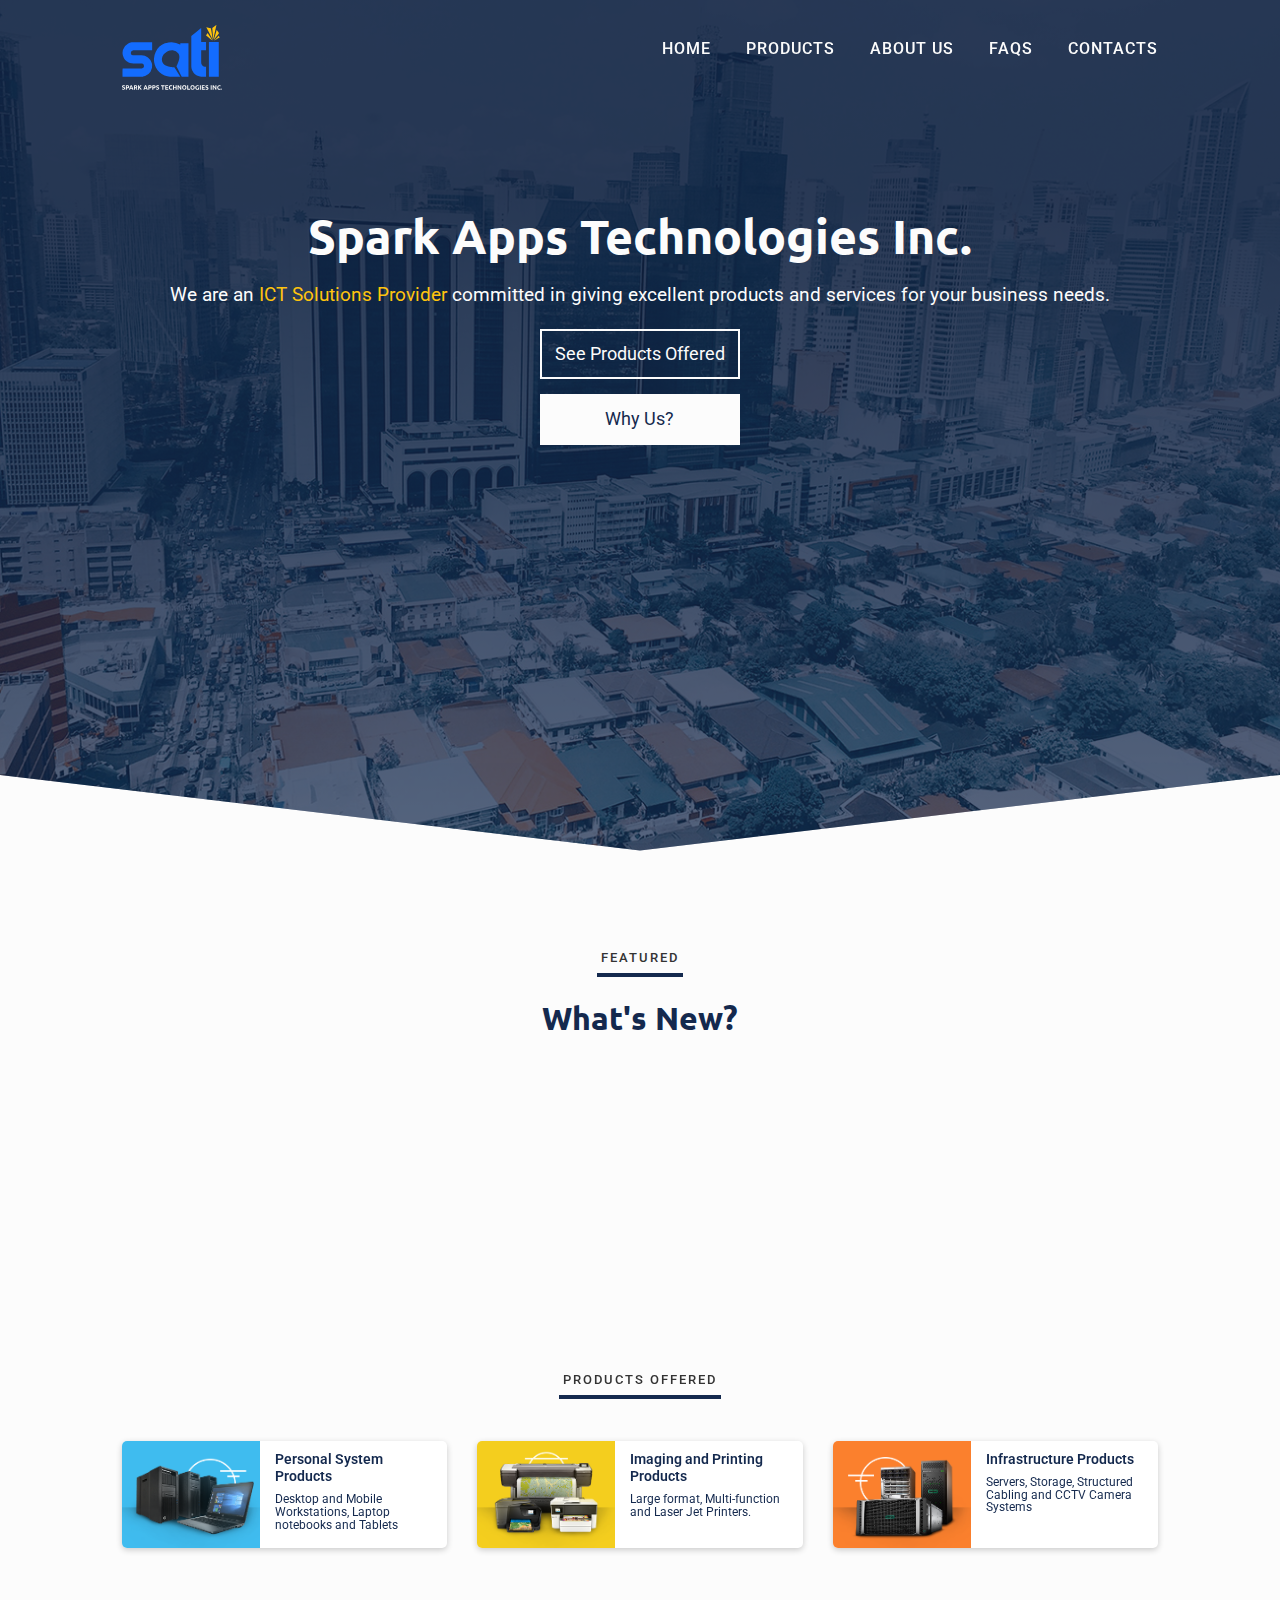
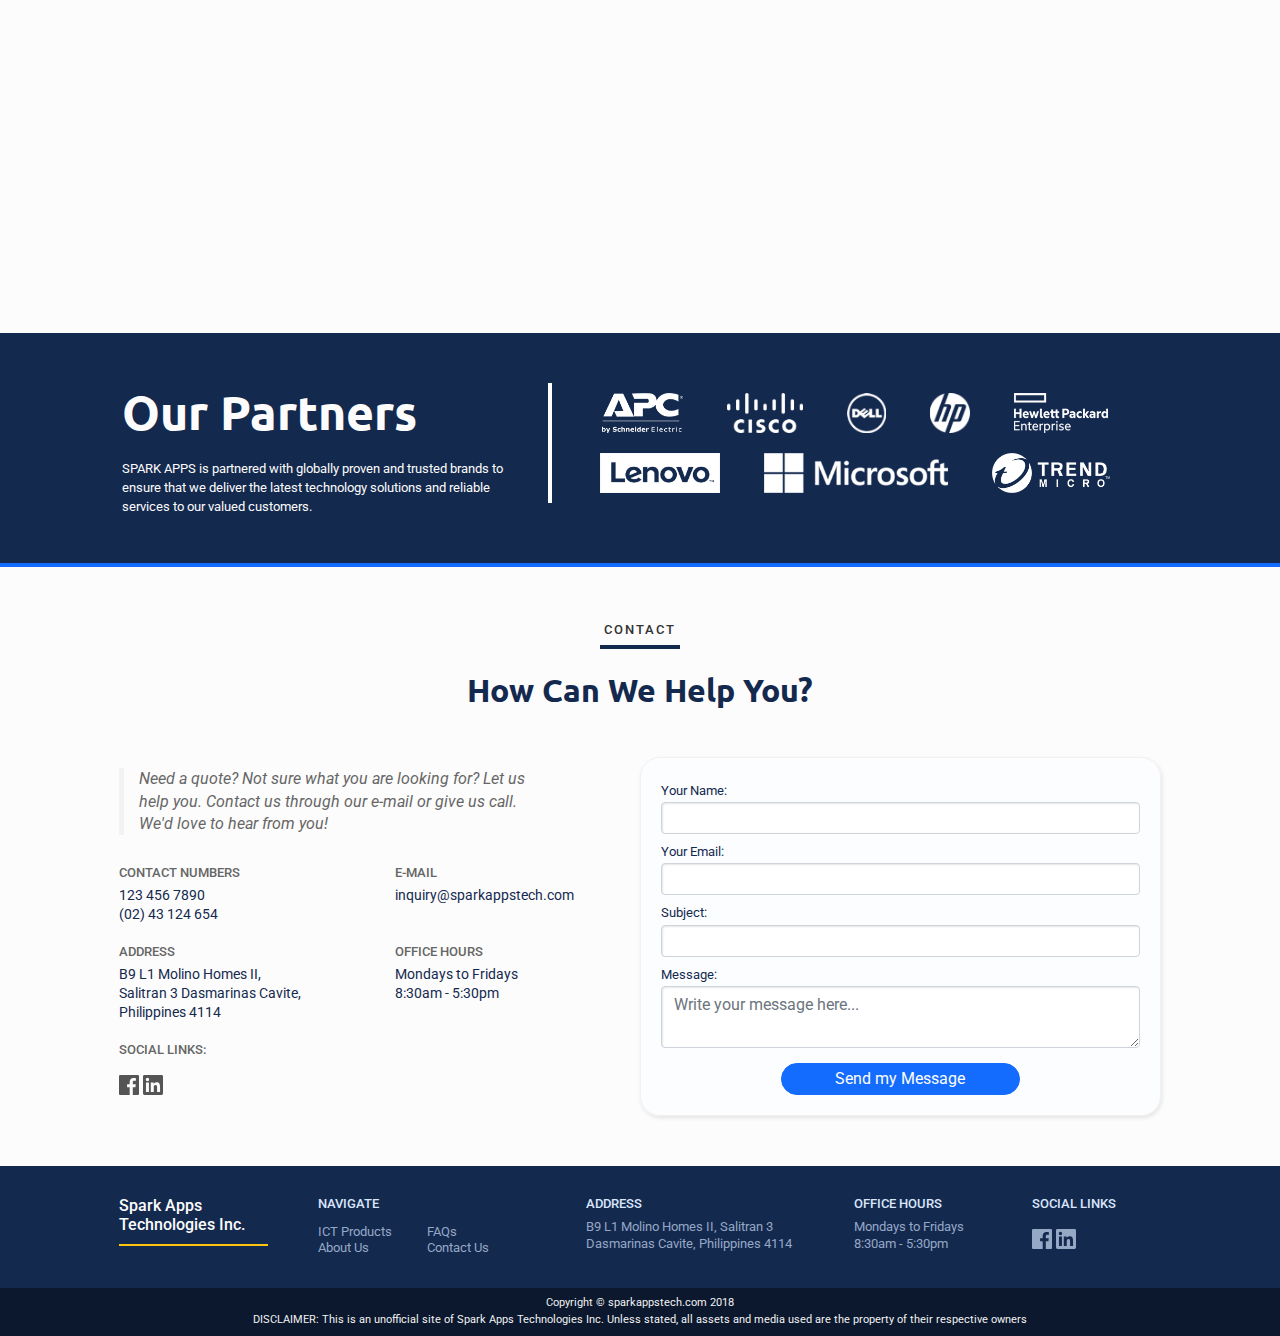
<file: index.html>
<!DOCTYPE html>
<html>

<head>
    <meta charset="utf-8" />
    <meta http-equiv="X-UA-Compatible" content="IE=edge">
    <title>Spark Apps Technology Inc.</title>
    <meta name="viewport" content="width=device-width, initial-scale=1, maximum-scale=1.0, shrink-to-fit=no">

    <link rel="icon" type="image/gif/png" href="assets/images/favicon.png">

    <!-- fontawesome icons -->
    <link rel="stylesheet" href="https://use.fontawesome.com/releases/v5.5.0/css/all.css" integrity="sha384-B4dIYHKNBt8Bc12p+WXckhzcICo0wtJAoU8YZTY5qE0Id1GSseTk6S+L3BlXeVIU"
        crossorigin="anonymous">

    <!-- google fonts -->
    <link href="https://fonts.googleapis.com/css?family=Roboto:400,500|Ubuntu:400,700" rel="stylesheet">

    <!-- bootstrap css -->
    <link rel="stylesheet" type="text/css" href="vendors/bootstrap/css/bootstrap.min.css">

    <!-- aos lib -->
    <link href="https://unpkg.com/aos@2.3.1/dist/aos.css" rel="stylesheet">
    <script src="https://unpkg.com/aos@2.3.1/dist/aos.js"></script>

    <!-- other css -->
    <link rel="stylesheet" type="text/css" href="vendors/animate/animate.css">
    <link rel="stylesheet" href="vendors/owl-carousel/css/owl.carousel.min.css">
    <!-- <link rel="stylesheet" href="assets/css/owl.theme.default.min.css"> -->

    <!-- external css -->
    <link rel="stylesheet" type="text/css" href="assets/css/style.css">

</head>

<body>

    <!-- HEADER ================ -->

    <header>
        <nav>
            <div class="container-fluid">
                <div class="row align-items-end">
                    <div class="col-5 col-md-2 offset-md-1">
                        <div class="navbar-brand logo img-fluid">
                            <a href="index.html">
                                <svg xmlns="http://www.w3.org/2000/svg" viewBox="0 0 138.94 89.6">
                                    <title>Spark Apps Technologies Inc. Logo</title>
                                    <g id="logo-label">
                                        <path class="cls-1" d="M888.06,621.49c.3,0,.79,0,.92-.37.27-.71-.71-1-1.18-1.15-.2-.07-.39-.15-.59-.24a2.3,2.3,0,0,1-.52-.33,1.66,1.66,0,0,1-.37-1.94,1.5,1.5,0,0,1,.44-.56,1.84,1.84,0,0,1,.68-.36,3.62,3.62,0,0,1,2,0,3.58,3.58,0,0,1,.72.29l-.39,1.06a2.75,2.75,0,0,0-.55-.23,2,2,0,0,0-1.43,0,.53.53,0,0,0,.09.89,3.14,3.14,0,0,0,.73.31c.31.12.58.23.81.34a1.74,1.74,0,0,1,.91.92,1.81,1.81,0,0,1-.47,2,3.4,3.4,0,0,1-2.48.42,3.84,3.84,0,0,1-1.28-.41l.38-1.07A3.34,3.34,0,0,0,888.06,621.49Z"
                                            transform="translate(-886.06 -533.05)" />
                                        <path class="cls-1" d="M893.23,616.48a3.73,3.73,0,0,1,2,.47,2,2,0,0,1,.53,2.46c-.45,1-1.67,1.11-2.6,1.11h-.42v2h-1.34v-5.87a6.55,6.55,0,0,1,.93-.12C892.69,616.5,893,616.48,893.23,616.48Zm.08,1.15h-.53v1.72h.42c.69,0,1.85-.34,1.31-1.3a.67.67,0,0,0-.26-.27,1.11,1.11,0,0,0-.4-.13A3,3,0,0,0,893.31,617.63Z"
                                            transform="translate(-886.06 -533.05)" />
                                        <path class="cls-1" d="M900.39,622.51c-.06-.2-.14-.41-.21-.63s-.16-.44-.23-.66h-2.33c-.15.43-.3.86-.44,1.29h-1.39c.39-1.11.79-2.22,1.23-3.32.35-.89.73-1.77,1.15-2.64h1.27c.2.42.39.84.58,1.27s.38.89.58,1.37.39,1,.59,1.54l.64,1.78Zm-1.61-4.61c0,.09-.07.21-.13.36-.25.63-.49,1.26-.72,1.9h1.7l-.26-.74-.25-.65c-.07-.2-.14-.37-.2-.52S898.81,618,898.78,617.9Z"
                                            transform="translate(-886.06 -533.05)" />
                                        <path class="cls-1" d="M904.34,616.48a3.69,3.69,0,0,1,2.06.48,1.86,1.86,0,0,1,.42,2.5,1.84,1.84,0,0,1-.83.62c.12.15.25.32.38.51s.26.4.39.6.26.43.38.66.23.45.33.66H906c-.22-.39-.44-.79-.68-1.17-.11-.19-.23-.37-.35-.54s-.23-.32-.34-.46h-.66v2.17h-1.35v-5.87a6.86,6.86,0,0,1,.91-.12C903.81,616.5,904.09,616.48,904.34,616.48Zm.08,1.15h-.48v1.62h.37a2.26,2.26,0,0,0,1.09-.19.81.81,0,0,0,.18-1.12A1.54,1.54,0,0,0,904.42,617.63Z"
                                            transform="translate(-886.06 -533.05)" />
                                        <path class="cls-1" d="M911.85,622.51c-.12-.19-.27-.4-.43-.62s-.34-.46-.53-.69-.39-.44-.59-.65a6.34,6.34,0,0,0-.63-.56v2.52h-1.34v-6h1.34v2.24c.7-.73,1.37-1.48,2-2.24h1.6c-.41.49-.82,1-1.23,1.4s-.84.89-1.3,1.34a13.06,13.06,0,0,1,2.66,3.22Z"
                                            transform="translate(-886.06 -533.05)" />
                                        <path class="cls-1" d="M920.28,622.51c-.06-.2-.14-.41-.21-.63l-.23-.66h-2.33c-.15.43-.3.86-.44,1.29h-1.39c.39-1.11.79-2.22,1.23-3.32.36-.89.73-1.77,1.15-2.64h1.27c.2.42.39.84.58,1.27s.38.89.58,1.37.39,1,.59,1.54l.64,1.78Zm-1.61-4.61c0,.09-.07.21-.13.36-.25.63-.49,1.26-.72,1.9h1.7l-.26-.74-.25-.65c-.07-.2-.14-.37-.2-.52S918.7,618,918.67,617.9Z"
                                            transform="translate(-886.06 -533.05)" />
                                        <path class="cls-1" d="M924.27,616.48a3.74,3.74,0,0,1,2.05.47,2,2,0,0,1,.53,2.46c-.45,1-1.67,1.11-2.6,1.11h-.42v2h-1.35v-5.87a7,7,0,0,1,.93-.12C923.74,616.5,924,616.48,924.27,616.48Zm.09,1.15h-.53v1.72h.42c.69,0,1.85-.34,1.31-1.3a.75.75,0,0,0-.26-.27,1.16,1.16,0,0,0-.41-.13A2.86,2.86,0,0,0,924.36,617.63Z"
                                            transform="translate(-886.06 -533.05)" />
                                        <path class="cls-1" d="M929.81,616.48a3.74,3.74,0,0,1,2.05.47,2,2,0,0,1,.53,2.46c-.45,1-1.67,1.11-2.6,1.11h-.42v2H928v-5.87a7,7,0,0,1,.93-.12C929.28,616.5,929.57,616.48,929.81,616.48Zm.09,1.15h-.53v1.72h.42c.69,0,1.85-.34,1.31-1.3a.75.75,0,0,0-.26-.27,1.16,1.16,0,0,0-.41-.13A2.86,2.86,0,0,0,929.9,617.63Z"
                                            transform="translate(-886.06 -533.05)" />
                                        <path class="cls-1" d="M935.19,621.49c.3,0,.79,0,.92-.37.28-.71-.7-1-1.18-1.15-.19-.07-.39-.15-.58-.24a2.37,2.37,0,0,1-.53-.33,1.68,1.68,0,0,1-.37-1.94,1.61,1.61,0,0,1,.44-.56,1.89,1.89,0,0,1,.69-.36,3.59,3.59,0,0,1,1.95,0,3.46,3.46,0,0,1,.73.29l-.39,1.06a2.85,2.85,0,0,0-.56-.23,1.93,1.93,0,0,0-1.42,0,.53.53,0,0,0,.08.89,3.41,3.41,0,0,0,.74.31c.31.12.58.23.81.34a1.78,1.78,0,0,1,.91.92,1.81,1.81,0,0,1-.47,2,3.41,3.41,0,0,1-2.48.42,3.77,3.77,0,0,1-1.28-.41l.37-1.07A3.39,3.39,0,0,0,935.19,621.49Z"
                                            transform="translate(-886.06 -533.05)" />
                                        <path class="cls-1" d="M945.06,616.55v1.15h-1.8v4.81h-1.34V617.7h-1.8v-1.15Z"
                                            transform="translate(-886.06 -533.05)" />
                                        <path class="cls-1" d="M945.92,622.51v-6h4v1.13h-2.69v1.17h2.38V620h-2.38v1.44h2.88v1.12Z"
                                            transform="translate(-886.06 -533.05)" />
                                        <path class="cls-1" d="M953.85,622.64a3.07,3.07,0,0,1-2.74-4.43,2.67,2.67,0,0,1,.63-1,2.63,2.63,0,0,1,1-.61,3.72,3.72,0,0,1,1.9-.15,3.83,3.83,0,0,1,.93.28l.22.12-.39,1.09a2.51,2.51,0,0,0-.64-.25,2.4,2.4,0,0,0-1.43,0,1.28,1.28,0,0,0-.53.33,1.64,1.64,0,0,0-.36.59,2.78,2.78,0,0,0,0,1.64,1.5,1.5,0,0,0,.82,1,2.37,2.37,0,0,0,1.32.11l.41-.08a2,2,0,0,0,.32-.11l.25-.11.37,1.08A4,4,0,0,1,953.85,622.64Z"
                                            transform="translate(-886.06 -533.05)" />
                                        <path class="cls-1" d="M960.3,616.55h1.35v6H960.3V620h-2.25v2.52h-1.34v-6h1.34v2.28h2.25Z"
                                            transform="translate(-886.06 -533.05)" />
                                        <path class="cls-1" d="M967,622.51a24.69,24.69,0,0,0-2.67-3.9v3.9H963v-6h1.1a16.49,16.49,0,0,1,1.32,1.58c.24.31.48.64.71,1l.67,1v-3.52h1.33v6Z"
                                            transform="translate(-886.06 -533.05)" />
                                        <path class="cls-1" d="M975.21,619.53a3.21,3.21,0,0,1-.86,2.32,2.47,2.47,0,0,1-.94.59,3.51,3.51,0,0,1-2.33,0,2.63,2.63,0,0,1-.94-.59,3.49,3.49,0,0,1-.63-3.67,2.9,2.9,0,0,1,.65-1,2.56,2.56,0,0,1,1-.6,3.43,3.43,0,0,1,2.28,0,2.56,2.56,0,0,1,1,.6,2.72,2.72,0,0,1,.63,1A3.54,3.54,0,0,1,975.21,619.53Zm-4.56,0a2.74,2.74,0,0,0,.11.79,1.85,1.85,0,0,0,.31.61,1.36,1.36,0,0,0,.5.39,1.62,1.62,0,0,0,1.33,0,1.28,1.28,0,0,0,.5-.39,1.67,1.67,0,0,0,.31-.61,2.52,2.52,0,0,0-.31-2.2,1.28,1.28,0,0,0-.5-.39,1.59,1.59,0,0,0-1.33,0,1.36,1.36,0,0,0-.5.39,1.85,1.85,0,0,0-.31.61A2.79,2.79,0,0,0,970.65,619.53Z"
                                            transform="translate(-886.06 -533.05)" />
                                        <path class="cls-1" d="M980.31,621.36v1.15h-4v-6h1.35v4.81Z" transform="translate(-886.06 -533.05)" />
                                        <path class="cls-1" d="M986.67,619.53a3.24,3.24,0,0,1-.85,2.32,2.54,2.54,0,0,1-.94.59,3.51,3.51,0,0,1-2.33,0,2.54,2.54,0,0,1-.94-.59,3.49,3.49,0,0,1-.63-3.67,2.76,2.76,0,0,1,.65-1,2.52,2.52,0,0,1,.94-.6,3.46,3.46,0,0,1,2.29,0,2.52,2.52,0,0,1,.94.6,2.74,2.74,0,0,1,.64,1A3.54,3.54,0,0,1,986.67,619.53Zm-4.55,0a2.74,2.74,0,0,0,.11.79,1.67,1.67,0,0,0,.31.61,1.33,1.33,0,0,0,.49.39,1.65,1.65,0,0,0,1.34,0,1.28,1.28,0,0,0,.5-.39,1.67,1.67,0,0,0,.31-.61,2.52,2.52,0,0,0-.31-2.2,1.28,1.28,0,0,0-.5-.39,1.61,1.61,0,0,0-1.34,0,1.33,1.33,0,0,0-.49.39,1.67,1.67,0,0,0-.31.61A2.79,2.79,0,0,0,982.12,619.53Z"
                                            transform="translate(-886.06 -533.05)" />
                                        <path class="cls-1" d="M990.7,617.59a1.63,1.63,0,0,0-1.36.52,2.57,2.57,0,0,0-.31,2.21,1.72,1.72,0,0,0,.31.62,1.37,1.37,0,0,0,.52.4,2.28,2.28,0,0,0,1.1.13,1.14,1.14,0,0,0,.28,0v-2.07h1.34v3a5,5,0,0,1-3.31.1,2.66,2.66,0,0,1-.93-.6,2.74,2.74,0,0,1-.6-1,3.29,3.29,0,0,1,1.61-4.23,3.83,3.83,0,0,1,1.93-.15,4.67,4.67,0,0,1,.58.13,3.06,3.06,0,0,1,.41.15l.23.12-.39,1.08A3,3,0,0,0,990.7,617.59Z"
                                            transform="translate(-886.06 -533.05)" />
                                        <path class="cls-1" d="M993.83,616.55h1.34v6h-1.34Z" transform="translate(-886.06 -533.05)" />
                                        <path class="cls-1" d="M996.55,622.51v-6h4v1.13h-2.69v1.17h2.38V620h-2.38v1.44h2.88v1.12Z"
                                            transform="translate(-886.06 -533.05)" />
                                        <path class="cls-1" d="M1003.39,621.49a1.61,1.61,0,0,0,.47,0c1.31-.34-.2-1.3-.73-1.47-.19-.07-.39-.15-.58-.24a2.37,2.37,0,0,1-.53-.33,1.66,1.66,0,0,1-.37-1.94,1.5,1.5,0,0,1,.44-.56,3,3,0,0,1,2.64-.36,3.58,3.58,0,0,1,.72.29l-.38,1.06a2.85,2.85,0,0,0-.56-.23,2,2,0,0,0-1.43,0,.53.53,0,0,0,.09.89,3.14,3.14,0,0,0,.73.31c.31.12.58.23.81.34a2.26,2.26,0,0,1,.58.39,1.81,1.81,0,0,1-.14,2.55,3.39,3.39,0,0,1-2.48.42,3.63,3.63,0,0,1-.56-.12,3,3,0,0,1-.42-.14l-.3-.15.38-1.07a3.47,3.47,0,0,0,.66.27A3.73,3.73,0,0,0,1003.39,621.49Z"
                                            transform="translate(-886.06 -533.05)" />
                                        <path class="cls-1" d="M1008.83,616.55h1.35v6h-1.35Z" transform="translate(-886.06 -533.05)" />
                                        <path class="cls-1" d="M1015.55,622.51a24.69,24.69,0,0,0-2.67-3.9v3.9h-1.33v-6h1.1a16.49,16.49,0,0,1,1.32,1.58c.24.31.48.64.71,1l.67,1v-3.52h1.33v6Z"
                                            transform="translate(-886.06 -533.05)" />
                                        <path class="cls-1" d="M1020.78,622.64a2.91,2.91,0,0,1-2.22-.81,3.66,3.66,0,0,1-.53-3.62,2.76,2.76,0,0,1,1.6-1.59,3.73,3.73,0,0,1,1.9-.15,3.09,3.09,0,0,1,1.15.4l-.38,1.09a2.84,2.84,0,0,0-.64-.25,2,2,0,0,0-2,.33,1.53,1.53,0,0,0-.37.59,2.86,2.86,0,0,0-.05,1.64,1.56,1.56,0,0,0,.3.62,1.88,1.88,0,0,0,1.84.52l.41-.08a2,2,0,0,0,.32-.11l.25-.11.37,1.08A3.93,3.93,0,0,1,1020.78,622.64Z"
                                            transform="translate(-886.06 -533.05)" />
                                        <path class="cls-1" d="M1025,621.84a.69.69,0,0,1-.25.58.86.86,0,0,1-1.11,0,.82.82,0,0,1,0-1.17.86.86,0,0,1,1.11,0A.7.7,0,0,1,1025,621.84Z"
                                            transform="translate(-886.06 -533.05)" />
                                    </g>
                                    <g id="logo-text">
                                        <path class="cls-2" d="M952.76,604.62l-.29,0a23.22,23.22,0,0,1-7.52-1.78,23.74,23.74,0,0,1-12.18-11.37,23,23,0,0,1-2.13-6.36,23.33,23.33,0,0,1-.38-5.21,23.57,23.57,0,0,1,2.4-9.64,24,24,0,0,1,12.75-11.78,23.63,23.63,0,0,1,4.94-1.35,24,24,0,0,1,4.48-.29,23.71,23.71,0,0,1,11.59,3.34l.18.11h.06c.07,0,.05-.1.05-.15v-1.42c0-.09,0-.19,0-.3l.18,0h10.85a.93.93,0,0,1,.33,0,.77.77,0,0,1,0,.15c0,.11,0,.21,0,.32v45.37c0,.14,0,.28,0,.41h-9.41c0-.1-.05-.18-.1-.27l-1.12-2.24c-1.24-2.48-2.48-5-3.71-7.43-.73-1.45-1.46-2.91-2.18-4.36-.12-.24-.13-.2,0-.46l.46-.92a41,41,0,0,0,2.32-5.62,22.25,22.25,0,0,0,1.05-4.69,11.65,11.65,0,0,0,0-2.83,6.8,6.8,0,0,0-.85-2.56c-.22-.37-.44-.73-.69-1.07a10,10,0,0,0-7.51-4.26,12.45,12.45,0,0,0-3.94.32,16.08,16.08,0,0,0-4.74,2,14.79,14.79,0,0,0-4.06,3.62,10.84,10.84,0,0,0-2.26,5.6,9.94,9.94,0,0,0,0,2.18,10.94,10.94,0,0,0,.93,3.16,7.51,7.51,0,0,0,2,2.72,12.38,12.38,0,0,0,2.31,1.47,21.64,21.64,0,0,0,3.68,1.36c1.13.31,2.27.55,3.43.75.69.11,1.38.21,2.08.3s1.37.13,2.05.2l.77.06c0,.07.09.14.14.2l1.38,2.21,6.45,10.29c0,.09.09.19.14.28Z"
                                            transform="translate(-886.06 -533.05)" />
                                        <path class="cls-2" d="M886.84,604.62c-.05-1-.24-11.37.19-11.39H913a3.65,3.65,0,0,0,1.22-.18,3.42,3.42,0,0,0-.29-6.55,3.47,3.47,0,0,0-.85-.1H902.43a9.8,9.8,0,0,1-1.21,0c-.75-.1-1.5-.2-2.26-.27a10.9,10.9,0,0,1-3.65-1.12,14.73,14.73,0,0,1-8-9.6,28.11,28.11,0,0,1-.51-3.27,1.55,1.55,0,0,1,0-.64,5,5,0,0,0,.07-.56c.09-.75.18-1.5.26-2.26a7,7,0,0,1,.32-1.43,14.65,14.65,0,0,1,7.18-8.68,14.14,14.14,0,0,1,4.6-1.55,14.6,14.6,0,0,1,2.38-.19h26.17a1.41,1.41,0,0,1,0,.18,1.93,1.93,0,0,1,0,.24v10.52c0,.13,0,.26,0,.4l-.18,0H901.92a4.49,4.49,0,0,0-1,.08,3.42,3.42,0,0,0,.82,6.76h11.35a14.81,14.81,0,0,1,14.18,10.7,15.48,15.48,0,0,1,.52,2.78,14.8,14.8,0,0,1-9.73,15.26,15.25,15.25,0,0,1-3.38.8,1.76,1.76,0,0,0-.56.07Z"
                                            transform="translate(-886.06 -533.05)" />
                                        <path class="cls-2" d="M995.75,604.62a.48.48,0,0,0-.26-.06,13.87,13.87,0,0,1-2.78-.5,14.82,14.82,0,0,1-9.43-8.14,14.59,14.59,0,0,1-1.14-3.87,14.85,14.85,0,0,1-.17-2.21V548.41q6.81-5.65,13.59-11.32c.09,0,.08.08.08.13v19a1.23,1.23,0,0,0,0,.42l.16,0h6.27a.89.89,0,0,1,.33,0l0,0v0c0,3.71,0,7.41,0,11.12,0,0,0,.08,0,.12l0,0a1.15,1.15,0,0,1-.33,0h-6.42c0,.07,0,.12,0,.18v15.89a7,7,0,0,0,1.07,4.4,5.66,5.66,0,0,0,3.81,2.32,8.67,8.67,0,0,0,.88.06h1a.74.74,0,0,1,0,.18V604.3c0,.11,0,.21,0,.32Z"
                                            transform="translate(-886.06 -533.05)" />
                                        <path class="cls-2" d="M1006.33,604.62c0-.13,0-.27,0-.41V557.09c0-.12,0-.25,0-.39a1.44,1.44,0,0,1,.42,0H1020a1.68,1.68,0,0,1,0,.18v47.36c0,.14,0,.28,0,.41Z"
                                            transform="translate(-886.06 -533.05)" />
                                    </g>
                                    <g id="logo-spark">
                                        <path class="cls-3" d="M1021.35,550.29l-2.2,1.27-5.16,3-.27.15c0-.1,0-.13.09-.18.55-.61,1.09-1.22,1.63-1.84,1.35-1.51,2.69-3,4-4.55l.19-.2a6.84,6.84,0,0,1,.58.75l.55.77.55.77Z"
                                            transform="translate(-886.06 -533.05)" />
                                        <path class="cls-3" d="M1016.76,533.06c0,.25-4.12,19.6-4.32,20.35a5.87,5.87,0,0,1-.19-1.63c0-.61-.11-1.22-.16-1.83s-.09-1.06-.14-1.59l-.15-1.76c0-.53-.09-1.06-.14-1.59s-.11-1.2-.16-1.8-.09-1.06-.14-1.59l-.15-1.76c-.05-.52-.09-1-.14-1.56,0-.17,0-.33-.05-.5s0-.32,0-.45l0-.05,0,0,5.49-4.1.15-.1s0,0,0,0h.06Z"
                                            transform="translate(-886.06 -533.05)" />
                                        <path class="cls-3" d="M1011.78,553.94c-.08,0-.09-.06-.11-.11-.17-.31-.32-.63-.48-1q-2.52-5-5-9.94l-3.29-6.51-.11-.24a.84.84,0,0,1,.16,0l4,.95,1.87.44.29.08a2,2,0,0,1,.06.23c.15.87.29,1.75.43,2.62l.51,3.06c.15.88.29,1.77.44,2.65l.51,3.06c.14.88.29,1.77.43,2.65.1.56.19,1.11.28,1.66,0,.12,0,.24,0,.35Z"
                                            transform="translate(-886.06 -533.05)" />
                                        <path class="cls-3" d="M1013.08,554a.5.5,0,0,1,0-.15q2-7,4-14c.11,0,.14.08.18.13l1.29,1.8,1.66,2.3.17.24a.48.48,0,0,1-.17.28q-1.71,2.28-3.44,4.54l-3.48,4.59Z"
                                            transform="translate(-886.06 -533.05)" />
                                        <path class="cls-3" d="M1011.34,554.73c-.38-.25-8.84-6.81-9-7,.11-.24,2.09-3.41,2.25-3.6l0,0,6.67,10.43S1011.31,554.66,1011.34,554.73Z"
                                            transform="translate(-886.06 -533.05)" />
                                    </g>
                                </svg>
                            </a>
                        </div>
                    </div>

                    <!-- NAVBAR ================ -->
                    <div class="nav-toggle">
                        <div class="my-toggler"></div>
                    </div>

                    <div id="myNav" class="col-md-8">
                        <div class="my-nav clearfix">
                            <ul>
                                <li><a class="nav-hover my-nav-item" href="index.html">Home</a></li>
                                <li><a class="nav-hover my-nav-item" href="products.html">Products</a></li>
                                <li><a class="nav-hover my-nav-item" href="about.html">About Us</a></li>
                                <li><a class="nav-hover my-nav-item" href="faqs.html">FAQs</a></li>
                                <li><a class="nav-hover my-nav-item" href="contact.html">Contacts</a></li>
                            </ul>
                        </div>
                    </div>

                </div>
                <div class="nav-toggle">
                    <div class="my-toggler"></div>
                </div>
            </div>
        </nav>


        <!-- BANNER ================ -->
        <div class="section-banner home-banner">
            <div class="container-fluid">
                <div class="row">
                    <div class="col-lg-8 offset-lg-2 col-xl-10 offset-xl-1">
                        <div class="wrapper-center">
                            <h1 class="animated fadeInUp">Spark Apps Technologies Inc.</h1>
                            <h4 class="animated fadeInUp">We are an <span><abbr title="Information and Communication Technology">ICT</abbr>
                                    Solutions
                                    Provider</span> committed in giving excellent products and
                                services for your business needs.</h4>
                        </div>
                    </div>
                </div>
                <div class="row">
                    <div class="col-lg-8 offset-lg-2 d-flex justify-content-center">
                        <div class="">
                            <div class="btn-wrap">
                                <a href="products.html" class="my-btn my-btn-1">See Products Offered</a>
                            </div>
                            <div class="btn-wrap">
                                <a href="about.html" class="my-btn my-btn-2">Why Us?</a>
                            </div>
                        </div>
                    </div>
                </div>

                <div class="row">
                    <div class="col-md-12">
                        <div class="pointer-down animated bounce slow infinite delay-5s">
                            <a href="#feauture"><i class="fas fa-chevron-down"></i></a>
                        </div>
                    </div>
                </div>
            </div>
        </div>
    </header>
    <!-- end HEADER ==================== -->

    <!-- MAIN ================ -->
    <main>

        <!-- FEATURED ================ -->
        <section class="featured">

            <div id="feature-vid" class="video-wrapper">
                <div class="video-container">
                    <div id="video-placeholder" class="video-item">
                    </div>
                </div>

                <div class="close-button">
                    <span id="vid-close">CLOSE VIDEO</span>
                </div>
            </div>

            <div class="container-fluid">
                <div class="row">
                    <div class="col-12 col-lg-8 offset-lg-2 tac">
                        <span class="label">featured</span>
                    </div>

                    <div class="col-12 col-lg-10 offset-lg-1 tac">
                        <h3 class="label-subtitle">What's New?</h3>
                    </div>
                    <div class="col-lg-10 offset-lg-1">
                        <div class="row no-gutters">
                            <div class="col-lg-3 col-md-6">
                                <div class="card" data-aos="fade-up">
                                    <img src="assets/images/featured/thumb_dellworkstation.jpg" class="card-img-top img-fluid"
                                        alt="Dell Precision Mobile Workstations">
                                    <div class="card-body">
                                        <div class="card-body-wrapper">
                                            <h5 class="card-title">Dell Precision Mobile Workstations</h5>
                                            <p class="card-text">Featuring faster memory, professional-grade graphics
                                                and the latest 7th Gen Intel Core or Xeon processors.</p>
                                            <button class="btn btn-warning" id="f1-trigger">Watch Video</button>
                                        </div>
                                    </div>
                                </div>
                            </div>
                            <div class="col-lg-3 col-md-6">
                                <div class="card" data-aos="fade-up" data-aos-delay="300">
                                    <img src="assets/images/featured/thumb_HP-z2.jpg" class="card-img-top img-fluid"
                                        alt="HP Z2 Mini Workstation">
                                    <div class="card-body">
                                        <div class="card-body-wrapper">
                                            <h5 class="card-title">HP Z2 Mini Workstation</h5>
                                            <p class="card-text">A revolutionary mini PC for CAD that delivers
                                                breakthrough power and versatility in a small, elegant design.</p>
                                            <button class="btn btn-warning" id="f2-trigger">Watch Video</button>
                                        </div>
                                    </div>
                                </div>
                            </div>
                            <div class="col-lg-3 col-md-6">
                                <div class="card" data-aos="fade-up" data-aos-delay="600">
                                    <img src="assets/images/featured/thumb_DJIinspire2.jpg" class="card-img-top img-fluid"
                                        alt="DJI Inspire 2">
                                    <div class="card-body">
                                        <div class="card-body-wrapper">
                                            <h5 class="card-title">DJI Inspire 2</h5>
                                            <p class="card-text">The next evolution of professional aerial
                                                cinematography. New cameras, sensors, and intelligent features make the
                                                Inspire 2 the definitive aerial cinematography solution.</p>
                                            <button class="btn btn-warning" id="f3-trigger">Watch Video</button>
                                        </div>
                                    </div>
                                </div>
                            </div>
                            <div class="col-lg-3 col-md-6">
                                <div class="card align-items-center" data-aos="fade-up" data-aos-delay="900">
                                    <img src="assets/images/featured/thumb_hpt380.jpg"" class=" card-img-top img-fluid"
                                        alt="HP DesignJet T830">
                                    <div class="card-body">
                                        <div class="card-body-wrapper">
                                            <h5 class="card-title">HP DesignJet T830</h5>
                                            <p class="card-text"> The industry's most affordable, compact and
                                                transportable Wi-Fi integrated large-format MFP.</p>
                                            <button class="btn btn-warning" id="f4-trigger">Watch Video</button>
                                        </div>
                                    </div>
                                </div>
                            </div>
                        </div>
                    </div>
                </div>
            </div>
        </section>
        <!-- end section ================= -->

        <!-- PRODUCTS ================= -->
        <section class="products">
            <div class="container-fluid">
                <div class="row">
                    <div class="col-12 col-lg-8 offset-lg-2 tac">
                        <span class="label">Products Offered</span>
                    </div>

                    <div class="col-lg-10 offset-lg-1">
                        <div class="row card-group">
                            <div class="col-lg-4">
                                <div class="category-card clearfix">
                                    <a href="products.html#personal-system-products">
                                        <img src="assets/images/products/category-1.png" alt="Personal Systems Products"
                                            class="category-card-img">
                                        <div class="category-card-body">
                                            <h4>Personal System Products</h4>
                                            <p>Desktop and Mobile Workstations, Laptop notebooks and Tablets</p>
                                        </div>
                                    </a>
                                </div>
                            </div>
                            <div class="col-lg-4">
                                <div class="category-card clearfix">
                                    <a href="products.html#imaging-products">
                                        <img src="assets/images/products/category-2.png" alt="Imaging and Printing Products"
                                            class="category-card-img">
                                        <div class="category-card-body">
                                            <h4>Imaging and Printing Products</h4>
                                            <p>Large format, Multi-function and Laser Jet Printers.</p>
                                        </div>
                                    </a>
                                </div>
                            </div>
                            <div class="col-lg-4">
                                <div class="category-card clearfix">
                                    <a href="products.html#infrastructure-products">
                                        <img src="assets/images/products/category-3.png" alt="Infrastructure Products"
                                            class="category-card-img">
                                        <div class="category-card-body">
                                            <h4>Infrastructure Products</h4>
                                            <p>Servers, Storage, Structured Cabling and CCTV Camera Systems</p>
                                        </div>
                                    </a>
                                </div>
                            </div>
                        </div>
                    </div>
                </div>
            </div>
        </section>
        <!-- end section ================= -->


        <!-- ABOUT ================= -->
        <section class="to-about">
            <div class="container-fluid">
                <div class="row">
                    <div class="col-md-8 offset-md-1">
                        <div class="about-content my-auto">
                            <h2 data-aos="fade-right">No Customer Left Behind</h2>
                            <p data-aos="fade-right" data-aos-delay="500">SPARK APPS don’t leave the customers behind.
                                Your success becomes our success. <span class="d-md-inline d-lg-block">We
                                    listen to your needs and effectively provide ICT solutions that works for you.</span></p>
                            <a href="about.html" class="my-btn-3" data-aos="fade-right" data-aos-delay="1000">Learn
                                More</a>
                        </div>
                    </div>
                </div>
            </div>
        </section>
        <!-- end section ================= -->

        <!-- PARTNERS ================= -->
        <section class="partners">
            <div class="container-fluid">
                <div class="row">

                    <div class="col-lg-4 offset-lg-1 left-container">
                        <h2>Our Partners</h2>
                        <p class="label-text">SPARK APPS is partnered with globally proven and trusted brands to ensure
                            that we deliver the latest technology solutions and reliable services to our valued
                            customers.</p>
                    </div>

                    <div class="col-lg-6">
                        <div class="row">
                            <div class="col-lg-12">
                                <div class="p-logo-container">
                                    <img class="partners-logo" src="assets/images/partners/p-apc.png">
                                    <img class="partners-logo" src="assets/images/partners/p-cisco.png">
                                    <img class="partners-logo" src="assets/images/partners/p-dell.png">
                                    <img class="partners-logo" src="assets/images/partners/p-hp.png">
                                    <img class="partners-logo" src="assets/images/partners/p-hpe.png">
                                    <img class="partners-logo" src="assets/images/partners/p-lenovo.png">
                                    <img class="partners-logo" src="assets/images/partners/p-microsoft.png">
                                    <img class="partners-logo" src="assets/images/partners/p-trend-micro.png">
                                </div>
                            </div>
                        </div>
                    </div>

                </div>
            </div>
        </section>
        <!-- end section ================= -->

        <section class="contact">
            <div class="container-fluid">
                <div class="row">
                    <div class="col-12 col-lg-8 offset-lg-2 tac">
                        <span class="label">contact</span>
                    </div>

                    <div class="col-12 col-lg-10 offset-lg-1 tac">
                        <h3 class="label-subtitle mb-lg-5">How Can We Help You?</h3>
                    </div>

                    <div class="col-lg-12">
                        <div class="row no-gutters align-items-center">
                            <!-- contact right column -->
                            <div class="col-lg-5 offset-lg-1 order-2 order-lg-1">
                                <div class="row no-gutters tac-mobile">
                                    <div class="col-lg-10">
                                        <p class="label-text d-md-block d-none">Need a quote? Not sure what you are
                                            looking for? Let us help you. Contact us through our e-mail or give us
                                            call. We'd love to hear from you!</p>
                                    </div>

                                    <div class="col-lg-12">
                                        <div class="row ">
                                            <div class="col-sm-6 col-lg-6">
                                                <h5>Contact Numbers</h5>
                                                <p class="contact-details">123 456 7890<span class="d-block">(02) 43
                                                        124 654<span></p>
                                            </div>
                                            <div class="col-sm-6 col-lg-6">
                                                <h5>E-mail</h5>
                                                <p class="contact-details"><a href="mailto:inquiry@sparkappstech.com">
                                                        inquiry@sparkappstech.com</a></p>
                                            </div>
                                        </div>
                                    </div>

                                    <div class="col-lg-12 mt-1">
                                        <div class="row ">
                                            <div class="col-sm-6 col-lg-6">
                                                <h5>Address</h5>
                                                <p class="contact-details">B9 L1 Molino Homes II, <span class="d-block">Salitran
                                                        3 Dasmarinas Cavite, Philippines 4114<span></p>
                                            </div>
                                            <div class="col-sm-6 col-lg-6">
                                                <h5>Office hours</h5>
                                                <p class="contact-details">Mondays to Fridays <span class="d-block">8:30am
                                                        - 5:30pm</span></p>
                                            </div>
                                        </div>
                                    </div>

                                    <div class="col-lg-12 mt-1">
                                        <h5> SOCIAL LINKS: </h5>
                                        <div class="social-group">

                                            <div class="social-links">
                                                <svg xmlns="http://www.w3.org/2000/svg" viewBox="0 0 24 24">
                                                    <title>facebook</title>
                                                    <path class="social-logo-a" d="M22.68,0H1.32A1.32,1.32,0,0,0,0,1.32V22.68A1.32,1.32,0,0,0,1.32,24h11.5V14.71H9.69V11.09h3.13V8.41A4.6,4.6,0,0,1,15,4.21c1.55-.85,3.6-.67,5.29-.44V7H18.35c-1.5,0-1.79.72-1.79,1.77v2.31h3.58l-.46,3.63H16.56V24h6.11A1.32,1.32,0,0,0,24,22.68V1.32A1.32,1.32,0,0,0,22.68,0" />
                                                </svg>
                                            </div>

                                            <div class="social-links">
                                                <svg xmlns="http://www.w3.org/2000/svg" viewBox="0 0 24 24">
                                                    <title>linkedin</title>
                                                    <path class="social-logo-a" d="M20.45,20.45H16.89V14.88c0-1.33,0-3-1.85-3s-2.13,1.44-2.13,2.93v5.67H9.35V9h3.41v1.56h.05a3.75,3.75,0,0,1,3.37-1.85c3.6,0,4.27,2.37,4.27,5.46v6.28ZM5.34,7.43A2.06,2.06,0,1,1,7.4,5.37,2.06,2.06,0,0,1,5.34,7.43Zm1.78,13H3.56V9H7.12ZM22.23,0H1.77A1.75,1.75,0,0,0,0,1.73V22.27A1.75,1.75,0,0,0,1.77,24H22.22A1.75,1.75,0,0,0,24,22.27V1.73A1.75,1.75,0,0,0,22.22,0Z" />
                                                </svg>
                                            </div>
                                        </div>


                                    </div>
                                </div>
                            </div>

                            <!-- contact left column -->
                            <div class="col-lg-5 order-1 order-lg-2">
                                <form action="">
                                    <fieldset>

                                        <label for="name">Your Name:</label>
                                        <input class="form-control" id="name" type="text" name="name">
                                        <label for="email">Your Email:</label>
                                        <input class="form-control" id="email" type="email" name="email">
                                        <label for="subject">Subject:</label>
                                        <input class="form-control" id="subject" type="text" name="subject">
                                        <label>Message:</label>
                                        <textarea class="form-control" name="comment" id="comment" placeholder="Write your message here..."></textarea>
                                        <input class="my-btn-4" type="submit" value="Send my Message">
                                    </fieldset>
                                </form>
                            </div>

                        </div>
                    </div>
                </div>
            </div>
        </section>


    </main>

    <!-- FOOTER ===================== -->
    <footer>
        <div class="container-fluid no-gutters">
            <div class="row no-gutters">
                <div class="col-lg-10 offset-lg-1">
                    <div class="row tac-mobile">

                        <div class="col-lg-2">
                            <div class="footer-logo">
                                <h5>Spark Apps <span class="d-inline d-lg-block">Technologies Inc.</span></h5>
                            </div>
                        </div>
                        <div class="col-lg-3">
                            <div class="footer-info">
                                <h5>NAVIGATE</h5>
                                <ul>
                                    <div class="row no-gutters">
                                        <div class="col-lg-6">
                                            <li><a href="products.html">ICT Products</a></li>
                                            <li><a href="about.html">About Us</a></li>
                                        </div>
                                        <div class="col-lg-6">
                                            <li><a href="faqs.html">FAQs</a></li>
                                            <li><a href="contact.html">Contact Us</a></li>
                                        </div>
                                    </div>


                                </ul>
                            </div>
                        </div>

                        <div class="col-lg-3">
                            <div class="footer-info">
                                <h5>ADDRESS</h5>
                                <p>B9 L1 Molino Homes II, Salitran 3 <span class="d-block">Dasmarinas Cavite,
                                        Philippines 4114<span></p>
                            </div>
                        </div>

                        <div class="col-lg-2">
                            <div class="footer-info">
                                <h5>OFFICE HOURS</h5>
                                <p class="contact-details">Mondays to Fridays <span class="d-block">8:30am
                                        - 5:30pm</span></p>
                            </div>
                        </div>

                        <div class="col-lg-2">
                            <div class="footer-info">
                                <h5>SOCIAL LINKS</h5>
                                <div class="social-group">
                                    <div class="social-links">
                                        <svg xmlns="http://www.w3.org/2000/svg" viewBox="0 0 24 24">
                                            <title>facebook</title>
                                            <path class="social-logo-b" d="M22.68,0H1.32A1.32,1.32,0,0,0,0,1.32V22.68A1.32,1.32,0,0,0,1.32,24h11.5V14.71H9.69V11.09h3.13V8.41A4.6,4.6,0,0,1,15,4.21c1.55-.85,3.6-.67,5.29-.44V7H18.35c-1.5,0-1.79.72-1.79,1.77v2.31h3.58l-.46,3.63H16.56V24h6.11A1.32,1.32,0,0,0,24,22.68V1.32A1.32,1.32,0,0,0,22.68,0" />
                                        </svg>
                                    </div>

                                    <div class="social-links">
                                        <svg xmlns="http://www.w3.org/2000/svg" viewBox="0 0 24 24">
                                            <title>linkedin</title>
                                            <path class="social-logo-b" d="M20.45,20.45H16.89V14.88c0-1.33,0-3-1.85-3s-2.13,1.44-2.13,2.93v5.67H9.35V9h3.41v1.56h.05a3.75,3.75,0,0,1,3.37-1.85c3.6,0,4.27,2.37,4.27,5.46v6.28ZM5.34,7.43A2.06,2.06,0,1,1,7.4,5.37,2.06,2.06,0,0,1,5.34,7.43Zm1.78,13H3.56V9H7.12ZM22.23,0H1.77A1.75,1.75,0,0,0,0,1.73V22.27A1.75,1.75,0,0,0,1.77,24H22.22A1.75,1.75,0,0,0,24,22.27V1.73A1.75,1.75,0,0,0,22.22,0Z" />
                                        </svg>
                                    </div>
                                </div>
                            </div>
                        </div>
                    </div>
                </div>

            </div>
        </div>
        <div class="tac no">
            <small class="copyright tac">Copyright &copy; sparkappstech.com 2018
                <span class="d-block">DISCLAIMER: This is an unofficial site of Spark Apps Technologies Inc. Unless
                    stated, all assets and media used are the
                    property of their respective owners</span></small>
        </div>
    </footer>














    <!-- Optional JavaScript -->

    <!-- jQuery first, then Popper.js, then Bootstrap JS -->
    <script src="vendors/jquery/jquery-3.3.1.min.js"></script>
    <script src="vendors/owl-carousel/js/owl.carousel.min.js"></script>
    <script src="https://cdnjs.cloudflare.com/ajax/libs/popper.js/1.14.3/umd/popper.min.js" integrity="sha384-ZMP7rVo3mIykV+2+9J3UJ46jBk0WLaUAdn689aCwoqbBJiSnjAK/l8WvCWPIPm49"
        crossorigin="anonymous"></script>
    <script src="vendors/bootstrap/js/bootstrap.min.js"></script>

    <script src="https://www.youtube.com/iframe_api"></script>
    <script src="assets/js/script.js"></script>
</body>

</html>
</file>
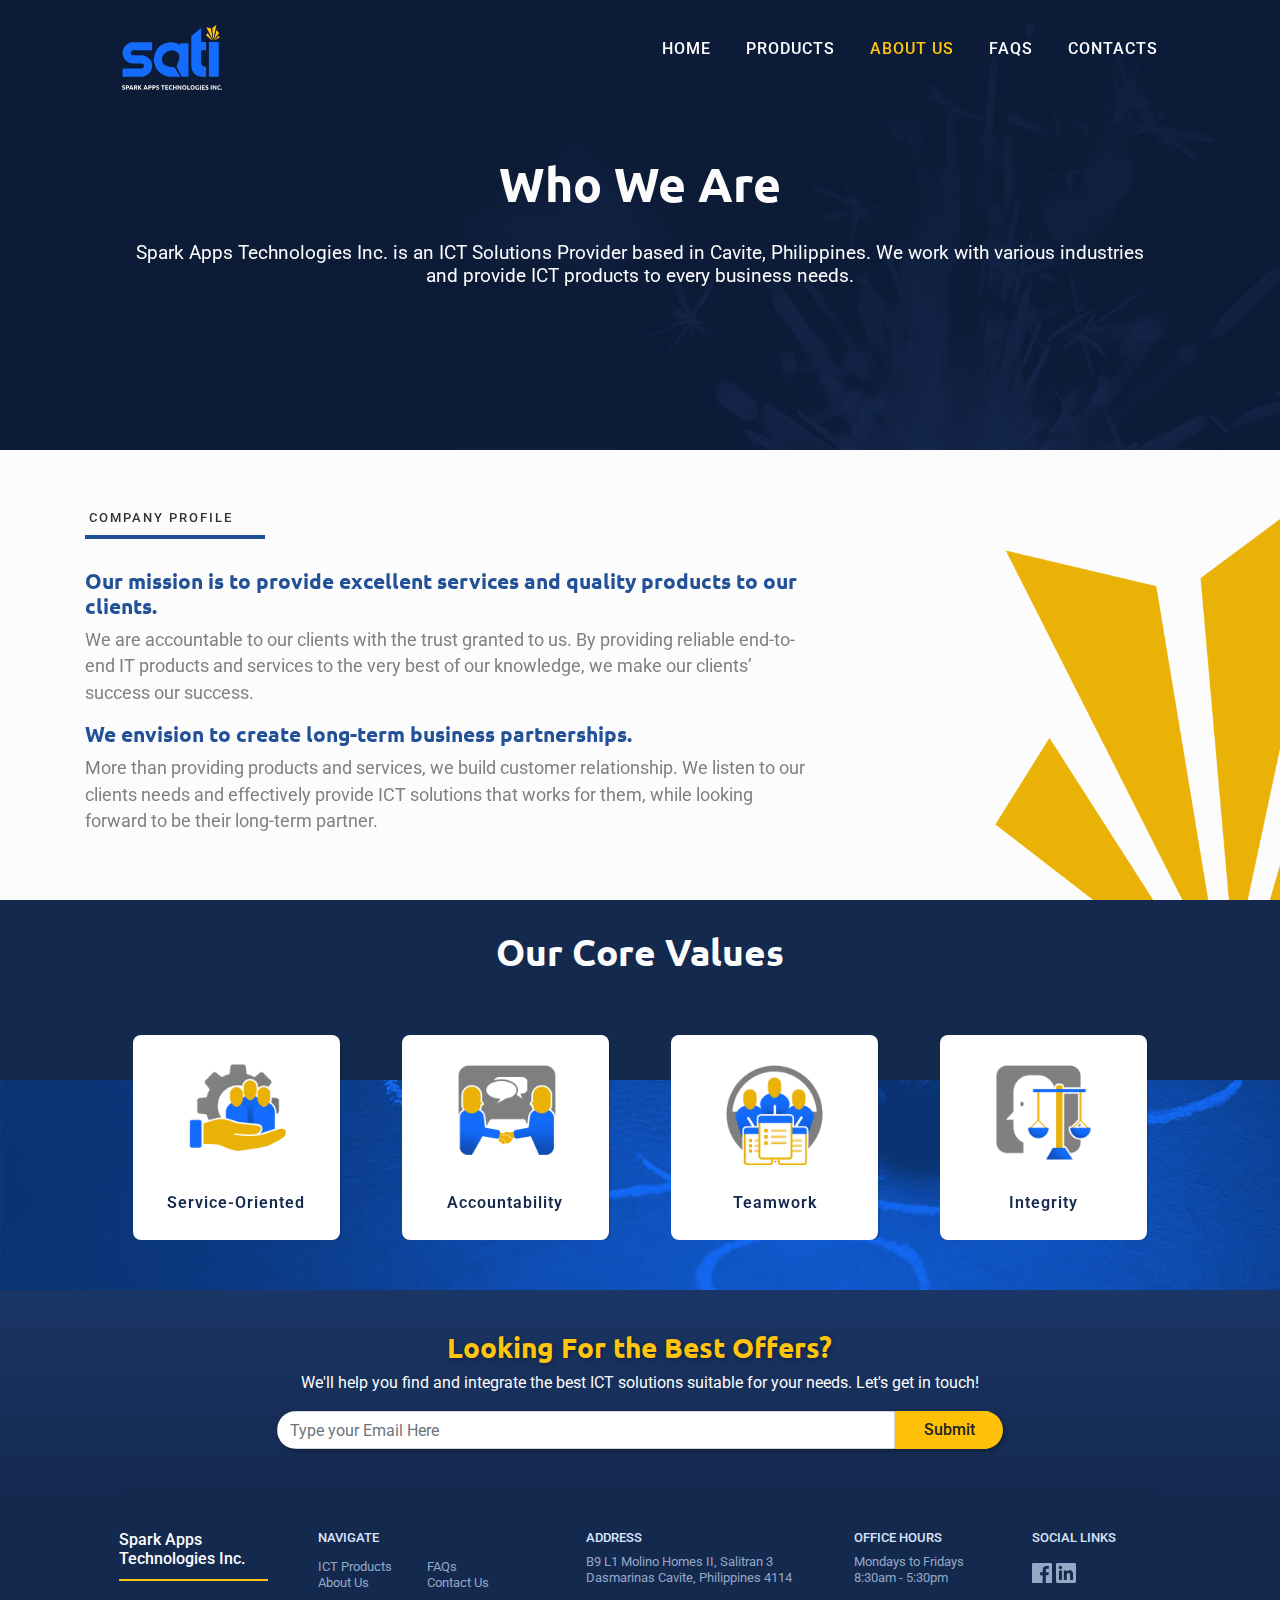
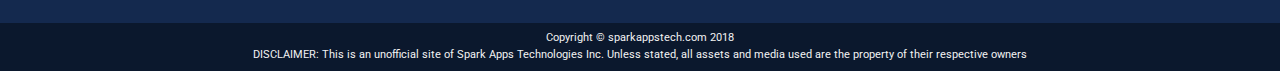
<file: about.html>
<!DOCTYPE html>
<html>

<head>
    <meta charset="utf-8" />
    <meta http-equiv="X-UA-Compatible" content="IE=edge">
    <title>About - Spark Apps Technology Inc</title>
    <meta name="viewport" content="width=device-width, initial-scale=1, maximum-scale=1.0, shrink-to-fit=no">

    <link rel="icon" type="image/gif/png" href="assets/images/favicon.png">

    <!-- fontawesome icons -->
    <link rel="stylesheet" href="https://use.fontawesome.com/releases/v5.5.0/css/all.css" integrity="sha384-B4dIYHKNBt8Bc12p+WXckhzcICo0wtJAoU8YZTY5qE0Id1GSseTk6S+L3BlXeVIU"
        crossorigin="anonymous">

    <!-- google fonts -->
    <link href="https://fonts.googleapis.com/css?family=Roboto:400,500|Ubuntu:400,700" rel="stylesheet">

    <!-- bootstrap css -->
    <link rel="stylesheet" type="text/css" href="vendors/bootstrap/css/bootstrap.min.css">

    <!-- aos lib -->
    <link href="https://unpkg.com/aos@2.3.1/dist/aos.css" rel="stylesheet">
    <script src="https://unpkg.com/aos@2.3.1/dist/aos.js"></script>

    <!-- other css -->
    <link rel="stylesheet" type="text/css" href="vendors/animate/animate.css">
    <link rel="stylesheet" href="vendors/owl-carousel/css/owl.carousel.min.css">
    <!-- <link rel="stylesheet" href="assets/css/owl.theme.default.min.css"> -->

    <!-- external css -->
    <link rel="stylesheet" type="text/css" href="assets/css/style.css">

</head>

<body>

    <!-- HEADER ================ -->
    <header>
        <nav>
            <div class="container-fluid">
                <div class="row align-items-end">
                    <div class="col-5 col-md-2 offset-md-1">
                        <div class="navbar-brand logo img-fluid">
                            <a href="index.html">
                                <svg xmlns="http://www.w3.org/2000/svg" viewBox="0 0 138.94 89.6">
                                    <title>Spark Apps Technologies Inc. Logo</title>
                                    <g id="logo-label">
                                        <path class="cls-1" d="M888.06,621.49c.3,0,.79,0,.92-.37.27-.71-.71-1-1.18-1.15-.2-.07-.39-.15-.59-.24a2.3,2.3,0,0,1-.52-.33,1.66,1.66,0,0,1-.37-1.94,1.5,1.5,0,0,1,.44-.56,1.84,1.84,0,0,1,.68-.36,3.62,3.62,0,0,1,2,0,3.58,3.58,0,0,1,.72.29l-.39,1.06a2.75,2.75,0,0,0-.55-.23,2,2,0,0,0-1.43,0,.53.53,0,0,0,.09.89,3.14,3.14,0,0,0,.73.31c.31.12.58.23.81.34a1.74,1.74,0,0,1,.91.92,1.81,1.81,0,0,1-.47,2,3.4,3.4,0,0,1-2.48.42,3.84,3.84,0,0,1-1.28-.41l.38-1.07A3.34,3.34,0,0,0,888.06,621.49Z"
                                            transform="translate(-886.06 -533.05)" />
                                        <path class="cls-1" d="M893.23,616.48a3.73,3.73,0,0,1,2,.47,2,2,0,0,1,.53,2.46c-.45,1-1.67,1.11-2.6,1.11h-.42v2h-1.34v-5.87a6.55,6.55,0,0,1,.93-.12C892.69,616.5,893,616.48,893.23,616.48Zm.08,1.15h-.53v1.72h.42c.69,0,1.85-.34,1.31-1.3a.67.67,0,0,0-.26-.27,1.11,1.11,0,0,0-.4-.13A3,3,0,0,0,893.31,617.63Z"
                                            transform="translate(-886.06 -533.05)" />
                                        <path class="cls-1" d="M900.39,622.51c-.06-.2-.14-.41-.21-.63s-.16-.44-.23-.66h-2.33c-.15.43-.3.86-.44,1.29h-1.39c.39-1.11.79-2.22,1.23-3.32.35-.89.73-1.77,1.15-2.64h1.27c.2.42.39.84.58,1.27s.38.89.58,1.37.39,1,.59,1.54l.64,1.78Zm-1.61-4.61c0,.09-.07.21-.13.36-.25.63-.49,1.26-.72,1.9h1.7l-.26-.74-.25-.65c-.07-.2-.14-.37-.2-.52S898.81,618,898.78,617.9Z"
                                            transform="translate(-886.06 -533.05)" />
                                        <path class="cls-1" d="M904.34,616.48a3.69,3.69,0,0,1,2.06.48,1.86,1.86,0,0,1,.42,2.5,1.84,1.84,0,0,1-.83.62c.12.15.25.32.38.51s.26.4.39.6.26.43.38.66.23.45.33.66H906c-.22-.39-.44-.79-.68-1.17-.11-.19-.23-.37-.35-.54s-.23-.32-.34-.46h-.66v2.17h-1.35v-5.87a6.86,6.86,0,0,1,.91-.12C903.81,616.5,904.09,616.48,904.34,616.48Zm.08,1.15h-.48v1.62h.37a2.26,2.26,0,0,0,1.09-.19.81.81,0,0,0,.18-1.12A1.54,1.54,0,0,0,904.42,617.63Z"
                                            transform="translate(-886.06 -533.05)" />
                                        <path class="cls-1" d="M911.85,622.51c-.12-.19-.27-.4-.43-.62s-.34-.46-.53-.69-.39-.44-.59-.65a6.34,6.34,0,0,0-.63-.56v2.52h-1.34v-6h1.34v2.24c.7-.73,1.37-1.48,2-2.24h1.6c-.41.49-.82,1-1.23,1.4s-.84.89-1.3,1.34a13.06,13.06,0,0,1,2.66,3.22Z"
                                            transform="translate(-886.06 -533.05)" />
                                        <path class="cls-1" d="M920.28,622.51c-.06-.2-.14-.41-.21-.63l-.23-.66h-2.33c-.15.43-.3.86-.44,1.29h-1.39c.39-1.11.79-2.22,1.23-3.32.36-.89.73-1.77,1.15-2.64h1.27c.2.42.39.84.58,1.27s.38.89.58,1.37.39,1,.59,1.54l.64,1.78Zm-1.61-4.61c0,.09-.07.21-.13.36-.25.63-.49,1.26-.72,1.9h1.7l-.26-.74-.25-.65c-.07-.2-.14-.37-.2-.52S918.7,618,918.67,617.9Z"
                                            transform="translate(-886.06 -533.05)" />
                                        <path class="cls-1" d="M924.27,616.48a3.74,3.74,0,0,1,2.05.47,2,2,0,0,1,.53,2.46c-.45,1-1.67,1.11-2.6,1.11h-.42v2h-1.35v-5.87a7,7,0,0,1,.93-.12C923.74,616.5,924,616.48,924.27,616.48Zm.09,1.15h-.53v1.72h.42c.69,0,1.85-.34,1.31-1.3a.75.75,0,0,0-.26-.27,1.16,1.16,0,0,0-.41-.13A2.86,2.86,0,0,0,924.36,617.63Z"
                                            transform="translate(-886.06 -533.05)" />
                                        <path class="cls-1" d="M929.81,616.48a3.74,3.74,0,0,1,2.05.47,2,2,0,0,1,.53,2.46c-.45,1-1.67,1.11-2.6,1.11h-.42v2H928v-5.87a7,7,0,0,1,.93-.12C929.28,616.5,929.57,616.48,929.81,616.48Zm.09,1.15h-.53v1.72h.42c.69,0,1.85-.34,1.31-1.3a.75.75,0,0,0-.26-.27,1.16,1.16,0,0,0-.41-.13A2.86,2.86,0,0,0,929.9,617.63Z"
                                            transform="translate(-886.06 -533.05)" />
                                        <path class="cls-1" d="M935.19,621.49c.3,0,.79,0,.92-.37.28-.71-.7-1-1.18-1.15-.19-.07-.39-.15-.58-.24a2.37,2.37,0,0,1-.53-.33,1.68,1.68,0,0,1-.37-1.94,1.61,1.61,0,0,1,.44-.56,1.89,1.89,0,0,1,.69-.36,3.59,3.59,0,0,1,1.95,0,3.46,3.46,0,0,1,.73.29l-.39,1.06a2.85,2.85,0,0,0-.56-.23,1.93,1.93,0,0,0-1.42,0,.53.53,0,0,0,.08.89,3.41,3.41,0,0,0,.74.31c.31.12.58.23.81.34a1.78,1.78,0,0,1,.91.92,1.81,1.81,0,0,1-.47,2,3.41,3.41,0,0,1-2.48.42,3.77,3.77,0,0,1-1.28-.41l.37-1.07A3.39,3.39,0,0,0,935.19,621.49Z"
                                            transform="translate(-886.06 -533.05)" />
                                        <path class="cls-1" d="M945.06,616.55v1.15h-1.8v4.81h-1.34V617.7h-1.8v-1.15Z"
                                            transform="translate(-886.06 -533.05)" />
                                        <path class="cls-1" d="M945.92,622.51v-6h4v1.13h-2.69v1.17h2.38V620h-2.38v1.44h2.88v1.12Z"
                                            transform="translate(-886.06 -533.05)" />
                                        <path class="cls-1" d="M953.85,622.64a3.07,3.07,0,0,1-2.74-4.43,2.67,2.67,0,0,1,.63-1,2.63,2.63,0,0,1,1-.61,3.72,3.72,0,0,1,1.9-.15,3.83,3.83,0,0,1,.93.28l.22.12-.39,1.09a2.51,2.51,0,0,0-.64-.25,2.4,2.4,0,0,0-1.43,0,1.28,1.28,0,0,0-.53.33,1.64,1.64,0,0,0-.36.59,2.78,2.78,0,0,0,0,1.64,1.5,1.5,0,0,0,.82,1,2.37,2.37,0,0,0,1.32.11l.41-.08a2,2,0,0,0,.32-.11l.25-.11.37,1.08A4,4,0,0,1,953.85,622.64Z"
                                            transform="translate(-886.06 -533.05)" />
                                        <path class="cls-1" d="M960.3,616.55h1.35v6H960.3V620h-2.25v2.52h-1.34v-6h1.34v2.28h2.25Z"
                                            transform="translate(-886.06 -533.05)" />
                                        <path class="cls-1" d="M967,622.51a24.69,24.69,0,0,0-2.67-3.9v3.9H963v-6h1.1a16.49,16.49,0,0,1,1.32,1.58c.24.31.48.64.71,1l.67,1v-3.52h1.33v6Z"
                                            transform="translate(-886.06 -533.05)" />
                                        <path class="cls-1" d="M975.21,619.53a3.21,3.21,0,0,1-.86,2.32,2.47,2.47,0,0,1-.94.59,3.51,3.51,0,0,1-2.33,0,2.63,2.63,0,0,1-.94-.59,3.49,3.49,0,0,1-.63-3.67,2.9,2.9,0,0,1,.65-1,2.56,2.56,0,0,1,1-.6,3.43,3.43,0,0,1,2.28,0,2.56,2.56,0,0,1,1,.6,2.72,2.72,0,0,1,.63,1A3.54,3.54,0,0,1,975.21,619.53Zm-4.56,0a2.74,2.74,0,0,0,.11.79,1.85,1.85,0,0,0,.31.61,1.36,1.36,0,0,0,.5.39,1.62,1.62,0,0,0,1.33,0,1.28,1.28,0,0,0,.5-.39,1.67,1.67,0,0,0,.31-.61,2.52,2.52,0,0,0-.31-2.2,1.28,1.28,0,0,0-.5-.39,1.59,1.59,0,0,0-1.33,0,1.36,1.36,0,0,0-.5.39,1.85,1.85,0,0,0-.31.61A2.79,2.79,0,0,0,970.65,619.53Z"
                                            transform="translate(-886.06 -533.05)" />
                                        <path class="cls-1" d="M980.31,621.36v1.15h-4v-6h1.35v4.81Z" transform="translate(-886.06 -533.05)" />
                                        <path class="cls-1" d="M986.67,619.53a3.24,3.24,0,0,1-.85,2.32,2.54,2.54,0,0,1-.94.59,3.51,3.51,0,0,1-2.33,0,2.54,2.54,0,0,1-.94-.59,3.49,3.49,0,0,1-.63-3.67,2.76,2.76,0,0,1,.65-1,2.52,2.52,0,0,1,.94-.6,3.46,3.46,0,0,1,2.29,0,2.52,2.52,0,0,1,.94.6,2.74,2.74,0,0,1,.64,1A3.54,3.54,0,0,1,986.67,619.53Zm-4.55,0a2.74,2.74,0,0,0,.11.79,1.67,1.67,0,0,0,.31.61,1.33,1.33,0,0,0,.49.39,1.65,1.65,0,0,0,1.34,0,1.28,1.28,0,0,0,.5-.39,1.67,1.67,0,0,0,.31-.61,2.52,2.52,0,0,0-.31-2.2,1.28,1.28,0,0,0-.5-.39,1.61,1.61,0,0,0-1.34,0,1.33,1.33,0,0,0-.49.39,1.67,1.67,0,0,0-.31.61A2.79,2.79,0,0,0,982.12,619.53Z"
                                            transform="translate(-886.06 -533.05)" />
                                        <path class="cls-1" d="M990.7,617.59a1.63,1.63,0,0,0-1.36.52,2.57,2.57,0,0,0-.31,2.21,1.72,1.72,0,0,0,.31.62,1.37,1.37,0,0,0,.52.4,2.28,2.28,0,0,0,1.1.13,1.14,1.14,0,0,0,.28,0v-2.07h1.34v3a5,5,0,0,1-3.31.1,2.66,2.66,0,0,1-.93-.6,2.74,2.74,0,0,1-.6-1,3.29,3.29,0,0,1,1.61-4.23,3.83,3.83,0,0,1,1.93-.15,4.67,4.67,0,0,1,.58.13,3.06,3.06,0,0,1,.41.15l.23.12-.39,1.08A3,3,0,0,0,990.7,617.59Z"
                                            transform="translate(-886.06 -533.05)" />
                                        <path class="cls-1" d="M993.83,616.55h1.34v6h-1.34Z" transform="translate(-886.06 -533.05)" />
                                        <path class="cls-1" d="M996.55,622.51v-6h4v1.13h-2.69v1.17h2.38V620h-2.38v1.44h2.88v1.12Z"
                                            transform="translate(-886.06 -533.05)" />
                                        <path class="cls-1" d="M1003.39,621.49a1.61,1.61,0,0,0,.47,0c1.31-.34-.2-1.3-.73-1.47-.19-.07-.39-.15-.58-.24a2.37,2.37,0,0,1-.53-.33,1.66,1.66,0,0,1-.37-1.94,1.5,1.5,0,0,1,.44-.56,3,3,0,0,1,2.64-.36,3.58,3.58,0,0,1,.72.29l-.38,1.06a2.85,2.85,0,0,0-.56-.23,2,2,0,0,0-1.43,0,.53.53,0,0,0,.09.89,3.14,3.14,0,0,0,.73.31c.31.12.58.23.81.34a2.26,2.26,0,0,1,.58.39,1.81,1.81,0,0,1-.14,2.55,3.39,3.39,0,0,1-2.48.42,3.63,3.63,0,0,1-.56-.12,3,3,0,0,1-.42-.14l-.3-.15.38-1.07a3.47,3.47,0,0,0,.66.27A3.73,3.73,0,0,0,1003.39,621.49Z"
                                            transform="translate(-886.06 -533.05)" />
                                        <path class="cls-1" d="M1008.83,616.55h1.35v6h-1.35Z" transform="translate(-886.06 -533.05)" />
                                        <path class="cls-1" d="M1015.55,622.51a24.69,24.69,0,0,0-2.67-3.9v3.9h-1.33v-6h1.1a16.49,16.49,0,0,1,1.32,1.58c.24.31.48.64.71,1l.67,1v-3.52h1.33v6Z"
                                            transform="translate(-886.06 -533.05)" />
                                        <path class="cls-1" d="M1020.78,622.64a2.91,2.91,0,0,1-2.22-.81,3.66,3.66,0,0,1-.53-3.62,2.76,2.76,0,0,1,1.6-1.59,3.73,3.73,0,0,1,1.9-.15,3.09,3.09,0,0,1,1.15.4l-.38,1.09a2.84,2.84,0,0,0-.64-.25,2,2,0,0,0-2,.33,1.53,1.53,0,0,0-.37.59,2.86,2.86,0,0,0-.05,1.64,1.56,1.56,0,0,0,.3.62,1.88,1.88,0,0,0,1.84.52l.41-.08a2,2,0,0,0,.32-.11l.25-.11.37,1.08A3.93,3.93,0,0,1,1020.78,622.64Z"
                                            transform="translate(-886.06 -533.05)" />
                                        <path class="cls-1" d="M1025,621.84a.69.69,0,0,1-.25.58.86.86,0,0,1-1.11,0,.82.82,0,0,1,0-1.17.86.86,0,0,1,1.11,0A.7.7,0,0,1,1025,621.84Z"
                                            transform="translate(-886.06 -533.05)" />
                                    </g>
                                    <g id="logo-text">
                                        <path class="cls-2" d="M952.76,604.62l-.29,0a23.22,23.22,0,0,1-7.52-1.78,23.74,23.74,0,0,1-12.18-11.37,23,23,0,0,1-2.13-6.36,23.33,23.33,0,0,1-.38-5.21,23.57,23.57,0,0,1,2.4-9.64,24,24,0,0,1,12.75-11.78,23.63,23.63,0,0,1,4.94-1.35,24,24,0,0,1,4.48-.29,23.71,23.71,0,0,1,11.59,3.34l.18.11h.06c.07,0,.05-.1.05-.15v-1.42c0-.09,0-.19,0-.3l.18,0h10.85a.93.93,0,0,1,.33,0,.77.77,0,0,1,0,.15c0,.11,0,.21,0,.32v45.37c0,.14,0,.28,0,.41h-9.41c0-.1-.05-.18-.1-.27l-1.12-2.24c-1.24-2.48-2.48-5-3.71-7.43-.73-1.45-1.46-2.91-2.18-4.36-.12-.24-.13-.2,0-.46l.46-.92a41,41,0,0,0,2.32-5.62,22.25,22.25,0,0,0,1.05-4.69,11.65,11.65,0,0,0,0-2.83,6.8,6.8,0,0,0-.85-2.56c-.22-.37-.44-.73-.69-1.07a10,10,0,0,0-7.51-4.26,12.45,12.45,0,0,0-3.94.32,16.08,16.08,0,0,0-4.74,2,14.79,14.79,0,0,0-4.06,3.62,10.84,10.84,0,0,0-2.26,5.6,9.94,9.94,0,0,0,0,2.18,10.94,10.94,0,0,0,.93,3.16,7.51,7.51,0,0,0,2,2.72,12.38,12.38,0,0,0,2.31,1.47,21.64,21.64,0,0,0,3.68,1.36c1.13.31,2.27.55,3.43.75.69.11,1.38.21,2.08.3s1.37.13,2.05.2l.77.06c0,.07.09.14.14.2l1.38,2.21,6.45,10.29c0,.09.09.19.14.28Z"
                                            transform="translate(-886.06 -533.05)" />
                                        <path class="cls-2" d="M886.84,604.62c-.05-1-.24-11.37.19-11.39H913a3.65,3.65,0,0,0,1.22-.18,3.42,3.42,0,0,0-.29-6.55,3.47,3.47,0,0,0-.85-.1H902.43a9.8,9.8,0,0,1-1.21,0c-.75-.1-1.5-.2-2.26-.27a10.9,10.9,0,0,1-3.65-1.12,14.73,14.73,0,0,1-8-9.6,28.11,28.11,0,0,1-.51-3.27,1.55,1.55,0,0,1,0-.64,5,5,0,0,0,.07-.56c.09-.75.18-1.5.26-2.26a7,7,0,0,1,.32-1.43,14.65,14.65,0,0,1,7.18-8.68,14.14,14.14,0,0,1,4.6-1.55,14.6,14.6,0,0,1,2.38-.19h26.17a1.41,1.41,0,0,1,0,.18,1.93,1.93,0,0,1,0,.24v10.52c0,.13,0,.26,0,.4l-.18,0H901.92a4.49,4.49,0,0,0-1,.08,3.42,3.42,0,0,0,.82,6.76h11.35a14.81,14.81,0,0,1,14.18,10.7,15.48,15.48,0,0,1,.52,2.78,14.8,14.8,0,0,1-9.73,15.26,15.25,15.25,0,0,1-3.38.8,1.76,1.76,0,0,0-.56.07Z"
                                            transform="translate(-886.06 -533.05)" />
                                        <path class="cls-2" d="M995.75,604.62a.48.48,0,0,0-.26-.06,13.87,13.87,0,0,1-2.78-.5,14.82,14.82,0,0,1-9.43-8.14,14.59,14.59,0,0,1-1.14-3.87,14.85,14.85,0,0,1-.17-2.21V548.41q6.81-5.65,13.59-11.32c.09,0,.08.08.08.13v19a1.23,1.23,0,0,0,0,.42l.16,0h6.27a.89.89,0,0,1,.33,0l0,0v0c0,3.71,0,7.41,0,11.12,0,0,0,.08,0,.12l0,0a1.15,1.15,0,0,1-.33,0h-6.42c0,.07,0,.12,0,.18v15.89a7,7,0,0,0,1.07,4.4,5.66,5.66,0,0,0,3.81,2.32,8.67,8.67,0,0,0,.88.06h1a.74.74,0,0,1,0,.18V604.3c0,.11,0,.21,0,.32Z"
                                            transform="translate(-886.06 -533.05)" />
                                        <path class="cls-2" d="M1006.33,604.62c0-.13,0-.27,0-.41V557.09c0-.12,0-.25,0-.39a1.44,1.44,0,0,1,.42,0H1020a1.68,1.68,0,0,1,0,.18v47.36c0,.14,0,.28,0,.41Z"
                                            transform="translate(-886.06 -533.05)" />
                                    </g>
                                    <g id="logo-spark">
                                        <path class="cls-3" d="M1021.35,550.29l-2.2,1.27-5.16,3-.27.15c0-.1,0-.13.09-.18.55-.61,1.09-1.22,1.63-1.84,1.35-1.51,2.69-3,4-4.55l.19-.2a6.84,6.84,0,0,1,.58.75l.55.77.55.77Z"
                                            transform="translate(-886.06 -533.05)" />
                                        <path class="cls-3" d="M1016.76,533.06c0,.25-4.12,19.6-4.32,20.35a5.87,5.87,0,0,1-.19-1.63c0-.61-.11-1.22-.16-1.83s-.09-1.06-.14-1.59l-.15-1.76c0-.53-.09-1.06-.14-1.59s-.11-1.2-.16-1.8-.09-1.06-.14-1.59l-.15-1.76c-.05-.52-.09-1-.14-1.56,0-.17,0-.33-.05-.5s0-.32,0-.45l0-.05,0,0,5.49-4.1.15-.1s0,0,0,0h.06Z"
                                            transform="translate(-886.06 -533.05)" />
                                        <path class="cls-3" d="M1011.78,553.94c-.08,0-.09-.06-.11-.11-.17-.31-.32-.63-.48-1q-2.52-5-5-9.94l-3.29-6.51-.11-.24a.84.84,0,0,1,.16,0l4,.95,1.87.44.29.08a2,2,0,0,1,.06.23c.15.87.29,1.75.43,2.62l.51,3.06c.15.88.29,1.77.44,2.65l.51,3.06c.14.88.29,1.77.43,2.65.1.56.19,1.11.28,1.66,0,.12,0,.24,0,.35Z"
                                            transform="translate(-886.06 -533.05)" />
                                        <path class="cls-3" d="M1013.08,554a.5.5,0,0,1,0-.15q2-7,4-14c.11,0,.14.08.18.13l1.29,1.8,1.66,2.3.17.24a.48.48,0,0,1-.17.28q-1.71,2.28-3.44,4.54l-3.48,4.59Z"
                                            transform="translate(-886.06 -533.05)" />
                                        <path class="cls-3" d="M1011.34,554.73c-.38-.25-8.84-6.81-9-7,.11-.24,2.09-3.41,2.25-3.6l0,0,6.67,10.43S1011.31,554.66,1011.34,554.73Z"
                                            transform="translate(-886.06 -533.05)" />
                                    </g>
                                </svg>
                            </a>
                        </div>
                    </div>

                    <!-- NAVBAR ================ -->
                    <div class="nav-toggle">
                        <div class="my-toggler"></div>
                    </div>

                    <div id="myNav" class="col-md-8">
                        <div class="my-nav clearfix">
                            <ul>
                                <li><a class="nav-hover my-nav-item" href="index.html">Home</a></li>
                                <li><a class="nav-hover my-nav-item" href="products.html">Products</a></li>
                                <li><a class="nav-hover my-nav-item nav-active" href="about.html">About Us</a></li>
                                <li><a class="nav-hover my-nav-item" href="faqs.html">FAQs</a></li>
                                <li><a class="nav-hover my-nav-item" href="contact.html">Contacts</a></li>
                            </ul>
                        </div>
                    </div>

                </div>
                <div class="nav-toggle">
                    <div class="my-toggler"></div>
                </div>
            </div>
        </nav>


        <!-- BANNER ================ -->
        <div class="section-banner about-banner subpage-banner">
            <div class="container-fluid">
                <div class="row">
                    <div class="col-lg-8 offset-lg-2 col-xl-10 offset-xl-1">
                        <div class="wrapper-center">
                            <h1 data-aos="fade-up">Who We Are</h1>
                            <h4 data-aos="fade-up" data-aos-delay="300">Spark Apps Technologies Inc. is an ICT Solutions Provider based in Cavite, Philippines. We work with various industries and provide ICT products to every business needs.</h4>
                        </div>
                    </div>
                </div>
            </div>
        </div>
    </header>

    <!-- MAIN ================ -->
    <main>

        <section class="profile">
            <div class="container">
                <div class="row">
                    <div class="col-12">
                        <span class="label d-md-block" data-aos="fade-right" data-aos-delay="500">Company Profile</span>
                    </div>

                    <div class="col-md-8">
                        <h4 data-aos="fade-right" data-aos-delay="500">Our mission is to provide excellent services and quality products to our clients.</h4>
                        <p class="content-text" data-aos="fade-right" data-aos-delay="500">We are accountable to our clients with the trust granted to us. By providing reliable end-to-end IT products and services to the very best of our knowledge, we make our clients’ success our success.</p>

                        <h4 data-aos="fade-right" data-aos-delay="500">We envision to create long-term business partnerships.</h4>
                        <p class="content-text" data-aos="fade-right" data-aos-delay="500">More than providing products and services, we build customer relationship. We listen to our clients needs and effectively provide ICT solutions that works for them, while looking forward to be their long-term partner.</p>
                    </div>
                </div>
            </div>


            <!-- STORY and TEAM -->
<!--             <div class="container">
                <div class="row">
                    <div class="col-12">
                        <span class="label d-md-block">Behind Spark Apps</span>
                        
                        <div class="row">
                            <div class="col-md-5">

                            </div>
                            <div class="col-md-7">

                            </div>
                        </div>
                    </div>
                </div>
            </div> -->
        </section>

        <section class="core-values clearfix">
            
            <div class="upper-split">
                <div class="col-12 col-lg-8 offset-lg-2 tac">
                    <h2>Our Core Values</h2>
                </div>
            </div>

            <div class="lower-split clearfix">
                <div class="container-fluid">
                    <div class="row">
                        <div class="col-lg-10 offset-lg-1">
                            <div class="row">
                                
                                <div class="owl-carousel">
                                    
                                        <div class="core-val-card">
                                            <img src="assets/images/about/val-service.png" class="img-fluid">
                                            <h5 class="title">Service-Oriented</h5>
                                            
                                        </div>

                                        <div class="core-val-card">
                                            <img src="assets/images/about/val-account.png" class="img-fluid">
                                            <h5 class="title">Accountability</h5>          
                                        </div>

                                        <div class="core-val-card">
                                            <img src="assets/images/about/val-teamwork.png" class="img-fluid">
                                            <h5 class="title">Teamwork</h5>
                                        </div>

                                        <div class="core-val-card">
                                            <img src="assets/images/about/val-integrity.png" class="img-fluid">
                                            <h5 class="title">Integrity</h5>
                                        </div>
                                    </div>
                            </div>
                        </div>
                    </div>
                </div>
            </div>

        </section>

        
        <!-- CONTACT Catch ================== -->
        <section class="to-contact contact-type-a">
            <div class="container-fluid">
                <div class="row">
                    <div class="col-lg-10 offset-lg-1">
                        <h3>Looking For the Best Offers?</h3>
                        <p>We'll help you find and integrate the best ICT solutions suitable for your needs. Let's get in touch!</p>


                        <div class="input-group mb-3">
                            <input type="email" name="ema" class="form-control" placeholder="Type your Email Here">
                            <div class="input-group-prepend">
                                <button class="btn btn-warning" type="button">Submit</button>
                                
                            </div>
                        </div>
                        <hr>
                    </div>
                </div>
            </div>
        </section>

</main>

        <!-- FOOTER ===================== -->
        <footer>
            <div class="container-fluid no-gutters">
                <div class="row no-gutters">
                    <div class="col-lg-10 offset-lg-1">
                        <div class="row tac-mobile">

                            <div class="col-lg-2">
                                <div class="footer-logo">
                                    <h5>Spark Apps <span class="d-inline d-lg-block">Technologies Inc.</span></h5>
                                </div>
                            </div>
                            <div class="col-lg-3">
                                <div class="footer-info">
                                    <h5>NAVIGATE</h5>
                                    <ul>
                                        <div class="row no-gutters">
                                        <div class="col-lg-6">
                                            <li><a href="products.html">ICT Products</a></li>
                                            <li><a href="about.html">About Us</a></li>
                                        </div>
                                        <div class="col-lg-6">
                                            <li><a href="faqs.html">FAQs</a></li>
                                            <li><a href="contact.html">Contact Us</a></li>
                                        </div>
                                    </div>


                                    </ul>
                                </div>
                            </div>

                            <div class="col-lg-3">
                                <div class="footer-info">
                                    <h5>ADDRESS</h5>
                                    <p>B9 L1 Molino Homes II, Salitran 3 <span class="d-block">Dasmarinas Cavite,
                                            Philippines 4114<span></p>
                                </div>
                            </div>

                            <div class="col-lg-2">
                                <div class="footer-info">
                                    <h5>OFFICE HOURS</h5>
                                    <p class="contact-details">Mondays to Fridays <span class="d-block">8:30am
                                            - 5:30pm</span></p>
                                </div>
                            </div>

                            <div class="col-lg-2">
                                <div class="footer-info">
                                    <h5>SOCIAL LINKS</h5>
                                    <div class="social-group">
                                        <div class="social-links">
                                            <svg xmlns="http://www.w3.org/2000/svg" viewBox="0 0 24 24">
                                                <title>facebook</title>
                                                <path class="social-logo-b" d="M22.68,0H1.32A1.32,1.32,0,0,0,0,1.32V22.68A1.32,1.32,0,0,0,1.32,24h11.5V14.71H9.69V11.09h3.13V8.41A4.6,4.6,0,0,1,15,4.21c1.55-.85,3.6-.67,5.29-.44V7H18.35c-1.5,0-1.79.72-1.79,1.77v2.31h3.58l-.46,3.63H16.56V24h6.11A1.32,1.32,0,0,0,24,22.68V1.32A1.32,1.32,0,0,0,22.68,0" />
                                            </svg>
                                        </div>
    
                                        <div class="social-links">
                                            <svg xmlns="http://www.w3.org/2000/svg" viewBox="0 0 24 24">
                                                <title>linkedin</title>
                                                <path class="social-logo-b" d="M20.45,20.45H16.89V14.88c0-1.33,0-3-1.85-3s-2.13,1.44-2.13,2.93v5.67H9.35V9h3.41v1.56h.05a3.75,3.75,0,0,1,3.37-1.85c3.6,0,4.27,2.37,4.27,5.46v6.28ZM5.34,7.43A2.06,2.06,0,1,1,7.4,5.37,2.06,2.06,0,0,1,5.34,7.43Zm1.78,13H3.56V9H7.12ZM22.23,0H1.77A1.75,1.75,0,0,0,0,1.73V22.27A1.75,1.75,0,0,0,1.77,24H22.22A1.75,1.75,0,0,0,24,22.27V1.73A1.75,1.75,0,0,0,22.22,0Z" />
                                            </svg>
                                        </div>
                                    </div>
                                </div>
                            </div>
                        </div>
                    </div>

                </div>
            </div>
            <div class="tac no">
                <small class="copyright tac">Copyright &copy; sparkappstech.com 2018 
                    <span class="d-block">DISCLAIMER: This is an unofficial site of Spark Apps Technologies Inc. Unless stated, all assets and media used are the
                        property of their respective owners</span></small>
            </div>
        </footer>



    










    <!-- Optional JavaScript -->
    <!-- jQuery first, then Popper.js, then Bootstrap JS -->
    <script src="vendors/jquery/jquery-3.3.1.min.js"></script>
    <script src="vendors/owl-carousel/js/owl.carousel.min.js"></script>
    <script src="https://cdnjs.cloudflare.com/ajax/libs/popper.js/1.14.3/umd/popper.min.js" integrity="sha384-ZMP7rVo3mIykV+2+9J3UJ46jBk0WLaUAdn689aCwoqbBJiSnjAK/l8WvCWPIPm49"
        crossorigin="anonymous"></script>
    <script src="vendors/bootstrap/js/bootstrap.min.js"></script>
    <script src="assets/js/script.js"></script>
</body>

</html>
</file>
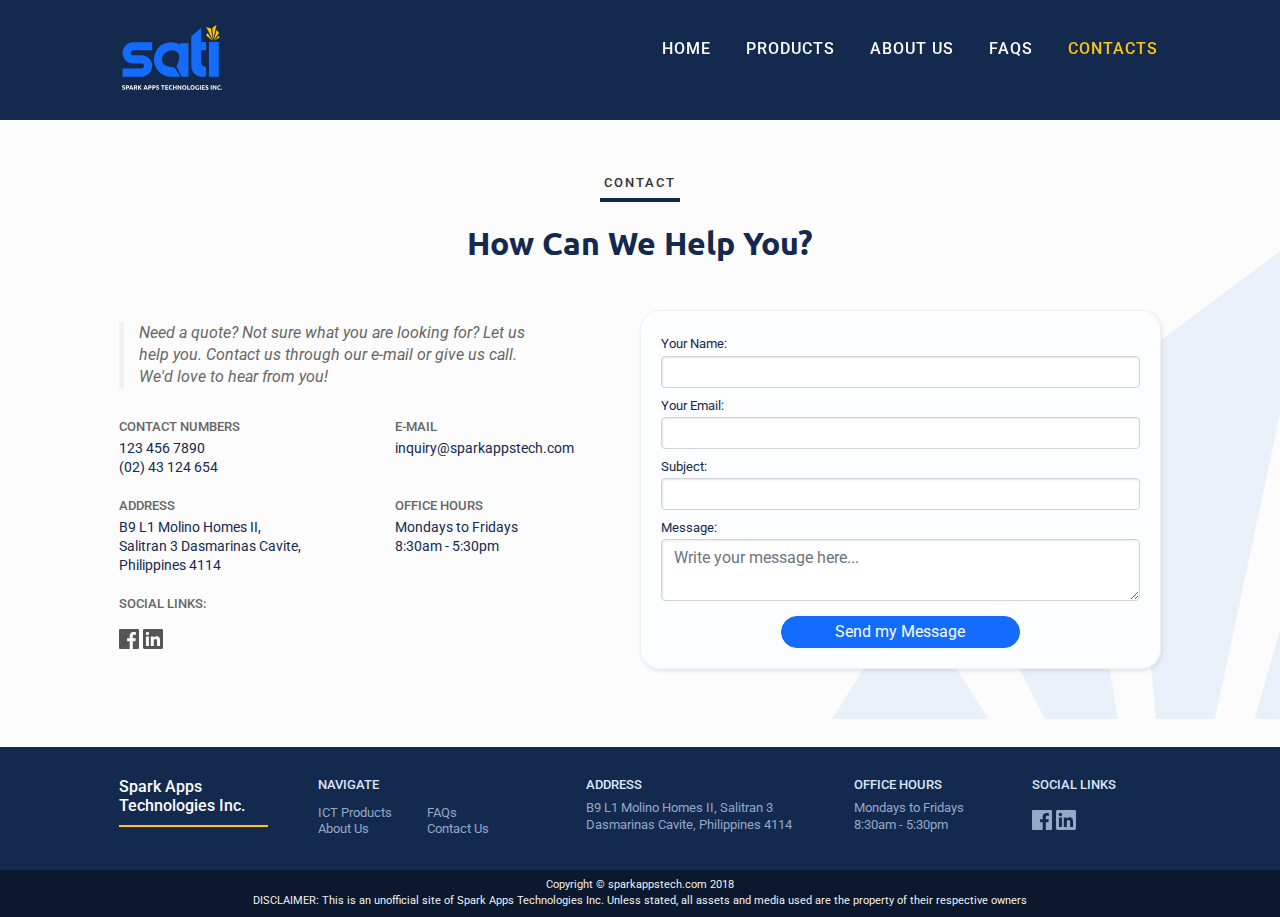
<file: contact.html>
<!DOCTYPE html>
<html>

<head>
    <meta charset="utf-8" />
    <meta http-equiv="X-UA-Compatible" content="IE=edge">
    <title>Contact - Spark Apps Technology Inc</title>
    <meta name="viewport" content="width=device-width, initial-scale=1, maximum-scale=1.0, shrink-to-fit=no">

    <link rel="icon" type="image/gif/png" href="assets/images/favicon.png">

    <!-- fontawesome icons -->
    <link rel="stylesheet" href="https://use.fontawesome.com/releases/v5.5.0/css/all.css" integrity="sha384-B4dIYHKNBt8Bc12p+WXckhzcICo0wtJAoU8YZTY5qE0Id1GSseTk6S+L3BlXeVIU"
        crossorigin="anonymous">

    <!-- google fonts -->
    <link href="https://fonts.googleapis.com/css?family=Roboto:400,500|Ubuntu:400,700" rel="stylesheet">

    <!-- bootstrap css -->
    <link rel="stylesheet" type="text/css" href="vendors/bootstrap/css/bootstrap.min.css">

    <!-- aos lib -->
    <link href="https://unpkg.com/aos@2.3.1/dist/aos.css" rel="stylesheet">
    <script src="https://unpkg.com/aos@2.3.1/dist/aos.js"></script>

    <!-- other css -->
    <link rel="stylesheet" type="text/css" href="vendors/animate/animate.css">
    <link rel="stylesheet" href="vendors/owl-carousel/css/owl.carousel.min.css">
    <!-- <link rel="stylesheet" href="assets/css/owl.theme.default.min.css"> -->

    <!-- external css -->
    <link rel="stylesheet" type="text/css" href="assets/css/style.css">


</head>

<body>
    <div class="main-container">
        <!-- HEADER ================ -->
        <header>
            <nav class="solid-bg">
                <div class="container-fluid">
                    <div class="row align-items-end">
                        <div class="col-5 col-md-2 offset-md-1">
                            <div class="navbar-brand logo img-fluid">
                                <a href="index.html">
                                    <svg xmlns="http://www.w3.org/2000/svg" viewBox="0 0 138.94 89.6">
                                        <title>Spark Apps Technologies Inc. Logo</title>
                                        <g id="logo-label">
                                            <path class="cls-1" d="M888.06,621.49c.3,0,.79,0,.92-.37.27-.71-.71-1-1.18-1.15-.2-.07-.39-.15-.59-.24a2.3,2.3,0,0,1-.52-.33,1.66,1.66,0,0,1-.37-1.94,1.5,1.5,0,0,1,.44-.56,1.84,1.84,0,0,1,.68-.36,3.62,3.62,0,0,1,2,0,3.58,3.58,0,0,1,.72.29l-.39,1.06a2.75,2.75,0,0,0-.55-.23,2,2,0,0,0-1.43,0,.53.53,0,0,0,.09.89,3.14,3.14,0,0,0,.73.31c.31.12.58.23.81.34a1.74,1.74,0,0,1,.91.92,1.81,1.81,0,0,1-.47,2,3.4,3.4,0,0,1-2.48.42,3.84,3.84,0,0,1-1.28-.41l.38-1.07A3.34,3.34,0,0,0,888.06,621.49Z"
                                                transform="translate(-886.06 -533.05)" />
                                            <path class="cls-1" d="M893.23,616.48a3.73,3.73,0,0,1,2,.47,2,2,0,0,1,.53,2.46c-.45,1-1.67,1.11-2.6,1.11h-.42v2h-1.34v-5.87a6.55,6.55,0,0,1,.93-.12C892.69,616.5,893,616.48,893.23,616.48Zm.08,1.15h-.53v1.72h.42c.69,0,1.85-.34,1.31-1.3a.67.67,0,0,0-.26-.27,1.11,1.11,0,0,0-.4-.13A3,3,0,0,0,893.31,617.63Z"
                                                transform="translate(-886.06 -533.05)" />
                                            <path class="cls-1" d="M900.39,622.51c-.06-.2-.14-.41-.21-.63s-.16-.44-.23-.66h-2.33c-.15.43-.3.86-.44,1.29h-1.39c.39-1.11.79-2.22,1.23-3.32.35-.89.73-1.77,1.15-2.64h1.27c.2.42.39.84.58,1.27s.38.89.58,1.37.39,1,.59,1.54l.64,1.78Zm-1.61-4.61c0,.09-.07.21-.13.36-.25.63-.49,1.26-.72,1.9h1.7l-.26-.74-.25-.65c-.07-.2-.14-.37-.2-.52S898.81,618,898.78,617.9Z"
                                                transform="translate(-886.06 -533.05)" />
                                            <path class="cls-1" d="M904.34,616.48a3.69,3.69,0,0,1,2.06.48,1.86,1.86,0,0,1,.42,2.5,1.84,1.84,0,0,1-.83.62c.12.15.25.32.38.51s.26.4.39.6.26.43.38.66.23.45.33.66H906c-.22-.39-.44-.79-.68-1.17-.11-.19-.23-.37-.35-.54s-.23-.32-.34-.46h-.66v2.17h-1.35v-5.87a6.86,6.86,0,0,1,.91-.12C903.81,616.5,904.09,616.48,904.34,616.48Zm.08,1.15h-.48v1.62h.37a2.26,2.26,0,0,0,1.09-.19.81.81,0,0,0,.18-1.12A1.54,1.54,0,0,0,904.42,617.63Z"
                                                transform="translate(-886.06 -533.05)" />
                                            <path class="cls-1" d="M911.85,622.51c-.12-.19-.27-.4-.43-.62s-.34-.46-.53-.69-.39-.44-.59-.65a6.34,6.34,0,0,0-.63-.56v2.52h-1.34v-6h1.34v2.24c.7-.73,1.37-1.48,2-2.24h1.6c-.41.49-.82,1-1.23,1.4s-.84.89-1.3,1.34a13.06,13.06,0,0,1,2.66,3.22Z"
                                                transform="translate(-886.06 -533.05)" />
                                            <path class="cls-1" d="M920.28,622.51c-.06-.2-.14-.41-.21-.63l-.23-.66h-2.33c-.15.43-.3.86-.44,1.29h-1.39c.39-1.11.79-2.22,1.23-3.32.36-.89.73-1.77,1.15-2.64h1.27c.2.42.39.84.58,1.27s.38.89.58,1.37.39,1,.59,1.54l.64,1.78Zm-1.61-4.61c0,.09-.07.21-.13.36-.25.63-.49,1.26-.72,1.9h1.7l-.26-.74-.25-.65c-.07-.2-.14-.37-.2-.52S918.7,618,918.67,617.9Z"
                                                transform="translate(-886.06 -533.05)" />
                                            <path class="cls-1" d="M924.27,616.48a3.74,3.74,0,0,1,2.05.47,2,2,0,0,1,.53,2.46c-.45,1-1.67,1.11-2.6,1.11h-.42v2h-1.35v-5.87a7,7,0,0,1,.93-.12C923.74,616.5,924,616.48,924.27,616.48Zm.09,1.15h-.53v1.72h.42c.69,0,1.85-.34,1.31-1.3a.75.75,0,0,0-.26-.27,1.16,1.16,0,0,0-.41-.13A2.86,2.86,0,0,0,924.36,617.63Z"
                                                transform="translate(-886.06 -533.05)" />
                                            <path class="cls-1" d="M929.81,616.48a3.74,3.74,0,0,1,2.05.47,2,2,0,0,1,.53,2.46c-.45,1-1.67,1.11-2.6,1.11h-.42v2H928v-5.87a7,7,0,0,1,.93-.12C929.28,616.5,929.57,616.48,929.81,616.48Zm.09,1.15h-.53v1.72h.42c.69,0,1.85-.34,1.31-1.3a.75.75,0,0,0-.26-.27,1.16,1.16,0,0,0-.41-.13A2.86,2.86,0,0,0,929.9,617.63Z"
                                                transform="translate(-886.06 -533.05)" />
                                            <path class="cls-1" d="M935.19,621.49c.3,0,.79,0,.92-.37.28-.71-.7-1-1.18-1.15-.19-.07-.39-.15-.58-.24a2.37,2.37,0,0,1-.53-.33,1.68,1.68,0,0,1-.37-1.94,1.61,1.61,0,0,1,.44-.56,1.89,1.89,0,0,1,.69-.36,3.59,3.59,0,0,1,1.95,0,3.46,3.46,0,0,1,.73.29l-.39,1.06a2.85,2.85,0,0,0-.56-.23,1.93,1.93,0,0,0-1.42,0,.53.53,0,0,0,.08.89,3.41,3.41,0,0,0,.74.31c.31.12.58.23.81.34a1.78,1.78,0,0,1,.91.92,1.81,1.81,0,0,1-.47,2,3.41,3.41,0,0,1-2.48.42,3.77,3.77,0,0,1-1.28-.41l.37-1.07A3.39,3.39,0,0,0,935.19,621.49Z"
                                                transform="translate(-886.06 -533.05)" />
                                            <path class="cls-1" d="M945.06,616.55v1.15h-1.8v4.81h-1.34V617.7h-1.8v-1.15Z"
                                                transform="translate(-886.06 -533.05)" />
                                            <path class="cls-1" d="M945.92,622.51v-6h4v1.13h-2.69v1.17h2.38V620h-2.38v1.44h2.88v1.12Z"
                                                transform="translate(-886.06 -533.05)" />
                                            <path class="cls-1" d="M953.85,622.64a3.07,3.07,0,0,1-2.74-4.43,2.67,2.67,0,0,1,.63-1,2.63,2.63,0,0,1,1-.61,3.72,3.72,0,0,1,1.9-.15,3.83,3.83,0,0,1,.93.28l.22.12-.39,1.09a2.51,2.51,0,0,0-.64-.25,2.4,2.4,0,0,0-1.43,0,1.28,1.28,0,0,0-.53.33,1.64,1.64,0,0,0-.36.59,2.78,2.78,0,0,0,0,1.64,1.5,1.5,0,0,0,.82,1,2.37,2.37,0,0,0,1.32.11l.41-.08a2,2,0,0,0,.32-.11l.25-.11.37,1.08A4,4,0,0,1,953.85,622.64Z"
                                                transform="translate(-886.06 -533.05)" />
                                            <path class="cls-1" d="M960.3,616.55h1.35v6H960.3V620h-2.25v2.52h-1.34v-6h1.34v2.28h2.25Z"
                                                transform="translate(-886.06 -533.05)" />
                                            <path class="cls-1" d="M967,622.51a24.69,24.69,0,0,0-2.67-3.9v3.9H963v-6h1.1a16.49,16.49,0,0,1,1.32,1.58c.24.31.48.64.71,1l.67,1v-3.52h1.33v6Z"
                                                transform="translate(-886.06 -533.05)" />
                                            <path class="cls-1" d="M975.21,619.53a3.21,3.21,0,0,1-.86,2.32,2.47,2.47,0,0,1-.94.59,3.51,3.51,0,0,1-2.33,0,2.63,2.63,0,0,1-.94-.59,3.49,3.49,0,0,1-.63-3.67,2.9,2.9,0,0,1,.65-1,2.56,2.56,0,0,1,1-.6,3.43,3.43,0,0,1,2.28,0,2.56,2.56,0,0,1,1,.6,2.72,2.72,0,0,1,.63,1A3.54,3.54,0,0,1,975.21,619.53Zm-4.56,0a2.74,2.74,0,0,0,.11.79,1.85,1.85,0,0,0,.31.61,1.36,1.36,0,0,0,.5.39,1.62,1.62,0,0,0,1.33,0,1.28,1.28,0,0,0,.5-.39,1.67,1.67,0,0,0,.31-.61,2.52,2.52,0,0,0-.31-2.2,1.28,1.28,0,0,0-.5-.39,1.59,1.59,0,0,0-1.33,0,1.36,1.36,0,0,0-.5.39,1.85,1.85,0,0,0-.31.61A2.79,2.79,0,0,0,970.65,619.53Z"
                                                transform="translate(-886.06 -533.05)" />
                                            <path class="cls-1" d="M980.31,621.36v1.15h-4v-6h1.35v4.81Z" transform="translate(-886.06 -533.05)" />
                                            <path class="cls-1" d="M986.67,619.53a3.24,3.24,0,0,1-.85,2.32,2.54,2.54,0,0,1-.94.59,3.51,3.51,0,0,1-2.33,0,2.54,2.54,0,0,1-.94-.59,3.49,3.49,0,0,1-.63-3.67,2.76,2.76,0,0,1,.65-1,2.52,2.52,0,0,1,.94-.6,3.46,3.46,0,0,1,2.29,0,2.52,2.52,0,0,1,.94.6,2.74,2.74,0,0,1,.64,1A3.54,3.54,0,0,1,986.67,619.53Zm-4.55,0a2.74,2.74,0,0,0,.11.79,1.67,1.67,0,0,0,.31.61,1.33,1.33,0,0,0,.49.39,1.65,1.65,0,0,0,1.34,0,1.28,1.28,0,0,0,.5-.39,1.67,1.67,0,0,0,.31-.61,2.52,2.52,0,0,0-.31-2.2,1.28,1.28,0,0,0-.5-.39,1.61,1.61,0,0,0-1.34,0,1.33,1.33,0,0,0-.49.39,1.67,1.67,0,0,0-.31.61A2.79,2.79,0,0,0,982.12,619.53Z"
                                                transform="translate(-886.06 -533.05)" />
                                            <path class="cls-1" d="M990.7,617.59a1.63,1.63,0,0,0-1.36.52,2.57,2.57,0,0,0-.31,2.21,1.72,1.72,0,0,0,.31.62,1.37,1.37,0,0,0,.52.4,2.28,2.28,0,0,0,1.1.13,1.14,1.14,0,0,0,.28,0v-2.07h1.34v3a5,5,0,0,1-3.31.1,2.66,2.66,0,0,1-.93-.6,2.74,2.74,0,0,1-.6-1,3.29,3.29,0,0,1,1.61-4.23,3.83,3.83,0,0,1,1.93-.15,4.67,4.67,0,0,1,.58.13,3.06,3.06,0,0,1,.41.15l.23.12-.39,1.08A3,3,0,0,0,990.7,617.59Z"
                                                transform="translate(-886.06 -533.05)" />
                                            <path class="cls-1" d="M993.83,616.55h1.34v6h-1.34Z" transform="translate(-886.06 -533.05)" />
                                            <path class="cls-1" d="M996.55,622.51v-6h4v1.13h-2.69v1.17h2.38V620h-2.38v1.44h2.88v1.12Z"
                                                transform="translate(-886.06 -533.05)" />
                                            <path class="cls-1" d="M1003.39,621.49a1.61,1.61,0,0,0,.47,0c1.31-.34-.2-1.3-.73-1.47-.19-.07-.39-.15-.58-.24a2.37,2.37,0,0,1-.53-.33,1.66,1.66,0,0,1-.37-1.94,1.5,1.5,0,0,1,.44-.56,3,3,0,0,1,2.64-.36,3.58,3.58,0,0,1,.72.29l-.38,1.06a2.85,2.85,0,0,0-.56-.23,2,2,0,0,0-1.43,0,.53.53,0,0,0,.09.89,3.14,3.14,0,0,0,.73.31c.31.12.58.23.81.34a2.26,2.26,0,0,1,.58.39,1.81,1.81,0,0,1-.14,2.55,3.39,3.39,0,0,1-2.48.42,3.63,3.63,0,0,1-.56-.12,3,3,0,0,1-.42-.14l-.3-.15.38-1.07a3.47,3.47,0,0,0,.66.27A3.73,3.73,0,0,0,1003.39,621.49Z"
                                                transform="translate(-886.06 -533.05)" />
                                            <path class="cls-1" d="M1008.83,616.55h1.35v6h-1.35Z" transform="translate(-886.06 -533.05)" />
                                            <path class="cls-1" d="M1015.55,622.51a24.69,24.69,0,0,0-2.67-3.9v3.9h-1.33v-6h1.1a16.49,16.49,0,0,1,1.32,1.58c.24.31.48.64.71,1l.67,1v-3.52h1.33v6Z"
                                                transform="translate(-886.06 -533.05)" />
                                            <path class="cls-1" d="M1020.78,622.64a2.91,2.91,0,0,1-2.22-.81,3.66,3.66,0,0,1-.53-3.62,2.76,2.76,0,0,1,1.6-1.59,3.73,3.73,0,0,1,1.9-.15,3.09,3.09,0,0,1,1.15.4l-.38,1.09a2.84,2.84,0,0,0-.64-.25,2,2,0,0,0-2,.33,1.53,1.53,0,0,0-.37.59,2.86,2.86,0,0,0-.05,1.64,1.56,1.56,0,0,0,.3.62,1.88,1.88,0,0,0,1.84.52l.41-.08a2,2,0,0,0,.32-.11l.25-.11.37,1.08A3.93,3.93,0,0,1,1020.78,622.64Z"
                                                transform="translate(-886.06 -533.05)" />
                                            <path class="cls-1" d="M1025,621.84a.69.69,0,0,1-.25.58.86.86,0,0,1-1.11,0,.82.82,0,0,1,0-1.17.86.86,0,0,1,1.11,0A.7.7,0,0,1,1025,621.84Z"
                                                transform="translate(-886.06 -533.05)" />
                                        </g>
                                        <g id="logo-text">
                                            <path class="cls-2" d="M952.76,604.62l-.29,0a23.22,23.22,0,0,1-7.52-1.78,23.74,23.74,0,0,1-12.18-11.37,23,23,0,0,1-2.13-6.36,23.33,23.33,0,0,1-.38-5.21,23.57,23.57,0,0,1,2.4-9.64,24,24,0,0,1,12.75-11.78,23.63,23.63,0,0,1,4.94-1.35,24,24,0,0,1,4.48-.29,23.71,23.71,0,0,1,11.59,3.34l.18.11h.06c.07,0,.05-.1.05-.15v-1.42c0-.09,0-.19,0-.3l.18,0h10.85a.93.93,0,0,1,.33,0,.77.77,0,0,1,0,.15c0,.11,0,.21,0,.32v45.37c0,.14,0,.28,0,.41h-9.41c0-.1-.05-.18-.1-.27l-1.12-2.24c-1.24-2.48-2.48-5-3.71-7.43-.73-1.45-1.46-2.91-2.18-4.36-.12-.24-.13-.2,0-.46l.46-.92a41,41,0,0,0,2.32-5.62,22.25,22.25,0,0,0,1.05-4.69,11.65,11.65,0,0,0,0-2.83,6.8,6.8,0,0,0-.85-2.56c-.22-.37-.44-.73-.69-1.07a10,10,0,0,0-7.51-4.26,12.45,12.45,0,0,0-3.94.32,16.08,16.08,0,0,0-4.74,2,14.79,14.79,0,0,0-4.06,3.62,10.84,10.84,0,0,0-2.26,5.6,9.94,9.94,0,0,0,0,2.18,10.94,10.94,0,0,0,.93,3.16,7.51,7.51,0,0,0,2,2.72,12.38,12.38,0,0,0,2.31,1.47,21.64,21.64,0,0,0,3.68,1.36c1.13.31,2.27.55,3.43.75.69.11,1.38.21,2.08.3s1.37.13,2.05.2l.77.06c0,.07.09.14.14.2l1.38,2.21,6.45,10.29c0,.09.09.19.14.28Z"
                                                transform="translate(-886.06 -533.05)" />
                                            <path class="cls-2" d="M886.84,604.62c-.05-1-.24-11.37.19-11.39H913a3.65,3.65,0,0,0,1.22-.18,3.42,3.42,0,0,0-.29-6.55,3.47,3.47,0,0,0-.85-.1H902.43a9.8,9.8,0,0,1-1.21,0c-.75-.1-1.5-.2-2.26-.27a10.9,10.9,0,0,1-3.65-1.12,14.73,14.73,0,0,1-8-9.6,28.11,28.11,0,0,1-.51-3.27,1.55,1.55,0,0,1,0-.64,5,5,0,0,0,.07-.56c.09-.75.18-1.5.26-2.26a7,7,0,0,1,.32-1.43,14.65,14.65,0,0,1,7.18-8.68,14.14,14.14,0,0,1,4.6-1.55,14.6,14.6,0,0,1,2.38-.19h26.17a1.41,1.41,0,0,1,0,.18,1.93,1.93,0,0,1,0,.24v10.52c0,.13,0,.26,0,.4l-.18,0H901.92a4.49,4.49,0,0,0-1,.08,3.42,3.42,0,0,0,.82,6.76h11.35a14.81,14.81,0,0,1,14.18,10.7,15.48,15.48,0,0,1,.52,2.78,14.8,14.8,0,0,1-9.73,15.26,15.25,15.25,0,0,1-3.38.8,1.76,1.76,0,0,0-.56.07Z"
                                                transform="translate(-886.06 -533.05)" />
                                            <path class="cls-2" d="M995.75,604.62a.48.48,0,0,0-.26-.06,13.87,13.87,0,0,1-2.78-.5,14.82,14.82,0,0,1-9.43-8.14,14.59,14.59,0,0,1-1.14-3.87,14.85,14.85,0,0,1-.17-2.21V548.41q6.81-5.65,13.59-11.32c.09,0,.08.08.08.13v19a1.23,1.23,0,0,0,0,.42l.16,0h6.27a.89.89,0,0,1,.33,0l0,0v0c0,3.71,0,7.41,0,11.12,0,0,0,.08,0,.12l0,0a1.15,1.15,0,0,1-.33,0h-6.42c0,.07,0,.12,0,.18v15.89a7,7,0,0,0,1.07,4.4,5.66,5.66,0,0,0,3.81,2.32,8.67,8.67,0,0,0,.88.06h1a.74.74,0,0,1,0,.18V604.3c0,.11,0,.21,0,.32Z"
                                                transform="translate(-886.06 -533.05)" />
                                            <path class="cls-2" d="M1006.33,604.62c0-.13,0-.27,0-.41V557.09c0-.12,0-.25,0-.39a1.44,1.44,0,0,1,.42,0H1020a1.68,1.68,0,0,1,0,.18v47.36c0,.14,0,.28,0,.41Z"
                                                transform="translate(-886.06 -533.05)" />
                                        </g>
                                        <g id="logo-spark">
                                            <path class="cls-3" d="M1021.35,550.29l-2.2,1.27-5.16,3-.27.15c0-.1,0-.13.09-.18.55-.61,1.09-1.22,1.63-1.84,1.35-1.51,2.69-3,4-4.55l.19-.2a6.84,6.84,0,0,1,.58.75l.55.77.55.77Z"
                                                transform="translate(-886.06 -533.05)" />
                                            <path class="cls-3" d="M1016.76,533.06c0,.25-4.12,19.6-4.32,20.35a5.87,5.87,0,0,1-.19-1.63c0-.61-.11-1.22-.16-1.83s-.09-1.06-.14-1.59l-.15-1.76c0-.53-.09-1.06-.14-1.59s-.11-1.2-.16-1.8-.09-1.06-.14-1.59l-.15-1.76c-.05-.52-.09-1-.14-1.56,0-.17,0-.33-.05-.5s0-.32,0-.45l0-.05,0,0,5.49-4.1.15-.1s0,0,0,0h.06Z"
                                                transform="translate(-886.06 -533.05)" />
                                            <path class="cls-3" d="M1011.78,553.94c-.08,0-.09-.06-.11-.11-.17-.31-.32-.63-.48-1q-2.52-5-5-9.94l-3.29-6.51-.11-.24a.84.84,0,0,1,.16,0l4,.95,1.87.44.29.08a2,2,0,0,1,.06.23c.15.87.29,1.75.43,2.62l.51,3.06c.15.88.29,1.77.44,2.65l.51,3.06c.14.88.29,1.77.43,2.65.1.56.19,1.11.28,1.66,0,.12,0,.24,0,.35Z"
                                                transform="translate(-886.06 -533.05)" />
                                            <path class="cls-3" d="M1013.08,554a.5.5,0,0,1,0-.15q2-7,4-14c.11,0,.14.08.18.13l1.29,1.8,1.66,2.3.17.24a.48.48,0,0,1-.17.28q-1.71,2.28-3.44,4.54l-3.48,4.59Z"
                                                transform="translate(-886.06 -533.05)" />
                                            <path class="cls-3" d="M1011.34,554.73c-.38-.25-8.84-6.81-9-7,.11-.24,2.09-3.41,2.25-3.6l0,0,6.67,10.43S1011.31,554.66,1011.34,554.73Z"
                                                transform="translate(-886.06 -533.05)" />
                                        </g>
                                    </svg>
                                </a>
                            </div>
                        </div>

                        <!-- NAVBAR ================ -->
                        <div class="nav-toggle">
                            <div class="my-toggler"></div>
                        </div>

                        <div id="myNav" class="col-md-8">
                            <div class="my-nav clearfix">
                                <ul>
                                    <li><a class="nav-hover my-nav-item" href="index.html">Home</a></li>
                                    <li><a class="nav-hover my-nav-item" href="products.html">Products</a></li>
                                    <li><a class="nav-hover my-nav-item" href="about.html">About Us</a></li>
                                    <li><a class="nav-hover my-nav-item" href="faqs.html">FAQs</a></li>
                                    <li><a class="nav-hover my-nav-item  nav-active" href="contact.html">Contacts</a></li>
                                </ul>
                            </div>
                        </div>

                    </div>
                    <div class="nav-toggle">
                        <div class="my-toggler"></div>
                    </div>
                </div>
            </nav>

        </header>

        <!-- MAIN ================ -->
        <main>

            <section class="contact full-height">
                <div class="container-fluid">
                    <div class="row">
                        <div class="col-12 col-lg-8 offset-lg-2 tac">
                            <span class="label">contact</span>
                        </div>

                        <div class="col-12 col-lg-10 offset-lg-1 tac">
                            <h3 class="label-subtitle mb-lg-5">How Can We Help You?</h3>
                        </div>

                        <div class="col-lg-12">
                            <div class="row no-gutters align-items-center">
                                <!-- contact right column -->
                                <div class="col-lg-5 offset-lg-1 order-2 order-lg-1">
                                    <div class="row no-gutters tac-mobile">
                                        <div class="col-lg-10">
                                            <p class="label-text d-md-block d-none">Need a quote? Not sure what you are
                                                looking for? Let us help you. Contact us through our e-mail or give us
                                                call. We'd love to hear from you!</p>
                                        </div>

                                        <div class="col-lg-12">
                                            <div class="row ">
                                                <div class="col-sm-6 col-lg-6">
                                                    <h5>Contact Numbers</h5>
                                                    <p class="contact-details">123 456 7890<span class="d-block">(02)
                                                            43
                                                            124 654<span></p>
                                                </div>
                                                <div class="col-sm-6 col-lg-6">
                                                    <h5>E-mail</h5>
                                                    <p class="contact-details"><a href="mailto:inquiry@sparkappstech.com">
                                                            inquiry@sparkappstech.com</a></p>
                                                </div>
                                            </div>
                                        </div>

                                        <div class="col-lg-12 mt-1">
                                            <div class="row ">
                                                <div class="col-sm-6 col-lg-6">
                                                    <h5>Address</h5>
                                                    <p class="contact-details">B9 L1 Molino Homes II, <span class="d-block">Salitran
                                                            3 Dasmarinas Cavite, Philippines 4114<span></p>
                                                </div>
                                                <div class="col-sm-6 col-lg-6">
                                                    <h5>Office hours</h5>
                                                    <p class="contact-details">Mondays to Fridays <span class="d-block">8:30am
                                                            - 5:30pm</span></p>
                                                </div>
                                            </div>
                                        </div>

                                        <div class="col-lg-12 mt-1">
                                            <h5> SOCIAL LINKS: </h5>
                                            <div class="social-group">
                                                <div class="social-links">
                                                    <svg xmlns="http://www.w3.org/2000/svg" viewBox="0 0 24 24">
                                                        <title>facebook</title>
                                                        <path class="social-logo-a" d="M22.68,0H1.32A1.32,1.32,0,0,0,0,1.32V22.68A1.32,1.32,0,0,0,1.32,24h11.5V14.71H9.69V11.09h3.13V8.41A4.6,4.6,0,0,1,15,4.21c1.55-.85,3.6-.67,5.29-.44V7H18.35c-1.5,0-1.79.72-1.79,1.77v2.31h3.58l-.46,3.63H16.56V24h6.11A1.32,1.32,0,0,0,24,22.68V1.32A1.32,1.32,0,0,0,22.68,0" />
                                                    </svg>
                                                </div>

                                                <div class="social-links">
                                                    <svg xmlns="http://www.w3.org/2000/svg" viewBox="0 0 24 24">
                                                        <title>linkedin</title>
                                                        <path class="social-logo-a" d="M20.45,20.45H16.89V14.88c0-1.33,0-3-1.85-3s-2.13,1.44-2.13,2.93v5.67H9.35V9h3.41v1.56h.05a3.75,3.75,0,0,1,3.37-1.85c3.6,0,4.27,2.37,4.27,5.46v6.28ZM5.34,7.43A2.06,2.06,0,1,1,7.4,5.37,2.06,2.06,0,0,1,5.34,7.43Zm1.78,13H3.56V9H7.12ZM22.23,0H1.77A1.75,1.75,0,0,0,0,1.73V22.27A1.75,1.75,0,0,0,1.77,24H22.22A1.75,1.75,0,0,0,24,22.27V1.73A1.75,1.75,0,0,0,22.22,0Z" />
                                                    </svg>
                                                </div>
                                            </div>


                                        </div>
                                    </div>
                                </div>

                                <!-- contact left column -->
                                <div class="col-lg-5 order-1 order-lg-2">
                                    <form action="">
                                        <fieldset>

                                            <label for="name">Your Name:</label>
                                            <input class="form-control" id="name" type="text" name="name">
                                            <label for="email">Your Email:</label>
                                            <input class="form-control" id="email" type="email" name="email">
                                            <label for="subject">Subject:</label>
                                            <input class="form-control" id="subject" type="text" name="subject">
                                            <label>Message:</label>
                                            <textarea class="form-control" name="comment" id="comment" placeholder="Write your message here..."></textarea>
                                            <input class="my-btn-4" type="submit" value="Send my Message">
                                        </fieldset>
                                    </form>
                                </div>

                            </div>
                        </div>
                    </div>
                </div>
            </section>
        </main>
    </div>

    <!-- FOOTER ===================== -->
    <footer>
        <div class="container-fluid no-gutters">
            <div class="row no-gutters">
                <div class="col-lg-10 offset-lg-1">
                    <div class="row tac-mobile">

                        <div class="col-lg-2">
                            <div class="footer-logo">
                                <h5>Spark Apps <span class="d-inline d-lg-block">Technologies Inc.</span></h5>
                            </div>
                        </div>
                        <div class="col-lg-3">
                            <div class="footer-info">
                                <h5>NAVIGATE</h5>
                                <ul>
                                    <div class="row no-gutters">
                                        <div class="col-lg-6">
                                            <li><a href="products.html">ICT Products</a></li>
                                            <li><a href="about.html">About Us</a></li>
                                        </div>
                                        <div class="col-lg-6">
                                            <li><a href="faqs.html">FAQs</a></li>
                                            <li><a href="contact.html">Contact Us</a></li>
                                        </div>
                                    </div>


                                </ul>
                            </div>
                        </div>

                        <div class="col-lg-3">
                            <div class="footer-info">
                                <h5>ADDRESS</h5>
                                <p>B9 L1 Molino Homes II, Salitran 3 <span class="d-block">Dasmarinas Cavite,
                                        Philippines 4114<span></p>
                            </div>
                        </div>

                        <div class="col-lg-2">
                            <div class="footer-info">
                                <h5>OFFICE HOURS</h5>
                                <p class="contact-details">Mondays to Fridays <span class="d-block">8:30am
                                        - 5:30pm</span></p>
                            </div>
                        </div>

                        <div class="col-lg-2">
                            <div class="footer-info">
                                <h5>SOCIAL LINKS</h5>
                                <div class="social-group">
                                    <div class="social-links">
                                        <svg xmlns="http://www.w3.org/2000/svg" viewBox="0 0 24 24">
                                            <title>facebook</title>
                                            <path class="social-logo-b" d="M22.68,0H1.32A1.32,1.32,0,0,0,0,1.32V22.68A1.32,1.32,0,0,0,1.32,24h11.5V14.71H9.69V11.09h3.13V8.41A4.6,4.6,0,0,1,15,4.21c1.55-.85,3.6-.67,5.29-.44V7H18.35c-1.5,0-1.79.72-1.79,1.77v2.31h3.58l-.46,3.63H16.56V24h6.11A1.32,1.32,0,0,0,24,22.68V1.32A1.32,1.32,0,0,0,22.68,0" />
                                        </svg>
                                    </div>

                                    <div class="social-links">
                                        <svg xmlns="http://www.w3.org/2000/svg" viewBox="0 0 24 24">
                                            <title>linkedin</title>
                                            <path class="social-logo-b" d="M20.45,20.45H16.89V14.88c0-1.33,0-3-1.85-3s-2.13,1.44-2.13,2.93v5.67H9.35V9h3.41v1.56h.05a3.75,3.75,0,0,1,3.37-1.85c3.6,0,4.27,2.37,4.27,5.46v6.28ZM5.34,7.43A2.06,2.06,0,1,1,7.4,5.37,2.06,2.06,0,0,1,5.34,7.43Zm1.78,13H3.56V9H7.12ZM22.23,0H1.77A1.75,1.75,0,0,0,0,1.73V22.27A1.75,1.75,0,0,0,1.77,24H22.22A1.75,1.75,0,0,0,24,22.27V1.73A1.75,1.75,0,0,0,22.22,0Z" />
                                        </svg>
                                    </div>
                                </div>
                            </div>
                        </div>
                    </div>
                </div>

            </div>
        </div>
        <div class="tac no">
            <small class="copyright tac">Copyright &copy; sparkappstech.com 2018
                <span class="d-block">DISCLAIMER: This is an unofficial site of Spark Apps Technologies Inc. Unless
                    stated, all assets and media used are the
                    property of their respective owners</span></small>
        </div>
    </footer>














    <!-- Optional JavaScript -->
    <!-- jQuery first, then Popper.js, then Bootstrap JS -->
    <script src="vendors/jquery/jquery-3.3.1.min.js"></script>
    <script src="vendors/owl-carousel/js/owl.carousel.min.js"></script>
    <script src="https://cdnjs.cloudflare.com/ajax/libs/popper.js/1.14.3/umd/popper.min.js" integrity="sha384-ZMP7rVo3mIykV+2+9J3UJ46jBk0WLaUAdn689aCwoqbBJiSnjAK/l8WvCWPIPm49"
        crossorigin="anonymous"></script>
    <script src="vendors/bootstrap/js/bootstrap.min.js"></script>
    <script src="assets/js/script.js"></script>
</body>

</html>
</file>
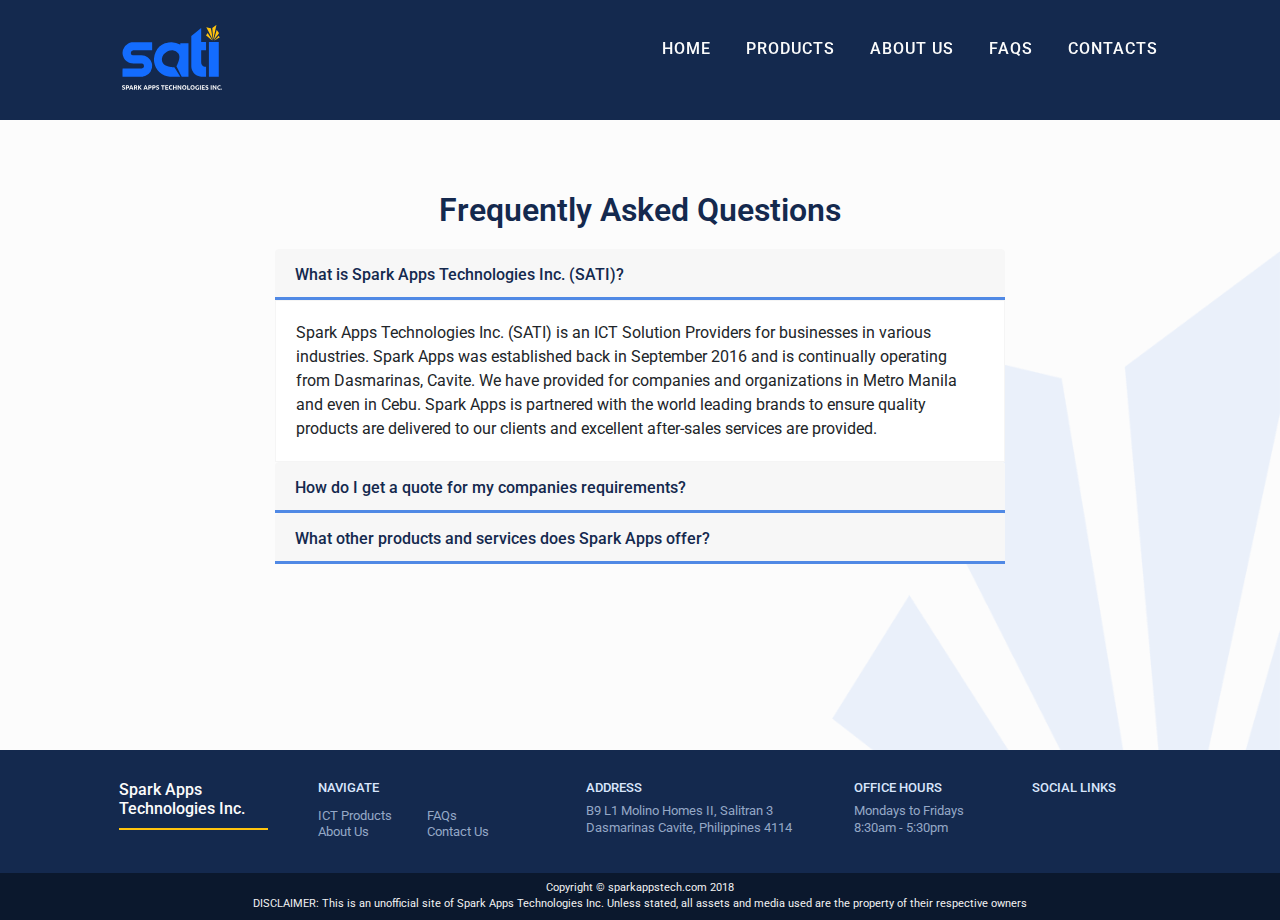
<file: faqs.html>
<!DOCTYPE html>
<html>

<head>
    <meta charset="utf-8" />
    <meta http-equiv="X-UA-Compatible" content="IE=edge">
    <title>FAQs - Spark Apps Technology Inc</title>
    <meta name="viewport" content="width=device-width, initial-scale=1, maximum-scale=1.0, shrink-to-fit=no">

    <link rel="icon" type="image/gif/png" href="assets/images/favicon.png">

    <!-- fontawesome icons -->
    <link rel="stylesheet" href="https://use.fontawesome.com/releases/v5.5.0/css/all.css" integrity="sha384-B4dIYHKNBt8Bc12p+WXckhzcICo0wtJAoU8YZTY5qE0Id1GSseTk6S+L3BlXeVIU"
        crossorigin="anonymous">

    <!-- google fonts -->
    <link href="https://fonts.googleapis.com/css?family=Roboto:400,500|Ubuntu:400,700" rel="stylesheet">

    <!-- bootstrap css -->
    <link rel="stylesheet" type="text/css" href="vendors/bootstrap/css/bootstrap.min.css">

    <!-- other css -->
    <link rel="stylesheet" type="text/css" href="vendors/animate/animate.css">
    <link rel="stylesheet" href="vendors/owl-carousel/css/owl.carousel.min.css">
    <!-- <link rel="stylesheet" href="assets/css/owl.theme.default.min.css"> -->

    <!-- external css -->
    <link rel="stylesheet" type="text/css" href="assets/css/style.css">

</head>

<body>
    <div class="main-container">
        <!-- HEADER ================ -->
        <header>
            <nav class="solid-bg">
                <div class="container-fluid">
                    <div class="row align-items-end">
                        <div class="col-5 col-md-2 offset-md-1">
                            <div class="navbar-brand logo img-fluid">
                                <a href="index.html">
                                    <svg xmlns="http://www.w3.org/2000/svg" viewBox="0 0 138.94 89.6">
                                        <title>Spark Apps Technologies Inc. Logo</title>
                                        <g id="logo-label">
                                            <path class="cls-1" d="M888.06,621.49c.3,0,.79,0,.92-.37.27-.71-.71-1-1.18-1.15-.2-.07-.39-.15-.59-.24a2.3,2.3,0,0,1-.52-.33,1.66,1.66,0,0,1-.37-1.94,1.5,1.5,0,0,1,.44-.56,1.84,1.84,0,0,1,.68-.36,3.62,3.62,0,0,1,2,0,3.58,3.58,0,0,1,.72.29l-.39,1.06a2.75,2.75,0,0,0-.55-.23,2,2,0,0,0-1.43,0,.53.53,0,0,0,.09.89,3.14,3.14,0,0,0,.73.31c.31.12.58.23.81.34a1.74,1.74,0,0,1,.91.92,1.81,1.81,0,0,1-.47,2,3.4,3.4,0,0,1-2.48.42,3.84,3.84,0,0,1-1.28-.41l.38-1.07A3.34,3.34,0,0,0,888.06,621.49Z"
                                                transform="translate(-886.06 -533.05)" />
                                            <path class="cls-1" d="M893.23,616.48a3.73,3.73,0,0,1,2,.47,2,2,0,0,1,.53,2.46c-.45,1-1.67,1.11-2.6,1.11h-.42v2h-1.34v-5.87a6.55,6.55,0,0,1,.93-.12C892.69,616.5,893,616.48,893.23,616.48Zm.08,1.15h-.53v1.72h.42c.69,0,1.85-.34,1.31-1.3a.67.67,0,0,0-.26-.27,1.11,1.11,0,0,0-.4-.13A3,3,0,0,0,893.31,617.63Z"
                                                transform="translate(-886.06 -533.05)" />
                                            <path class="cls-1" d="M900.39,622.51c-.06-.2-.14-.41-.21-.63s-.16-.44-.23-.66h-2.33c-.15.43-.3.86-.44,1.29h-1.39c.39-1.11.79-2.22,1.23-3.32.35-.89.73-1.77,1.15-2.64h1.27c.2.42.39.84.58,1.27s.38.89.58,1.37.39,1,.59,1.54l.64,1.78Zm-1.61-4.61c0,.09-.07.21-.13.36-.25.63-.49,1.26-.72,1.9h1.7l-.26-.74-.25-.65c-.07-.2-.14-.37-.2-.52S898.81,618,898.78,617.9Z"
                                                transform="translate(-886.06 -533.05)" />
                                            <path class="cls-1" d="M904.34,616.48a3.69,3.69,0,0,1,2.06.48,1.86,1.86,0,0,1,.42,2.5,1.84,1.84,0,0,1-.83.62c.12.15.25.32.38.51s.26.4.39.6.26.43.38.66.23.45.33.66H906c-.22-.39-.44-.79-.68-1.17-.11-.19-.23-.37-.35-.54s-.23-.32-.34-.46h-.66v2.17h-1.35v-5.87a6.86,6.86,0,0,1,.91-.12C903.81,616.5,904.09,616.48,904.34,616.48Zm.08,1.15h-.48v1.62h.37a2.26,2.26,0,0,0,1.09-.19.81.81,0,0,0,.18-1.12A1.54,1.54,0,0,0,904.42,617.63Z"
                                                transform="translate(-886.06 -533.05)" />
                                            <path class="cls-1" d="M911.85,622.51c-.12-.19-.27-.4-.43-.62s-.34-.46-.53-.69-.39-.44-.59-.65a6.34,6.34,0,0,0-.63-.56v2.52h-1.34v-6h1.34v2.24c.7-.73,1.37-1.48,2-2.24h1.6c-.41.49-.82,1-1.23,1.4s-.84.89-1.3,1.34a13.06,13.06,0,0,1,2.66,3.22Z"
                                                transform="translate(-886.06 -533.05)" />
                                            <path class="cls-1" d="M920.28,622.51c-.06-.2-.14-.41-.21-.63l-.23-.66h-2.33c-.15.43-.3.86-.44,1.29h-1.39c.39-1.11.79-2.22,1.23-3.32.36-.89.73-1.77,1.15-2.64h1.27c.2.42.39.84.58,1.27s.38.89.58,1.37.39,1,.59,1.54l.64,1.78Zm-1.61-4.61c0,.09-.07.21-.13.36-.25.63-.49,1.26-.72,1.9h1.7l-.26-.74-.25-.65c-.07-.2-.14-.37-.2-.52S918.7,618,918.67,617.9Z"
                                                transform="translate(-886.06 -533.05)" />
                                            <path class="cls-1" d="M924.27,616.48a3.74,3.74,0,0,1,2.05.47,2,2,0,0,1,.53,2.46c-.45,1-1.67,1.11-2.6,1.11h-.42v2h-1.35v-5.87a7,7,0,0,1,.93-.12C923.74,616.5,924,616.48,924.27,616.48Zm.09,1.15h-.53v1.72h.42c.69,0,1.85-.34,1.31-1.3a.75.75,0,0,0-.26-.27,1.16,1.16,0,0,0-.41-.13A2.86,2.86,0,0,0,924.36,617.63Z"
                                                transform="translate(-886.06 -533.05)" />
                                            <path class="cls-1" d="M929.81,616.48a3.74,3.74,0,0,1,2.05.47,2,2,0,0,1,.53,2.46c-.45,1-1.67,1.11-2.6,1.11h-.42v2H928v-5.87a7,7,0,0,1,.93-.12C929.28,616.5,929.57,616.48,929.81,616.48Zm.09,1.15h-.53v1.72h.42c.69,0,1.85-.34,1.31-1.3a.75.75,0,0,0-.26-.27,1.16,1.16,0,0,0-.41-.13A2.86,2.86,0,0,0,929.9,617.63Z"
                                                transform="translate(-886.06 -533.05)" />
                                            <path class="cls-1" d="M935.19,621.49c.3,0,.79,0,.92-.37.28-.71-.7-1-1.18-1.15-.19-.07-.39-.15-.58-.24a2.37,2.37,0,0,1-.53-.33,1.68,1.68,0,0,1-.37-1.94,1.61,1.61,0,0,1,.44-.56,1.89,1.89,0,0,1,.69-.36,3.59,3.59,0,0,1,1.95,0,3.46,3.46,0,0,1,.73.29l-.39,1.06a2.85,2.85,0,0,0-.56-.23,1.93,1.93,0,0,0-1.42,0,.53.53,0,0,0,.08.89,3.41,3.41,0,0,0,.74.31c.31.12.58.23.81.34a1.78,1.78,0,0,1,.91.92,1.81,1.81,0,0,1-.47,2,3.41,3.41,0,0,1-2.48.42,3.77,3.77,0,0,1-1.28-.41l.37-1.07A3.39,3.39,0,0,0,935.19,621.49Z"
                                                transform="translate(-886.06 -533.05)" />
                                            <path class="cls-1" d="M945.06,616.55v1.15h-1.8v4.81h-1.34V617.7h-1.8v-1.15Z"
                                                transform="translate(-886.06 -533.05)" />
                                            <path class="cls-1" d="M945.92,622.51v-6h4v1.13h-2.69v1.17h2.38V620h-2.38v1.44h2.88v1.12Z"
                                                transform="translate(-886.06 -533.05)" />
                                            <path class="cls-1" d="M953.85,622.64a3.07,3.07,0,0,1-2.74-4.43,2.67,2.67,0,0,1,.63-1,2.63,2.63,0,0,1,1-.61,3.72,3.72,0,0,1,1.9-.15,3.83,3.83,0,0,1,.93.28l.22.12-.39,1.09a2.51,2.51,0,0,0-.64-.25,2.4,2.4,0,0,0-1.43,0,1.28,1.28,0,0,0-.53.33,1.64,1.64,0,0,0-.36.59,2.78,2.78,0,0,0,0,1.64,1.5,1.5,0,0,0,.82,1,2.37,2.37,0,0,0,1.32.11l.41-.08a2,2,0,0,0,.32-.11l.25-.11.37,1.08A4,4,0,0,1,953.85,622.64Z"
                                                transform="translate(-886.06 -533.05)" />
                                            <path class="cls-1" d="M960.3,616.55h1.35v6H960.3V620h-2.25v2.52h-1.34v-6h1.34v2.28h2.25Z"
                                                transform="translate(-886.06 -533.05)" />
                                            <path class="cls-1" d="M967,622.51a24.69,24.69,0,0,0-2.67-3.9v3.9H963v-6h1.1a16.49,16.49,0,0,1,1.32,1.58c.24.31.48.64.71,1l.67,1v-3.52h1.33v6Z"
                                                transform="translate(-886.06 -533.05)" />
                                            <path class="cls-1" d="M975.21,619.53a3.21,3.21,0,0,1-.86,2.32,2.47,2.47,0,0,1-.94.59,3.51,3.51,0,0,1-2.33,0,2.63,2.63,0,0,1-.94-.59,3.49,3.49,0,0,1-.63-3.67,2.9,2.9,0,0,1,.65-1,2.56,2.56,0,0,1,1-.6,3.43,3.43,0,0,1,2.28,0,2.56,2.56,0,0,1,1,.6,2.72,2.72,0,0,1,.63,1A3.54,3.54,0,0,1,975.21,619.53Zm-4.56,0a2.74,2.74,0,0,0,.11.79,1.85,1.85,0,0,0,.31.61,1.36,1.36,0,0,0,.5.39,1.62,1.62,0,0,0,1.33,0,1.28,1.28,0,0,0,.5-.39,1.67,1.67,0,0,0,.31-.61,2.52,2.52,0,0,0-.31-2.2,1.28,1.28,0,0,0-.5-.39,1.59,1.59,0,0,0-1.33,0,1.36,1.36,0,0,0-.5.39,1.85,1.85,0,0,0-.31.61A2.79,2.79,0,0,0,970.65,619.53Z"
                                                transform="translate(-886.06 -533.05)" />
                                            <path class="cls-1" d="M980.31,621.36v1.15h-4v-6h1.35v4.81Z" transform="translate(-886.06 -533.05)" />
                                            <path class="cls-1" d="M986.67,619.53a3.24,3.24,0,0,1-.85,2.32,2.54,2.54,0,0,1-.94.59,3.51,3.51,0,0,1-2.33,0,2.54,2.54,0,0,1-.94-.59,3.49,3.49,0,0,1-.63-3.67,2.76,2.76,0,0,1,.65-1,2.52,2.52,0,0,1,.94-.6,3.46,3.46,0,0,1,2.29,0,2.52,2.52,0,0,1,.94.6,2.74,2.74,0,0,1,.64,1A3.54,3.54,0,0,1,986.67,619.53Zm-4.55,0a2.74,2.74,0,0,0,.11.79,1.67,1.67,0,0,0,.31.61,1.33,1.33,0,0,0,.49.39,1.65,1.65,0,0,0,1.34,0,1.28,1.28,0,0,0,.5-.39,1.67,1.67,0,0,0,.31-.61,2.52,2.52,0,0,0-.31-2.2,1.28,1.28,0,0,0-.5-.39,1.61,1.61,0,0,0-1.34,0,1.33,1.33,0,0,0-.49.39,1.67,1.67,0,0,0-.31.61A2.79,2.79,0,0,0,982.12,619.53Z"
                                                transform="translate(-886.06 -533.05)" />
                                            <path class="cls-1" d="M990.7,617.59a1.63,1.63,0,0,0-1.36.52,2.57,2.57,0,0,0-.31,2.21,1.72,1.72,0,0,0,.31.62,1.37,1.37,0,0,0,.52.4,2.28,2.28,0,0,0,1.1.13,1.14,1.14,0,0,0,.28,0v-2.07h1.34v3a5,5,0,0,1-3.31.1,2.66,2.66,0,0,1-.93-.6,2.74,2.74,0,0,1-.6-1,3.29,3.29,0,0,1,1.61-4.23,3.83,3.83,0,0,1,1.93-.15,4.67,4.67,0,0,1,.58.13,3.06,3.06,0,0,1,.41.15l.23.12-.39,1.08A3,3,0,0,0,990.7,617.59Z"
                                                transform="translate(-886.06 -533.05)" />
                                            <path class="cls-1" d="M993.83,616.55h1.34v6h-1.34Z" transform="translate(-886.06 -533.05)" />
                                            <path class="cls-1" d="M996.55,622.51v-6h4v1.13h-2.69v1.17h2.38V620h-2.38v1.44h2.88v1.12Z"
                                                transform="translate(-886.06 -533.05)" />
                                            <path class="cls-1" d="M1003.39,621.49a1.61,1.61,0,0,0,.47,0c1.31-.34-.2-1.3-.73-1.47-.19-.07-.39-.15-.58-.24a2.37,2.37,0,0,1-.53-.33,1.66,1.66,0,0,1-.37-1.94,1.5,1.5,0,0,1,.44-.56,3,3,0,0,1,2.64-.36,3.58,3.58,0,0,1,.72.29l-.38,1.06a2.85,2.85,0,0,0-.56-.23,2,2,0,0,0-1.43,0,.53.53,0,0,0,.09.89,3.14,3.14,0,0,0,.73.31c.31.12.58.23.81.34a2.26,2.26,0,0,1,.58.39,1.81,1.81,0,0,1-.14,2.55,3.39,3.39,0,0,1-2.48.42,3.63,3.63,0,0,1-.56-.12,3,3,0,0,1-.42-.14l-.3-.15.38-1.07a3.47,3.47,0,0,0,.66.27A3.73,3.73,0,0,0,1003.39,621.49Z"
                                                transform="translate(-886.06 -533.05)" />
                                            <path class="cls-1" d="M1008.83,616.55h1.35v6h-1.35Z" transform="translate(-886.06 -533.05)" />
                                            <path class="cls-1" d="M1015.55,622.51a24.69,24.69,0,0,0-2.67-3.9v3.9h-1.33v-6h1.1a16.49,16.49,0,0,1,1.32,1.58c.24.31.48.64.71,1l.67,1v-3.52h1.33v6Z"
                                                transform="translate(-886.06 -533.05)" />
                                            <path class="cls-1" d="M1020.78,622.64a2.91,2.91,0,0,1-2.22-.81,3.66,3.66,0,0,1-.53-3.62,2.76,2.76,0,0,1,1.6-1.59,3.73,3.73,0,0,1,1.9-.15,3.09,3.09,0,0,1,1.15.4l-.38,1.09a2.84,2.84,0,0,0-.64-.25,2,2,0,0,0-2,.33,1.53,1.53,0,0,0-.37.59,2.86,2.86,0,0,0-.05,1.64,1.56,1.56,0,0,0,.3.62,1.88,1.88,0,0,0,1.84.52l.41-.08a2,2,0,0,0,.32-.11l.25-.11.37,1.08A3.93,3.93,0,0,1,1020.78,622.64Z"
                                                transform="translate(-886.06 -533.05)" />
                                            <path class="cls-1" d="M1025,621.84a.69.69,0,0,1-.25.58.86.86,0,0,1-1.11,0,.82.82,0,0,1,0-1.17.86.86,0,0,1,1.11,0A.7.7,0,0,1,1025,621.84Z"
                                                transform="translate(-886.06 -533.05)" />
                                        </g>
                                        <g id="logo-text">
                                            <path class="cls-2" d="M952.76,604.62l-.29,0a23.22,23.22,0,0,1-7.52-1.78,23.74,23.74,0,0,1-12.18-11.37,23,23,0,0,1-2.13-6.36,23.33,23.33,0,0,1-.38-5.21,23.57,23.57,0,0,1,2.4-9.64,24,24,0,0,1,12.75-11.78,23.63,23.63,0,0,1,4.94-1.35,24,24,0,0,1,4.48-.29,23.71,23.71,0,0,1,11.59,3.34l.18.11h.06c.07,0,.05-.1.05-.15v-1.42c0-.09,0-.19,0-.3l.18,0h10.85a.93.93,0,0,1,.33,0,.77.77,0,0,1,0,.15c0,.11,0,.21,0,.32v45.37c0,.14,0,.28,0,.41h-9.41c0-.1-.05-.18-.1-.27l-1.12-2.24c-1.24-2.48-2.48-5-3.71-7.43-.73-1.45-1.46-2.91-2.18-4.36-.12-.24-.13-.2,0-.46l.46-.92a41,41,0,0,0,2.32-5.62,22.25,22.25,0,0,0,1.05-4.69,11.65,11.65,0,0,0,0-2.83,6.8,6.8,0,0,0-.85-2.56c-.22-.37-.44-.73-.69-1.07a10,10,0,0,0-7.51-4.26,12.45,12.45,0,0,0-3.94.32,16.08,16.08,0,0,0-4.74,2,14.79,14.79,0,0,0-4.06,3.62,10.84,10.84,0,0,0-2.26,5.6,9.94,9.94,0,0,0,0,2.18,10.94,10.94,0,0,0,.93,3.16,7.51,7.51,0,0,0,2,2.72,12.38,12.38,0,0,0,2.31,1.47,21.64,21.64,0,0,0,3.68,1.36c1.13.31,2.27.55,3.43.75.69.11,1.38.21,2.08.3s1.37.13,2.05.2l.77.06c0,.07.09.14.14.2l1.38,2.21,6.45,10.29c0,.09.09.19.14.28Z"
                                                transform="translate(-886.06 -533.05)" />
                                            <path class="cls-2" d="M886.84,604.62c-.05-1-.24-11.37.19-11.39H913a3.65,3.65,0,0,0,1.22-.18,3.42,3.42,0,0,0-.29-6.55,3.47,3.47,0,0,0-.85-.1H902.43a9.8,9.8,0,0,1-1.21,0c-.75-.1-1.5-.2-2.26-.27a10.9,10.9,0,0,1-3.65-1.12,14.73,14.73,0,0,1-8-9.6,28.11,28.11,0,0,1-.51-3.27,1.55,1.55,0,0,1,0-.64,5,5,0,0,0,.07-.56c.09-.75.18-1.5.26-2.26a7,7,0,0,1,.32-1.43,14.65,14.65,0,0,1,7.18-8.68,14.14,14.14,0,0,1,4.6-1.55,14.6,14.6,0,0,1,2.38-.19h26.17a1.41,1.41,0,0,1,0,.18,1.93,1.93,0,0,1,0,.24v10.52c0,.13,0,.26,0,.4l-.18,0H901.92a4.49,4.49,0,0,0-1,.08,3.42,3.42,0,0,0,.82,6.76h11.35a14.81,14.81,0,0,1,14.18,10.7,15.48,15.48,0,0,1,.52,2.78,14.8,14.8,0,0,1-9.73,15.26,15.25,15.25,0,0,1-3.38.8,1.76,1.76,0,0,0-.56.07Z"
                                                transform="translate(-886.06 -533.05)" />
                                            <path class="cls-2" d="M995.75,604.62a.48.48,0,0,0-.26-.06,13.87,13.87,0,0,1-2.78-.5,14.82,14.82,0,0,1-9.43-8.14,14.59,14.59,0,0,1-1.14-3.87,14.85,14.85,0,0,1-.17-2.21V548.41q6.81-5.65,13.59-11.32c.09,0,.08.08.08.13v19a1.23,1.23,0,0,0,0,.42l.16,0h6.27a.89.89,0,0,1,.33,0l0,0v0c0,3.71,0,7.41,0,11.12,0,0,0,.08,0,.12l0,0a1.15,1.15,0,0,1-.33,0h-6.42c0,.07,0,.12,0,.18v15.89a7,7,0,0,0,1.07,4.4,5.66,5.66,0,0,0,3.81,2.32,8.67,8.67,0,0,0,.88.06h1a.74.74,0,0,1,0,.18V604.3c0,.11,0,.21,0,.32Z"
                                                transform="translate(-886.06 -533.05)" />
                                            <path class="cls-2" d="M1006.33,604.62c0-.13,0-.27,0-.41V557.09c0-.12,0-.25,0-.39a1.44,1.44,0,0,1,.42,0H1020a1.68,1.68,0,0,1,0,.18v47.36c0,.14,0,.28,0,.41Z"
                                                transform="translate(-886.06 -533.05)" />
                                        </g>
                                        <g id="logo-spark">
                                            <path class="cls-3" d="M1021.35,550.29l-2.2,1.27-5.16,3-.27.15c0-.1,0-.13.09-.18.55-.61,1.09-1.22,1.63-1.84,1.35-1.51,2.69-3,4-4.55l.19-.2a6.84,6.84,0,0,1,.58.75l.55.77.55.77Z"
                                                transform="translate(-886.06 -533.05)" />
                                            <path class="cls-3" d="M1016.76,533.06c0,.25-4.12,19.6-4.32,20.35a5.87,5.87,0,0,1-.19-1.63c0-.61-.11-1.22-.16-1.83s-.09-1.06-.14-1.59l-.15-1.76c0-.53-.09-1.06-.14-1.59s-.11-1.2-.16-1.8-.09-1.06-.14-1.59l-.15-1.76c-.05-.52-.09-1-.14-1.56,0-.17,0-.33-.05-.5s0-.32,0-.45l0-.05,0,0,5.49-4.1.15-.1s0,0,0,0h.06Z"
                                                transform="translate(-886.06 -533.05)" />
                                            <path class="cls-3" d="M1011.78,553.94c-.08,0-.09-.06-.11-.11-.17-.31-.32-.63-.48-1q-2.52-5-5-9.94l-3.29-6.51-.11-.24a.84.84,0,0,1,.16,0l4,.95,1.87.44.29.08a2,2,0,0,1,.06.23c.15.87.29,1.75.43,2.62l.51,3.06c.15.88.29,1.77.44,2.65l.51,3.06c.14.88.29,1.77.43,2.65.1.56.19,1.11.28,1.66,0,.12,0,.24,0,.35Z"
                                                transform="translate(-886.06 -533.05)" />
                                            <path class="cls-3" d="M1013.08,554a.5.5,0,0,1,0-.15q2-7,4-14c.11,0,.14.08.18.13l1.29,1.8,1.66,2.3.17.24a.48.48,0,0,1-.17.28q-1.71,2.28-3.44,4.54l-3.48,4.59Z"
                                                transform="translate(-886.06 -533.05)" />
                                            <path class="cls-3" d="M1011.34,554.73c-.38-.25-8.84-6.81-9-7,.11-.24,2.09-3.41,2.25-3.6l0,0,6.67,10.43S1011.31,554.66,1011.34,554.73Z"
                                                transform="translate(-886.06 -533.05)" />
                                        </g>
                                    </svg>
                                </a>
                            </div>
                        </div>

                        <!-- NAVBAR ================ -->
                        <div class="nav-toggle">
                            <div class="my-toggler"></div>
                        </div>

                        <div id="myNav" class="col-md-8">
                            <div class="my-nav clearfix">
                                <ul>
                                    <li><a class="nav-hover my-nav-item" href="index.html">Home</a></li>
                                    <li><a class="nav-hover my-nav-item" href="products.html">Products</a></li>
                                    <li><a class="nav-hover my-nav-item" href="about.html">About Us</a></li>
                                    <li><a class="nav-hover my-nav-item nav-a" href="faqs.html">FAQs</a></li>
                                    <li><a class="nav-hover my-nav-item" href="contact.html">Contacts</a></li>
                                </ul>
                            </div>
                        </div>

                    </div>
                    <div class="nav-toggle">
                        <div class="my-toggler"></div>
                    </div>
                </div>
            </nav>
        </header>

        <!-- MAIN ================ -->
        <main class="spark-bg clearfix">

            <section class="faqs full-height">
                <div class="container">
                    <div class="row">
                        <div class="col-12">
                            <h1 class="label-subtitle"><abbr title="Frequently Asked Questions">Frequently Asked Questions</abbr></h1>
                        </div>

                        <div class="col-lg-8 offset-lg-2">
                            <div id="accordion">

                                <div class="card">

                                    <div class="card-header" id="heading-2">
                                        <h5 class="mb-0">
                                            <button class="my-btn-5" data-toggle="collapse" data-target="#faqs-3">
                                               <!--  <i class="fa fa-angle-double-right mr-3"></i> -->
                                                    What is Spark Apps Technologies Inc. (SATI)?                                                    
                                                </p>
                                            </button>
                                        </h5>
                                    </div>

                                    <div id="faqs-3" class="collapse show" data-parent="#accordion">
                                        <div class="card-body">
                                            Spark Apps Technologies Inc. (SATI) is an ICT Solution Providers for businesses in various industries. Spark Apps was established back in September 2016 and is continually operating from Dasmarinas, Cavite. We have provided for companies and organizations in Metro Manila and even in Cebu. Spark Apps is partnered with the world leading brands to ensure quality products are delivered to our clients and excellent after-sales services are provided.
                                        </div>
                                    </div>
                                </div>
                                <div class="card">
                                    <div class="card-header" id="heading-2">
                                        <h5 class="mb-0">
                                            <button class="my-btn-5" data-toggle="collapse" data-target="#faqs-4">
                                                <!-- <i class="fa fa-angle-double-right mr-3"></i> -->How do I get a quote for my companies requirements?
                                            </button>
                                        </h5>
                                    </div>

                                    <div id="faqs-4" class="collapse" data-parent="#accordion">
                                        <div class="card-body">
                                            Easy! Simply send us an email with your contact details and requirements or give just give us a call to set up an appointment of company visit. Knowing what your company or organization does helps us in giving a more suitable ICT Solutions for your needs.
                                        </div>
                                    </div>
                                </div>  
                                <div class="card">
                                    <div class="card-header" id="heading-2">
                                        <h5 class="mb-0">
                                            <button class="my-btn-5" data-toggle="collapse" data-target="#faqs-5">
                                                <!-- <i class="fa fa-angle-double-right mr-3"></i> -->What other products and services does Spark Apps offer?
                                            </button>
                                        </h5>
                                    </div>

                                    <div id="faqs-5" class="collapse" data-parent="#accordion">
                                        <div class="card-body">
                                            Spark Apps deals with a wide range of products. We cater to different businesses and offer a variety of ICT products and services base on their needs. As long as we have the knowledge of the product you require, we have it for you.
                                        </div>
                                    </div>
                                </div>  


                            </div>
                        </div>
                    </div>
                </div>
            </section>


            <!-- <section class="call-to-action">
            
        </section> -->

        </main>
    </div>

    <!-- FOOTER ===================== -->
    <footer>
        <div class="container-fluid no-gutters">
            <div class="row no-gutters">
                <div class="col-lg-10 offset-lg-1">
                    <div class="row tac-mobile">

                        <div class="col-lg-2 col-12">
                            <div class="footer-logo">
                                <h5>Spark Apps <span class="d-inline d-lg-block">Technologies Inc.</span></h5>
                            </div>
                        </div>
                        <div class="col-lg-3 col-sm-5">
                            <div class="footer-info">
                                <h5>NAVIGATE</h5>
                                <ul>
                                    <div class="row no-gutters">
                                        <div class="col-6 col-lg-6">
                                            <li><a href="products.html">ICT Products</a></li>
                                            <li><a href="about.html">About Us</a></li>
                                        </div>
                                        <div class="col-6 col-lg-6">
                                            <li><a href="faqs.html">FAQs</a></li>
                                            <li><a href="contact.html">Contact Us</a></li>
                                        </div>
                                    </div>


                                </ul>
                            </div>
                        </div>

                        <div class="col-lg-3 col-sm-4">
                            <div class="footer-info">
                                <h5>ADDRESS</h5>
                                <p>B9 L1 Molino Homes II, Salitran 3 <span class="d-block">Dasmarinas Cavite,
                                        Philippines 4114<span></p>
                            </div>
                        </div>

                        <div class="col-lg-2 col-sm-3">
                            <div class="footer-info">
                                <h5>OFFICE HOURS</h5>
                                <p class="contact-details">Mondays to Fridays <span class="d-block">8:30am
                                        - 5:30pm</span></p>
                            </div>
                        </div>

                        <div class="col-lg-2 col-sm-12">
                            <div class="footer-info">
                                <h5>SOCIAL LINKS</h5>
                            </div>
                        </div>
                    </div>
                </div>

            </div>
        </div>
        <div class="tac no">
            <small class="copyright tac">Copyright &copy; sparkappstech.com 2018
                <span class="d-block">DISCLAIMER: This is an unofficial site of Spark Apps Technologies Inc. Unless
                    stated, all assets and media used are the
                    property of their respective owners</span></small>
        </div>
    </footer>














    <!-- Optional JavaScript -->
    <!-- jQuery first, then Popper.js, then Bootstrap JS -->
    <script src="vendors/jquery/jquery-3.3.1.min.js"></script>
    <script src="vendors/owl-carousel/js/owl.carousel.min.js"></script>
    <script src="https://cdnjs.cloudflare.com/ajax/libs/popper.js/1.14.3/umd/popper.min.js" integrity="sha384-ZMP7rVo3mIykV+2+9J3UJ46jBk0WLaUAdn689aCwoqbBJiSnjAK/l8WvCWPIPm49"
        crossorigin="anonymous"></script>
    <script src="vendors/bootstrap/js/bootstrap.min.js"></script>
    <script src="assets/js/script.js"></script>
</body>

</html>
</file>
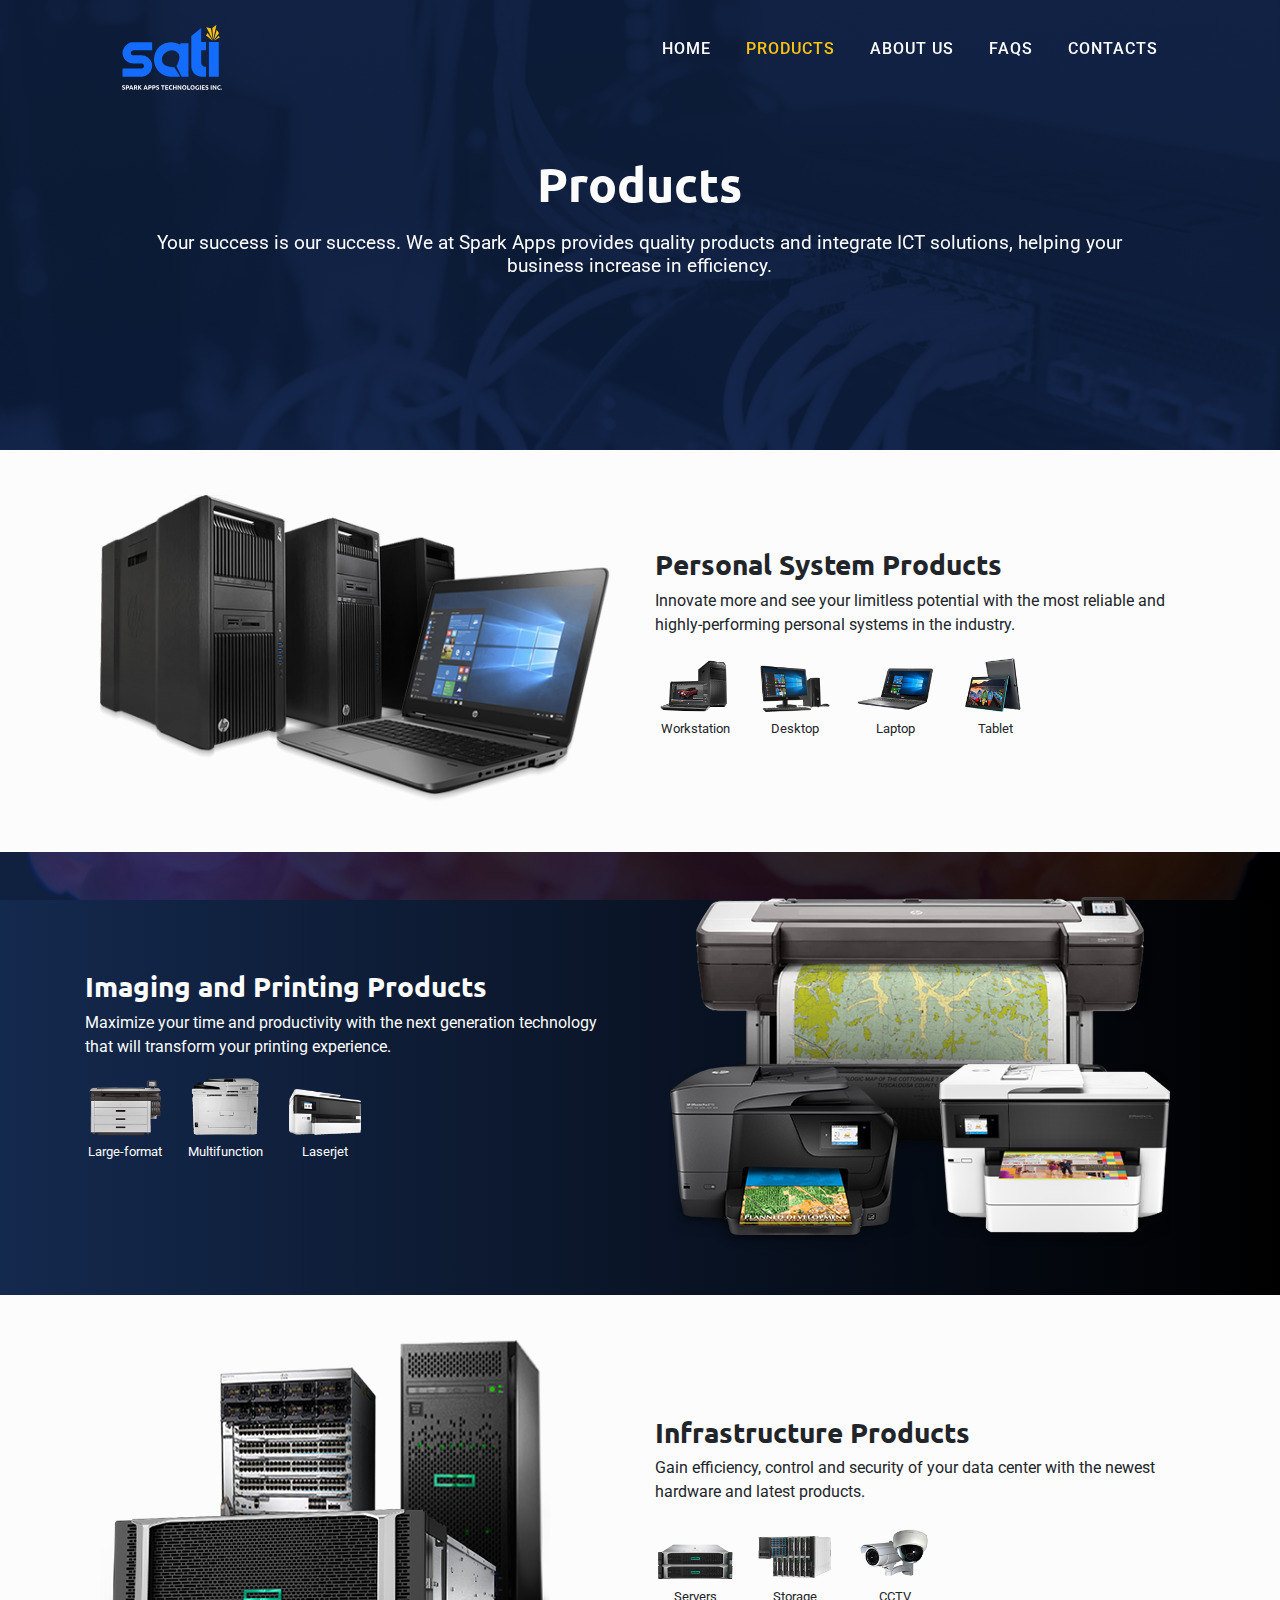
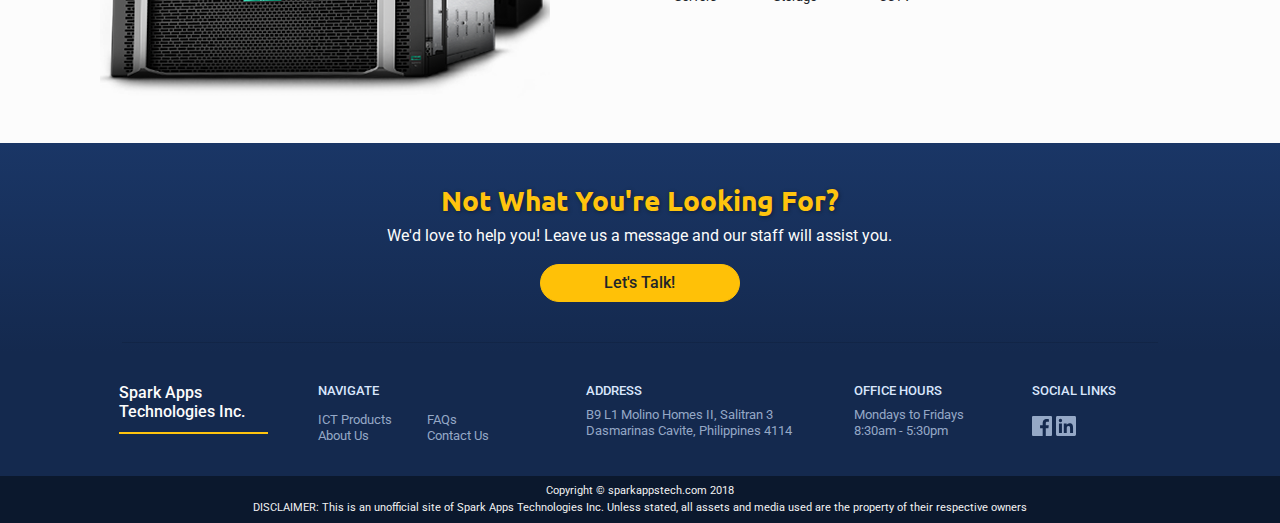
<file: products.html>
<!DOCTYPE html>
<html>

<head>
    <meta charset="utf-8" />
    <meta http-equiv="X-UA-Compatible" content="IE=edge">
    <title>Products - Spark Apps Technology Inc</title>
    <meta name="viewport" content="width=device-width, initial-scale=1, maximum-scale=1.0, shrink-to-fit=no">

    <link rel="icon" type="image/gif/png" href="assets/images/favicon.png">

    <!-- fontawesome icons -->
    <link rel="stylesheet" href="https://use.fontawesome.com/releases/v5.5.0/css/all.css" integrity="sha384-B4dIYHKNBt8Bc12p+WXckhzcICo0wtJAoU8YZTY5qE0Id1GSseTk6S+L3BlXeVIU"
        crossorigin="anonymous">

    <!-- google fonts -->
    <link href="https://fonts.googleapis.com/css?family=Roboto:400,500|Ubuntu:400,700" rel="stylesheet">

    <!-- bootstrap css -->
    <link rel="stylesheet" type="text/css" href="vendors/bootstrap/css/bootstrap.min.css">

    <!-- aos lib -->
    <link href="https://unpkg.com/aos@2.3.1/dist/aos.css" rel="stylesheet">
    <script src="https://unpkg.com/aos@2.3.1/dist/aos.js"></script>

    <!-- other css -->
    <link rel="stylesheet" type="text/css" href="vendors/animate/animate.css">
    <link rel="stylesheet" href="vendors/owl-carousel/css/owl.carousel.min.css">
    <!-- <link rel="stylesheet" href="assets/css/owl.theme.default.min.css"> -->

    <!-- external css -->
    <link rel="stylesheet" type="text/css" href="assets/css/style.css">

</head>

</head>

<body>

    <!-- HEADER ================ -->
    <header>
        <nav>
            <div class="container-fluid">
                <div class="row align-items-end">
                    <div class="col-5 col-md-2 offset-md-1">
                        <div class="navbar-brand logo img-fluid">
                            <a href="index.html">
                                <svg xmlns="http://www.w3.org/2000/svg" viewBox="0 0 138.94 89.6">
                                    <title>Spark Apps Technologies Inc. Logo</title>
                                    <g id="logo-label">
                                        <path class="cls-1" d="M888.06,621.49c.3,0,.79,0,.92-.37.27-.71-.71-1-1.18-1.15-.2-.07-.39-.15-.59-.24a2.3,2.3,0,0,1-.52-.33,1.66,1.66,0,0,1-.37-1.94,1.5,1.5,0,0,1,.44-.56,1.84,1.84,0,0,1,.68-.36,3.62,3.62,0,0,1,2,0,3.58,3.58,0,0,1,.72.29l-.39,1.06a2.75,2.75,0,0,0-.55-.23,2,2,0,0,0-1.43,0,.53.53,0,0,0,.09.89,3.14,3.14,0,0,0,.73.31c.31.12.58.23.81.34a1.74,1.74,0,0,1,.91.92,1.81,1.81,0,0,1-.47,2,3.4,3.4,0,0,1-2.48.42,3.84,3.84,0,0,1-1.28-.41l.38-1.07A3.34,3.34,0,0,0,888.06,621.49Z"
                                            transform="translate(-886.06 -533.05)" />
                                        <path class="cls-1" d="M893.23,616.48a3.73,3.73,0,0,1,2,.47,2,2,0,0,1,.53,2.46c-.45,1-1.67,1.11-2.6,1.11h-.42v2h-1.34v-5.87a6.55,6.55,0,0,1,.93-.12C892.69,616.5,893,616.48,893.23,616.48Zm.08,1.15h-.53v1.72h.42c.69,0,1.85-.34,1.31-1.3a.67.67,0,0,0-.26-.27,1.11,1.11,0,0,0-.4-.13A3,3,0,0,0,893.31,617.63Z"
                                            transform="translate(-886.06 -533.05)" />
                                        <path class="cls-1" d="M900.39,622.51c-.06-.2-.14-.41-.21-.63s-.16-.44-.23-.66h-2.33c-.15.43-.3.86-.44,1.29h-1.39c.39-1.11.79-2.22,1.23-3.32.35-.89.73-1.77,1.15-2.64h1.27c.2.42.39.84.58,1.27s.38.89.58,1.37.39,1,.59,1.54l.64,1.78Zm-1.61-4.61c0,.09-.07.21-.13.36-.25.63-.49,1.26-.72,1.9h1.7l-.26-.74-.25-.65c-.07-.2-.14-.37-.2-.52S898.81,618,898.78,617.9Z"
                                            transform="translate(-886.06 -533.05)" />
                                        <path class="cls-1" d="M904.34,616.48a3.69,3.69,0,0,1,2.06.48,1.86,1.86,0,0,1,.42,2.5,1.84,1.84,0,0,1-.83.62c.12.15.25.32.38.51s.26.4.39.6.26.43.38.66.23.45.33.66H906c-.22-.39-.44-.79-.68-1.17-.11-.19-.23-.37-.35-.54s-.23-.32-.34-.46h-.66v2.17h-1.35v-5.87a6.86,6.86,0,0,1,.91-.12C903.81,616.5,904.09,616.48,904.34,616.48Zm.08,1.15h-.48v1.62h.37a2.26,2.26,0,0,0,1.09-.19.81.81,0,0,0,.18-1.12A1.54,1.54,0,0,0,904.42,617.63Z"
                                            transform="translate(-886.06 -533.05)" />
                                        <path class="cls-1" d="M911.85,622.51c-.12-.19-.27-.4-.43-.62s-.34-.46-.53-.69-.39-.44-.59-.65a6.34,6.34,0,0,0-.63-.56v2.52h-1.34v-6h1.34v2.24c.7-.73,1.37-1.48,2-2.24h1.6c-.41.49-.82,1-1.23,1.4s-.84.89-1.3,1.34a13.06,13.06,0,0,1,2.66,3.22Z"
                                            transform="translate(-886.06 -533.05)" />
                                        <path class="cls-1" d="M920.28,622.51c-.06-.2-.14-.41-.21-.63l-.23-.66h-2.33c-.15.43-.3.86-.44,1.29h-1.39c.39-1.11.79-2.22,1.23-3.32.36-.89.73-1.77,1.15-2.64h1.27c.2.42.39.84.58,1.27s.38.89.58,1.37.39,1,.59,1.54l.64,1.78Zm-1.61-4.61c0,.09-.07.21-.13.36-.25.63-.49,1.26-.72,1.9h1.7l-.26-.74-.25-.65c-.07-.2-.14-.37-.2-.52S918.7,618,918.67,617.9Z"
                                            transform="translate(-886.06 -533.05)" />
                                        <path class="cls-1" d="M924.27,616.48a3.74,3.74,0,0,1,2.05.47,2,2,0,0,1,.53,2.46c-.45,1-1.67,1.11-2.6,1.11h-.42v2h-1.35v-5.87a7,7,0,0,1,.93-.12C923.74,616.5,924,616.48,924.27,616.48Zm.09,1.15h-.53v1.72h.42c.69,0,1.85-.34,1.31-1.3a.75.75,0,0,0-.26-.27,1.16,1.16,0,0,0-.41-.13A2.86,2.86,0,0,0,924.36,617.63Z"
                                            transform="translate(-886.06 -533.05)" />
                                        <path class="cls-1" d="M929.81,616.48a3.74,3.74,0,0,1,2.05.47,2,2,0,0,1,.53,2.46c-.45,1-1.67,1.11-2.6,1.11h-.42v2H928v-5.87a7,7,0,0,1,.93-.12C929.28,616.5,929.57,616.48,929.81,616.48Zm.09,1.15h-.53v1.72h.42c.69,0,1.85-.34,1.31-1.3a.75.75,0,0,0-.26-.27,1.16,1.16,0,0,0-.41-.13A2.86,2.86,0,0,0,929.9,617.63Z"
                                            transform="translate(-886.06 -533.05)" />
                                        <path class="cls-1" d="M935.19,621.49c.3,0,.79,0,.92-.37.28-.71-.7-1-1.18-1.15-.19-.07-.39-.15-.58-.24a2.37,2.37,0,0,1-.53-.33,1.68,1.68,0,0,1-.37-1.94,1.61,1.61,0,0,1,.44-.56,1.89,1.89,0,0,1,.69-.36,3.59,3.59,0,0,1,1.95,0,3.46,3.46,0,0,1,.73.29l-.39,1.06a2.85,2.85,0,0,0-.56-.23,1.93,1.93,0,0,0-1.42,0,.53.53,0,0,0,.08.89,3.41,3.41,0,0,0,.74.31c.31.12.58.23.81.34a1.78,1.78,0,0,1,.91.92,1.81,1.81,0,0,1-.47,2,3.41,3.41,0,0,1-2.48.42,3.77,3.77,0,0,1-1.28-.41l.37-1.07A3.39,3.39,0,0,0,935.19,621.49Z"
                                            transform="translate(-886.06 -533.05)" />
                                        <path class="cls-1" d="M945.06,616.55v1.15h-1.8v4.81h-1.34V617.7h-1.8v-1.15Z"
                                            transform="translate(-886.06 -533.05)" />
                                        <path class="cls-1" d="M945.92,622.51v-6h4v1.13h-2.69v1.17h2.38V620h-2.38v1.44h2.88v1.12Z"
                                            transform="translate(-886.06 -533.05)" />
                                        <path class="cls-1" d="M953.85,622.64a3.07,3.07,0,0,1-2.74-4.43,2.67,2.67,0,0,1,.63-1,2.63,2.63,0,0,1,1-.61,3.72,3.72,0,0,1,1.9-.15,3.83,3.83,0,0,1,.93.28l.22.12-.39,1.09a2.51,2.51,0,0,0-.64-.25,2.4,2.4,0,0,0-1.43,0,1.28,1.28,0,0,0-.53.33,1.64,1.64,0,0,0-.36.59,2.78,2.78,0,0,0,0,1.64,1.5,1.5,0,0,0,.82,1,2.37,2.37,0,0,0,1.32.11l.41-.08a2,2,0,0,0,.32-.11l.25-.11.37,1.08A4,4,0,0,1,953.85,622.64Z"
                                            transform="translate(-886.06 -533.05)" />
                                        <path class="cls-1" d="M960.3,616.55h1.35v6H960.3V620h-2.25v2.52h-1.34v-6h1.34v2.28h2.25Z"
                                            transform="translate(-886.06 -533.05)" />
                                        <path class="cls-1" d="M967,622.51a24.69,24.69,0,0,0-2.67-3.9v3.9H963v-6h1.1a16.49,16.49,0,0,1,1.32,1.58c.24.31.48.64.71,1l.67,1v-3.52h1.33v6Z"
                                            transform="translate(-886.06 -533.05)" />
                                        <path class="cls-1" d="M975.21,619.53a3.21,3.21,0,0,1-.86,2.32,2.47,2.47,0,0,1-.94.59,3.51,3.51,0,0,1-2.33,0,2.63,2.63,0,0,1-.94-.59,3.49,3.49,0,0,1-.63-3.67,2.9,2.9,0,0,1,.65-1,2.56,2.56,0,0,1,1-.6,3.43,3.43,0,0,1,2.28,0,2.56,2.56,0,0,1,1,.6,2.72,2.72,0,0,1,.63,1A3.54,3.54,0,0,1,975.21,619.53Zm-4.56,0a2.74,2.74,0,0,0,.11.79,1.85,1.85,0,0,0,.31.61,1.36,1.36,0,0,0,.5.39,1.62,1.62,0,0,0,1.33,0,1.28,1.28,0,0,0,.5-.39,1.67,1.67,0,0,0,.31-.61,2.52,2.52,0,0,0-.31-2.2,1.28,1.28,0,0,0-.5-.39,1.59,1.59,0,0,0-1.33,0,1.36,1.36,0,0,0-.5.39,1.85,1.85,0,0,0-.31.61A2.79,2.79,0,0,0,970.65,619.53Z"
                                            transform="translate(-886.06 -533.05)" />
                                        <path class="cls-1" d="M980.31,621.36v1.15h-4v-6h1.35v4.81Z" transform="translate(-886.06 -533.05)" />
                                        <path class="cls-1" d="M986.67,619.53a3.24,3.24,0,0,1-.85,2.32,2.54,2.54,0,0,1-.94.59,3.51,3.51,0,0,1-2.33,0,2.54,2.54,0,0,1-.94-.59,3.49,3.49,0,0,1-.63-3.67,2.76,2.76,0,0,1,.65-1,2.52,2.52,0,0,1,.94-.6,3.46,3.46,0,0,1,2.29,0,2.52,2.52,0,0,1,.94.6,2.74,2.74,0,0,1,.64,1A3.54,3.54,0,0,1,986.67,619.53Zm-4.55,0a2.74,2.74,0,0,0,.11.79,1.67,1.67,0,0,0,.31.61,1.33,1.33,0,0,0,.49.39,1.65,1.65,0,0,0,1.34,0,1.28,1.28,0,0,0,.5-.39,1.67,1.67,0,0,0,.31-.61,2.52,2.52,0,0,0-.31-2.2,1.28,1.28,0,0,0-.5-.39,1.61,1.61,0,0,0-1.34,0,1.33,1.33,0,0,0-.49.39,1.67,1.67,0,0,0-.31.61A2.79,2.79,0,0,0,982.12,619.53Z"
                                            transform="translate(-886.06 -533.05)" />
                                        <path class="cls-1" d="M990.7,617.59a1.63,1.63,0,0,0-1.36.52,2.57,2.57,0,0,0-.31,2.21,1.72,1.72,0,0,0,.31.62,1.37,1.37,0,0,0,.52.4,2.28,2.28,0,0,0,1.1.13,1.14,1.14,0,0,0,.28,0v-2.07h1.34v3a5,5,0,0,1-3.31.1,2.66,2.66,0,0,1-.93-.6,2.74,2.74,0,0,1-.6-1,3.29,3.29,0,0,1,1.61-4.23,3.83,3.83,0,0,1,1.93-.15,4.67,4.67,0,0,1,.58.13,3.06,3.06,0,0,1,.41.15l.23.12-.39,1.08A3,3,0,0,0,990.7,617.59Z"
                                            transform="translate(-886.06 -533.05)" />
                                        <path class="cls-1" d="M993.83,616.55h1.34v6h-1.34Z" transform="translate(-886.06 -533.05)" />
                                        <path class="cls-1" d="M996.55,622.51v-6h4v1.13h-2.69v1.17h2.38V620h-2.38v1.44h2.88v1.12Z"
                                            transform="translate(-886.06 -533.05)" />
                                        <path class="cls-1" d="M1003.39,621.49a1.61,1.61,0,0,0,.47,0c1.31-.34-.2-1.3-.73-1.47-.19-.07-.39-.15-.58-.24a2.37,2.37,0,0,1-.53-.33,1.66,1.66,0,0,1-.37-1.94,1.5,1.5,0,0,1,.44-.56,3,3,0,0,1,2.64-.36,3.58,3.58,0,0,1,.72.29l-.38,1.06a2.85,2.85,0,0,0-.56-.23,2,2,0,0,0-1.43,0,.53.53,0,0,0,.09.89,3.14,3.14,0,0,0,.73.31c.31.12.58.23.81.34a2.26,2.26,0,0,1,.58.39,1.81,1.81,0,0,1-.14,2.55,3.39,3.39,0,0,1-2.48.42,3.63,3.63,0,0,1-.56-.12,3,3,0,0,1-.42-.14l-.3-.15.38-1.07a3.47,3.47,0,0,0,.66.27A3.73,3.73,0,0,0,1003.39,621.49Z"
                                            transform="translate(-886.06 -533.05)" />
                                        <path class="cls-1" d="M1008.83,616.55h1.35v6h-1.35Z" transform="translate(-886.06 -533.05)" />
                                        <path class="cls-1" d="M1015.55,622.51a24.69,24.69,0,0,0-2.67-3.9v3.9h-1.33v-6h1.1a16.49,16.49,0,0,1,1.32,1.58c.24.31.48.64.71,1l.67,1v-3.52h1.33v6Z"
                                            transform="translate(-886.06 -533.05)" />
                                        <path class="cls-1" d="M1020.78,622.64a2.91,2.91,0,0,1-2.22-.81,3.66,3.66,0,0,1-.53-3.62,2.76,2.76,0,0,1,1.6-1.59,3.73,3.73,0,0,1,1.9-.15,3.09,3.09,0,0,1,1.15.4l-.38,1.09a2.84,2.84,0,0,0-.64-.25,2,2,0,0,0-2,.33,1.53,1.53,0,0,0-.37.59,2.86,2.86,0,0,0-.05,1.64,1.56,1.56,0,0,0,.3.62,1.88,1.88,0,0,0,1.84.52l.41-.08a2,2,0,0,0,.32-.11l.25-.11.37,1.08A3.93,3.93,0,0,1,1020.78,622.64Z"
                                            transform="translate(-886.06 -533.05)" />
                                        <path class="cls-1" d="M1025,621.84a.69.69,0,0,1-.25.58.86.86,0,0,1-1.11,0,.82.82,0,0,1,0-1.17.86.86,0,0,1,1.11,0A.7.7,0,0,1,1025,621.84Z"
                                            transform="translate(-886.06 -533.05)" />
                                    </g>
                                    <g id="logo-text">
                                        <path class="cls-2" d="M952.76,604.62l-.29,0a23.22,23.22,0,0,1-7.52-1.78,23.74,23.74,0,0,1-12.18-11.37,23,23,0,0,1-2.13-6.36,23.33,23.33,0,0,1-.38-5.21,23.57,23.57,0,0,1,2.4-9.64,24,24,0,0,1,12.75-11.78,23.63,23.63,0,0,1,4.94-1.35,24,24,0,0,1,4.48-.29,23.71,23.71,0,0,1,11.59,3.34l.18.11h.06c.07,0,.05-.1.05-.15v-1.42c0-.09,0-.19,0-.3l.18,0h10.85a.93.93,0,0,1,.33,0,.77.77,0,0,1,0,.15c0,.11,0,.21,0,.32v45.37c0,.14,0,.28,0,.41h-9.41c0-.1-.05-.18-.1-.27l-1.12-2.24c-1.24-2.48-2.48-5-3.71-7.43-.73-1.45-1.46-2.91-2.18-4.36-.12-.24-.13-.2,0-.46l.46-.92a41,41,0,0,0,2.32-5.62,22.25,22.25,0,0,0,1.05-4.69,11.65,11.65,0,0,0,0-2.83,6.8,6.8,0,0,0-.85-2.56c-.22-.37-.44-.73-.69-1.07a10,10,0,0,0-7.51-4.26,12.45,12.45,0,0,0-3.94.32,16.08,16.08,0,0,0-4.74,2,14.79,14.79,0,0,0-4.06,3.62,10.84,10.84,0,0,0-2.26,5.6,9.94,9.94,0,0,0,0,2.18,10.94,10.94,0,0,0,.93,3.16,7.51,7.51,0,0,0,2,2.72,12.38,12.38,0,0,0,2.31,1.47,21.64,21.64,0,0,0,3.68,1.36c1.13.31,2.27.55,3.43.75.69.11,1.38.21,2.08.3s1.37.13,2.05.2l.77.06c0,.07.09.14.14.2l1.38,2.21,6.45,10.29c0,.09.09.19.14.28Z"
                                            transform="translate(-886.06 -533.05)" />
                                        <path class="cls-2" d="M886.84,604.62c-.05-1-.24-11.37.19-11.39H913a3.65,3.65,0,0,0,1.22-.18,3.42,3.42,0,0,0-.29-6.55,3.47,3.47,0,0,0-.85-.1H902.43a9.8,9.8,0,0,1-1.21,0c-.75-.1-1.5-.2-2.26-.27a10.9,10.9,0,0,1-3.65-1.12,14.73,14.73,0,0,1-8-9.6,28.11,28.11,0,0,1-.51-3.27,1.55,1.55,0,0,1,0-.64,5,5,0,0,0,.07-.56c.09-.75.18-1.5.26-2.26a7,7,0,0,1,.32-1.43,14.65,14.65,0,0,1,7.18-8.68,14.14,14.14,0,0,1,4.6-1.55,14.6,14.6,0,0,1,2.38-.19h26.17a1.41,1.41,0,0,1,0,.18,1.93,1.93,0,0,1,0,.24v10.52c0,.13,0,.26,0,.4l-.18,0H901.92a4.49,4.49,0,0,0-1,.08,3.42,3.42,0,0,0,.82,6.76h11.35a14.81,14.81,0,0,1,14.18,10.7,15.48,15.48,0,0,1,.52,2.78,14.8,14.8,0,0,1-9.73,15.26,15.25,15.25,0,0,1-3.38.8,1.76,1.76,0,0,0-.56.07Z"
                                            transform="translate(-886.06 -533.05)" />
                                        <path class="cls-2" d="M995.75,604.62a.48.48,0,0,0-.26-.06,13.87,13.87,0,0,1-2.78-.5,14.82,14.82,0,0,1-9.43-8.14,14.59,14.59,0,0,1-1.14-3.87,14.85,14.85,0,0,1-.17-2.21V548.41q6.81-5.65,13.59-11.32c.09,0,.08.08.08.13v19a1.23,1.23,0,0,0,0,.42l.16,0h6.27a.89.89,0,0,1,.33,0l0,0v0c0,3.71,0,7.41,0,11.12,0,0,0,.08,0,.12l0,0a1.15,1.15,0,0,1-.33,0h-6.42c0,.07,0,.12,0,.18v15.89a7,7,0,0,0,1.07,4.4,5.66,5.66,0,0,0,3.81,2.32,8.67,8.67,0,0,0,.88.06h1a.74.74,0,0,1,0,.18V604.3c0,.11,0,.21,0,.32Z"
                                            transform="translate(-886.06 -533.05)" />
                                        <path class="cls-2" d="M1006.33,604.62c0-.13,0-.27,0-.41V557.09c0-.12,0-.25,0-.39a1.44,1.44,0,0,1,.42,0H1020a1.68,1.68,0,0,1,0,.18v47.36c0,.14,0,.28,0,.41Z"
                                            transform="translate(-886.06 -533.05)" />
                                    </g>
                                    <g id="logo-spark">
                                        <path class="cls-3" d="M1021.35,550.29l-2.2,1.27-5.16,3-.27.15c0-.1,0-.13.09-.18.55-.61,1.09-1.22,1.63-1.84,1.35-1.51,2.69-3,4-4.55l.19-.2a6.84,6.84,0,0,1,.58.75l.55.77.55.77Z"
                                            transform="translate(-886.06 -533.05)" />
                                        <path class="cls-3" d="M1016.76,533.06c0,.25-4.12,19.6-4.32,20.35a5.87,5.87,0,0,1-.19-1.63c0-.61-.11-1.22-.16-1.83s-.09-1.06-.14-1.59l-.15-1.76c0-.53-.09-1.06-.14-1.59s-.11-1.2-.16-1.8-.09-1.06-.14-1.59l-.15-1.76c-.05-.52-.09-1-.14-1.56,0-.17,0-.33-.05-.5s0-.32,0-.45l0-.05,0,0,5.49-4.1.15-.1s0,0,0,0h.06Z"
                                            transform="translate(-886.06 -533.05)" />
                                        <path class="cls-3" d="M1011.78,553.94c-.08,0-.09-.06-.11-.11-.17-.31-.32-.63-.48-1q-2.52-5-5-9.94l-3.29-6.51-.11-.24a.84.84,0,0,1,.16,0l4,.95,1.87.44.29.08a2,2,0,0,1,.06.23c.15.87.29,1.75.43,2.62l.51,3.06c.15.88.29,1.77.44,2.65l.51,3.06c.14.88.29,1.77.43,2.65.1.56.19,1.11.28,1.66,0,.12,0,.24,0,.35Z"
                                            transform="translate(-886.06 -533.05)" />
                                        <path class="cls-3" d="M1013.08,554a.5.5,0,0,1,0-.15q2-7,4-14c.11,0,.14.08.18.13l1.29,1.8,1.66,2.3.17.24a.48.48,0,0,1-.17.28q-1.71,2.28-3.44,4.54l-3.48,4.59Z"
                                            transform="translate(-886.06 -533.05)" />
                                        <path class="cls-3" d="M1011.34,554.73c-.38-.25-8.84-6.81-9-7,.11-.24,2.09-3.41,2.25-3.6l0,0,6.67,10.43S1011.31,554.66,1011.34,554.73Z"
                                            transform="translate(-886.06 -533.05)" />
                                    </g>
                                </svg>
                            </a>
                        </div>
                    </div>

                    <!-- NAVBAR ================ -->
                    <div class="nav-toggle">
                        <div class="my-toggler"></div>
                    </div>

                    <div id="myNav" class="col-md-8">
                        <div class="my-nav clearfix">
                            <ul>
                                <li><a class="nav-hover my-nav-item" href="index.html">Home</a></li>
                                <li><a class="nav-hover my-nav-item nav-active" href="products.html">Products</a></li>
                                <li><a class="nav-hover my-nav-item" href="about.html">About Us</a></li>
                                <li><a class="nav-hover my-nav-item" href="faqs.html">FAQs</a></li>
                                <li><a class="nav-hover my-nav-item" href="contact.html">Contacts</a></li>
                            </ul>
                        </div>
                    </div>

                </div>
                <div class="nav-toggle">
                    <div class="my-toggler"></div>
                </div>
            </div>
        </nav>


        <!-- BANNER ================ -->
        <div class="section-banner products-banner subpage-banner">
            <div class="container-fluid">
                <div class="row">
                    <div class="col-lg-8 offset-lg-2 col-xl-10 offset-xl-1">
                        <div class="wrapper-center">
                            <h1 data-aos="fade-up">Products</h1>
                            <h4 data-aos="fade-up" data-aos-delay="300">Your success is our success. We at Spark Apps
                                provides quality products and integrate ICT solutions, helping your business increase
                                in efficiency.</h4>
                        </div>
                    </div>
                </div>
            </div>
        </div>
    </header>

    <!-- MAIN ================ -->
    <main>

        <section class="products-page">

            <div id="personal-system-products" class="category-1 clearfix">
                <div class="container">
                    <div class="row">
                        <div class="col-lg-12">
                            <div class="row align-items-center">
                                <div class="col-lg-6  col-md-12">
                                    <img src="assets/images/products/product-personal-sytems.png" alt="Personal Systems Products"
                                        class="img-fluid">
                                </div>
                                <div class="col-lg-6  col-md-12">
                                    <h3>Personal System Products</h3>
                                    <p>Innovate more and see your limitless potential with the most reliable and
                                        highly-performing personal systems in the industry.</p>
                                    <div class="category-item-grp clearfix">
                                        <div class="category-item">
                                            <img src="assets/images/products/category/workstation.png" alt="Workstation"
                                                class="img-fluid">
                                            <p>Workstation</p>
                                        </div>

                                        <div class="category-item">
                                            <img src="assets/images/products/category/desktop.png" alt="Desktop" class="img-fluid">
                                            <p>Desktop</p>
                                        </div>

                                        <div class="category-item">
                                            <img src="assets/images/products/category/laptop.png" alt="Laptop" class="img-fluid">
                                            <p>Laptop</p>
                                        </div>

                                        <div class="category-item">
                                            <img src="assets/images/products/category/tablet.png" alt="Tablet" class="img-fluid">
                                            <p>Tablet</p>
                                        </div>
                                    </div>
                                </div>
                            </div>
                        </div>
                    </div>
                </div>
            </div>

            <div id="imaging-products" class="category-2 clearfix">
                <div class="container">
                    <div class="row">
                        <div class="col-lg-12">
                            <div class="row align-items-center">
                                <div class="col-lg-6 order-lg-2 col-md-12">
                                    <img src="assets/images/products/product-imaging-printing.png" alt="Imaging and Printing Products"
                                        class="img-fluid">
                                </div>
                                <div class="col-lg-6 order-lg-1 col-md-12">
                                    <h3>Imaging and Printing Products</h3>
                                    <p>Maximize your time and productivity with the next generation technology that
                                        will transform your printing experience.</p>
                                    <div class="category-item-grp clearfix">
                                        <div class="category-item">
                                            <img src="assets/images/products/category/large-format.png" alt="Large-format Printers"
                                                class="img-fluid">
                                            <p>Large-format</p>
                                        </div>

                                        <div class="category-item">
                                            <img src="assets/images/products/category/multifunction.png" alt="Multifunction Printers"
                                                class="img-fluid">
                                            <p>Multifunction</p>
                                        </div>

                                        <div class="category-item">
                                            <img src="assets/images/products/category/laserjet.png" alt="Laserjet Printers"
                                                class="img-fluid">
                                            <p>Laserjet</p>
                                        </div>
                                    </div>

                                </div>
                            </div>
                        </div>
                    </div>
                </div>
            </div>

            <div id="infrastructure-products" class="category-3 clearfix">
                <div class="container">
                    <div class="row">
                        <div class="col-lg-12">
                            <div class="row align-items-center">
                                <div class="col-lg-6 col-md-12">
                                    <img src="assets/images/products/product-infrastructure.png" alt="Imaging and Printing Products"
                                        class="img-fluid">
                                </div>
                                <div class="col-lg-6 col-md-12">
                                    <h3>Infrastructure Products</h3>
                                    <p>Gain efficiency, control and security of your data center with the newest
                                        hardware and latest products.</p>

                                    <div class="category-item-grp clearfix">
                                        <div class="category-item">
                                            <img src="assets/images/products/category/server.png" alt="Servers" class="img-fluid">
                                            <p>Servers</p>
                                        </div>

                                        <div class="category-item">
                                            <img src="assets/images/products/category/storage.png" alt="Storage" class="img-fluid">
                                            <p>Storage</p>
                                        </div>

                                        <div class="category-item">
                                            <img src="assets/images/products/category/cctv.png" alt="CCTV products"
                                                class="img-fluid">
                                            <p>CCTV</p>
                                        </div>
                                    </div>
                                </div>
                            </div>
                        </div>
                    </div>
                </div>
            </div>

        </section>


        <!-- CONTACT Catch ================== -->
        <section class="to-contact contact-type-a">
            <div class="container-fluid">
                <div class="row">
                    <div class="col-lg-10 offset-lg-1">
                        <h3>Not What You're Looking For?</h3>
                        <p>We'd love to help you! Leave us a message and our staff will assist you.


                        </p>
                        <button id="prod-btn" class="btn btn-warning" type="button" data-toggle="modal" data-target="#my-modal-contact">Let's
                            Talk!</button>


                        <hr>
                    </div>
                </div>
            </div>

            <!-- ====================== MODAL  -->

            <!-- Modal -->
            <div class="modal fade" id="my-modal-contact" tabindex="-1">
                <div class="modal-dialog modal-dialog-centered" role="document">
                    <div class="modal-content">
                        <div class="modal-header">
                            <h5 class="modal-title" id="exampleModalLongTitle">Send us a Message</h5>
                            <button type="button" class="close" data-dismiss="modal">
                                <span>&times;</span>
                            </button>
                        </div>
                        <form action="">
                            <div class="modal-body">
                                <!-- <label for="email">Your Email:</label> -->
                                <input type="email" name="email" class="form-control" placeholder="Type your Email here">
                                <input type="text" name="name" class="form-control" placeholder="Type your Name here">
                                <textarea name="message" id="message" class="form-control" rows="5" placeholder="Type your message here..."></textarea>

                            </div>
                            <div class="modal-footer">
                                <button type="button" class="btn btn-secondary" data-dismiss="modal">Cancel</button>
                                <input type="submit" class="btn btn-primary" value="Send My Message">
                            </div>
                        </form>
                    </div>
                </div>
            </div>
        </section>




    </main>

    <!-- FOOTER ===================== -->
    <footer>
        <div class="container-fluid no-gutters">
            <div class="row no-gutters">
                <div class="col-lg-10 offset-lg-1">
                    <div class="row tac-mobile">

                        <div class="col-lg-2">
                            <div class="footer-logo">
                                <h5>Spark Apps <span class="d-inline d-lg-block">Technologies Inc.</span></h5>
                            </div>
                        </div>
                        <div class="col-lg-3">
                            <div class="footer-info">
                                <h5>NAVIGATE</h5>
                                <ul>
                                    <div class="row no-gutters">
                                        <div class="col-lg-6">
                                            <li><a href="products.html">ICT Products</a></li>
                                            <li><a href="about.html">About Us</a></li>
                                        </div>
                                        <div class="col-lg-6">
                                            <li><a href="faqs.html">FAQs</a></li>
                                            <li><a href="contact.html">Contact Us</a></li>
                                        </div>
                                    </div>


                                </ul>
                            </div>
                        </div>

                        <div class="col-lg-3">
                            <div class="footer-info">
                                <h5>ADDRESS</h5>
                                <p>B9 L1 Molino Homes II, Salitran 3 <span class="d-block">Dasmarinas Cavite,
                                        Philippines 4114<span></p>
                            </div>
                        </div>

                        <div class="col-lg-2">
                            <div class="footer-info">
                                <h5>OFFICE HOURS</h5>
                                <p class="contact-details">Mondays to Fridays <span class="d-block">8:30am
                                        - 5:30pm</span></p>
                            </div>
                        </div>

                        <div class="col-lg-2">
                            <div class="footer-info">
                                <h5>SOCIAL LINKS</h5>
                                <div class="social-group">
                                    <div class="social-links">
                                        <svg xmlns="http://www.w3.org/2000/svg" viewBox="0 0 24 24">
                                            <title>facebook</title>
                                            <path class="social-logo-b" d="M22.68,0H1.32A1.32,1.32,0,0,0,0,1.32V22.68A1.32,1.32,0,0,0,1.32,24h11.5V14.71H9.69V11.09h3.13V8.41A4.6,4.6,0,0,1,15,4.21c1.55-.85,3.6-.67,5.29-.44V7H18.35c-1.5,0-1.79.72-1.79,1.77v2.31h3.58l-.46,3.63H16.56V24h6.11A1.32,1.32,0,0,0,24,22.68V1.32A1.32,1.32,0,0,0,22.68,0" />
                                        </svg>
                                    </div>

                                    <div class="social-links">
                                        <svg xmlns="http://www.w3.org/2000/svg" viewBox="0 0 24 24">
                                            <title>linkedin</title>
                                            <path class="social-logo-b" d="M20.45,20.45H16.89V14.88c0-1.33,0-3-1.85-3s-2.13,1.44-2.13,2.93v5.67H9.35V9h3.41v1.56h.05a3.75,3.75,0,0,1,3.37-1.85c3.6,0,4.27,2.37,4.27,5.46v6.28ZM5.34,7.43A2.06,2.06,0,1,1,7.4,5.37,2.06,2.06,0,0,1,5.34,7.43Zm1.78,13H3.56V9H7.12ZM22.23,0H1.77A1.75,1.75,0,0,0,0,1.73V22.27A1.75,1.75,0,0,0,1.77,24H22.22A1.75,1.75,0,0,0,24,22.27V1.73A1.75,1.75,0,0,0,22.22,0Z" />
                                        </svg>
                                    </div>
                                </div>
                            </div>
                        </div>
                    </div>
                </div>

            </div>
        </div>
        <div class="tac no">
            <small class="copyright tac">Copyright &copy; sparkappstech.com 2018
                <span class="d-block">DISCLAIMER: This is an unofficial site of Spark Apps Technologies Inc. Unless
                    stated, all assets and media used are the
                    property of their respective owners</span></small>
        </div>
    </footer>














    <!-- Optional JavaScript -->
    <!-- jQuery first, then Popper.js, then Bootstrap JS -->
    <script src="vendors/jquery/jquery-3.3.1.min.js"></script>
    <script src="vendors/owl-carousel/js/owl.carousel.min.js"></script>
    <script src="https://cdnjs.cloudflare.com/ajax/libs/popper.js/1.14.3/umd/popper.min.js" integrity="sha384-ZMP7rVo3mIykV+2+9J3UJ46jBk0WLaUAdn689aCwoqbBJiSnjAK/l8WvCWPIPm49"
        crossorigin="anonymous"></script>
    <script src="vendors/bootstrap/js/bootstrap.min.js"></script>
    <script src="assets/js/script.js"></script>
</body>

</html>
</file>
<file: assets/css/style.css>
/*css reset*/
* {
	margin: 0;
	padding: 0;
	box-sizing: border-box;

	font-family: 'Roboto', sans-serif;
}

h1,
h2,
h3 {
	font-family: 'Ubuntu', sans-serif;
	font-weight: 700;
}

a {
	text-decoration: none;
	color: #fcfcfc;
}

body {
	background-color: #fcfcfc;
}

abbr[title] {
	border-bottom: none;
	cursor: inherit;
	text-decoration: none;
}


/*start of css declarations*/

/*GENERAL*/
.cls-1 {
	fill: #fcfcfc;
}

.cls-2 {
	fill: #136cfe;
}

.cls-3 {
	fill: #ffc40e;
}


/*.cls-3:hover, .cls-2:hover {
	fill: rgba(255, 255, 255, 0.8);
}*/

.tac {
	text-align: center;
}

hr {
	width: 85%;
	margin: 15px auto 0 auto;
}

.overflow-hidden {
	overflow: hidden;
}

.bg-default {
	background-color: #333;
}


.btn-wrap {
	/*padding: 30px 10px;*/
	color: #fcfcfc;
	text-align: center;
	/*margin: 0 auto;*/
	margin: 15px 0;
}

.btn-wrap a {
	text-decoration: none;
	/*float: left;*/
	font-size: 1.1rem;
	/* letter-spacing: 1px; */
}


.my-btn {
	padding: 10px 10px;
	width: 200px;
	display: block;

	transition: all 0.2s ease;
}

.my-btn-1 {
	color: #fcfcfc;
	border: 2px solid #fcfcfc;
	background-color: transparent;
}

.my-btn-2 {
	color: #14294E;
	border: 2px solid #fcfcfc;
	background-color: #fcfcfc;
}

.my-btn:hover {
	background-color: #136cfe;
	border: 2px solid #136cfe;
	color: #fcfcfc;
}

.label {
	/*width: 100px;*/
	padding: 8px 4px;
	/*display: block;*/
	/*margin: 0 auto 15px auto;*/
	/*height: 40px;*/
	text-transform: uppercase;
	border-bottom: 4px solid #14294E;
	color: #333;
	font-weight: 500;
	font-size: 0.8em;
	letter-spacing: 2px;
}

.label-subtitle {
	font-weight: 600;
	margin: 30px 0 20px 0;
	font-size: 2em;
	color: #14294E;
}



/*HEADER*/

nav {
	position: relative;
	top: 0;
	left: 0;
	height: 13vh;
	background-color: transparent;
	padding-top: 5px;
	z-index: 100;

}


.logo svg {
	display: block;
	width: 70%;
	cursor: pointer;
}

.logo {
	padding: 20px 40px 20px 0px;
}

.my-nav ul {
	list-style: none;
	margin-bottom: 0;
	float: right;
}

.my-nav ul>li {
	text-transform: uppercase;
	letter-spacing: 1px;
	padding-right: 35px;
	padding-bottom: 30px;
	float: left;

}

.my-nav ul li:last-child {
	padding-right: 0;
}

.my-nav ul>li>a {
	font-weight: 500;
	text-decoration: none;
	padding-bottom: 6px;
}

.my-nav ul>li>a:hover {
	color: #ffc40e;
}


/*--- navbar animation ---*/

.nav-hover {
	display: inline-block;
	vertical-align: middle;
	-webkit-transform: perspective(1px) translateZ(0);
	transform: perspective(1px) translateZ(0);
	box-shadow: 0 0 1px rgba(0, 0, 0, 0);
	position: relative;
	overflow: hidden;
}


.nav-hover:before {
	content: "";
	position: absolute;
	z-index: -1;
	left: 0;
	right: 100%;
	bottom: 0;
	background: #fcfcfc;
	height: 4px;
	-webkit-transition-property: right;
	transition-property: right;
	-webkit-transition-duration: 0.3s;
	transition-duration: 0.3s;
	-webkit-transition-timing-function: ease-out;
	transition-timing-function: ease-out;
}

.nav-hover:hover:before,
.nav-hover:focus:before,
.nav-hover:active:before {
	right: 0;
}


.nav-active {
	color: #ffc40e;
}


/* ---- nav toggler ---- */

.nav-toggle {
	display: none;
	width: 40px;
	height: 40px;
	position: absolute;
	top: 0;
	left: 93%;
	transform: translate(-100%, 50%);
	cursor: pointer;
	background-color: rgba(0, 0, 0, 0.3);
	border-radius: 5px;
	margin-right: 40px;
}


.my-toggler {
	width: 25px;
	height: 2px;
	background-color: #fff;
	position: absolute;
	top: 50%;
	left: 50%;
	transform: translate(-50%, -50%);
	transition: .5s;
	border-radius: 2px;
}

.my-toggler:before,
.my-toggler:after {
	content: "";
	position: absolute;
	width: 25px;
	height: 2px;
	background-color: #fff;
	transition: .5s;
	border-radius: 2px;
}

.my-toggler:before {
	top: -9px;
}


.my-toggler:after {
	top: 9px;

}

.nav-active .my-toggler {
	background-color: rgba(0, 0, 0, 0);
}

.nav-active .my-toggler:before {
	transform: rotate(135deg);
	top: 0;
}

.nav-active .my-toggler:after {
	transform: rotate(-135deg);
	top: 0;
}




/*BANNER*/

.section-banner {
	position: relative;
	margin-top: -13vh;
	background-color: #14294E;
	color: #fcfcfc;
}

.home-banner {
	background-color: #14294E;
	clip-path: polygon(50% 90%, 100% 82%, 100% 0, 0 0, 0 82%);
}

.home-banner::after {
	content: "";
	background: linear-gradient(to bottom, rgba(7, 13, 28, 0.65) 0%, rgba(5, 10, 22, 0.65) 22%, rgba(0, 0, 0, 0) 100%), url(../images/hero-banner.jpg);

	background-position: center center;
	background-repeat: no-repeat;
	background-size: cover;
	background-attachment: fixed;
	position: absolute;

	opacity: 0.3;
	top: 0;
	left: 0;
	right: 0;
	bottom: 0;
	z-index: 10;
}


.home-banner span {
	color: #ffc40e;
	/*font-weight: 400;*/

}

.section-banner * {
	position: relative;
	z-index: 50;
}

.wrapper-center {
	padding-top: 22vh;
	width: 100%;
	text-align: center;
}

.pointer-down {
	/*	padding-top: 15vh;*/
	width: 100%;
	text-align: center;
}


.pointer-down i {
	font-size: 2em;
	transition: 0.2s;

}

.pointer-down i:hover {

	color: #ffc40e;

}

.section-banner h1 {
	font-size: 3em;
}

.section-banner h4 {
	font-weight: 400;
	font-size: 1.5em;
}


/*========*/

header .about-banner,
header .products-banner {
	height: 50vh;
}

.products-banner::after {
	content: "";
	background: linear-gradient(to bottom, rgba(7, 13, 28, 0.65) 0%, rgba(5, 10, 22, 0.65) 22%, rgba(0, 0, 0, 0) 100%), url(../images/bg-products.jpg);

	background-position: bottom center;
	background-repeat: no-repeat;
	background-size: cover;
	background-attachment: fixed;
	position: absolute;

	opacity: 0.5;
	top: 0;
	left: 0;
	right: 0;
	bottom: 0;
	z-index: 10;
}

.about-banner::after {
	content: "";
	background: linear-gradient(to bottom, rgba(7, 13, 28, 0.65) 0%, rgba(5, 10, 22, 0.65) 22%, rgba(0, 0, 0, 0) 100%), url(../images/bg-about.jpg);

	background-position: bottom center;
	background-repeat: no-repeat;
	background-size: cover;
	background-attachment: fixed;
	position: absolute;

	opacity: 0.5;
	top: 0;
	left: 0;
	right: 0;
	bottom: 0;
	z-index: 10;
}

.about-banner h1 {
	font-size: 1em;
	/*text-transform: uppercase;*/
	width: 320px;
	margin: 0 auto;
	padding-bottom: 8px;
	margin-bottom: 10px;
	/*border-bottom: 3px solid #ffc40e;*/
}

.about-banner h4 {
	font-size: 0.5em;
}

/*================*/

.solid-bg {
	height: 120px;
	background-color: #14294E;
}


/* FEATURED */

.featured {
	padding: 100px 0 50px 0;
	background-color: #fcfcfc;

}

.featured .card {
	border: none;
	position: relative;
	margin: 5px 5px;
}

.card-group {
	padding-top: 50px;
}

.featured .card-body {
	padding-left: 0;
	padding-right: 0;
	min-height: 50px;
}

.featured .card-img-top {
	border-radius: 0px;
}

.featured .card-body {
	position: absolute;
	/*top: 0;*/
	width: 100%;
	height: 100%;
	/* right: 0; */
	opacity: 0;
	padding: 0;
	background-color: #226BE2;
	transition: 0.3s ease;
	color: #fcfcfc;
	/*text-align: center;*/
}

.featured .card-title {
	font-weight: 600;
	letter-spacing: 1px;
	margin-bottom: 0.5rem;
	/*padding: 0 20px;*/
	color: #ffc40e;
}

.featured .card-text {
	/*padding: 0 20px;*/
	font-size: 0.9rem;
	line-height: 1rem;
}

.featured .card-body-wrapper {
	padding: 0 20px;
	position: absolute;
	top: 50%;
	transform: translate(0, -55%);
}

.featured .card-body:hover {
	opacity: 1;
}

.featured button:hover {
	cursor: pointer;
}

/* =================== VIDEO CONTAINER */

/* VIDEO CONTAINER */

.video-wrapper {
	text-align: center;
	position: fixed;
	top: 0;
	right: 0;
	bottom: 0;
	left: 0;
	z-index: 4000;
	background-color: rgba(0, 0, 0, 0.8);
	opacity: 0;
	visibility: hidden;
	display: none;
	transition: opacity 0.5s cubic-bezier(0.7, 0, 0.3, 1) 45ms, transform 0.5s cubic-bezier(0.7, 0, 0.3, 1) 45ms;
	padding: 0 2rem;
}

.open-vid {
	opacity: 1 !important;
	visibility: visible !important;
	display: block;
	transition: opacity 0.5s cubic-bezier(0.7, 0, 0.3, 1) 45ms, transform 0.5s cubic-bezier(0.7, 0, 0.3, 1) 45ms;
}

.video-container {
	position: relative;
	padding-bottom: 56%;
	top: 15%;
	width: 100%;
	text-align: left;
}

.video-item {
	width: 100%;
	position: absolute;
	height: 100%;
	overflow: hidden;
	transition: opacity 0.5s cubic-bezier(0.7, 0, 0.3, 1) 45ms, transform 0.5s cubic-bezier(0.7, 0, 0.3, 1) 45ms;
}

.close-button {
	display: block;
	position: fixed;
	left: 50%;
	transform: translateX(-50%);
	top: 5%;
	color: #fff;
	font-size: 1rem;
	padding: 5px 10px;
	/* margin: 30px 0 10px 20px; */
	background-color: rgba(0, 0, 0, .25);
	border-radius: 5px;
	cursor: pointer;
}

.close-button i {
	text-align: center !important;
	font-size: 1rem;
}

/* ============================== */

/*PRODUCTS*/

.products {
	padding-bottom: 100px;
	background-color: #fcfcfc;
}

.category-card {
	box-shadow: 0 2px 6px 0 hsla(0, 0%, 0%, 0.2);
	background-color: #fff;
	border-radius: 5px;
	overflow: hidden;
	/*width: 300px;*/
	margin: 0 auto;
	max-height: 200px;
	transition: 0.2s ease;

}

.category-card:hover {
	transform: scale(1.05, 1.05);
	cursor: pointer;
}

.category-card-img {
	/*border: 1px solid blue;*/
	width: 47%;
	float: left;
	padding-right: 15px;
	overflow: hidden;
}

.category-card-body {
	/*background-color: pink;*/
	width: 100%;
	padding-top: 10px;
	padding-right: 10px;
}


.category-card-body h4 {
	font-size: 0.9rem;
	color: #14294E;
	font-weight: 600;

}

.category-card-body p {
	font-size: 0.75rem;
	line-height: 0.8rem;
	overflow: hidden;
}

.category-card a {
	text-decoration: none;
	color: #14294E;
}

.category-card:active {
	box-shadow: 0px 0px 6px 0 rgba(255, 196, 14, 0.4);
}





/*ABOUT*/
.to-about {
	padding: 60px 10px;
	background-color: steelblue;
	text-align: left;

	background: url(../images/hand-shake.jpg) center no-repeat;
	background-size: cover;
	background-attachment: fixed;

	position: relative;
}

.about-content h2 {
	font-size: 3em;
	color: #ffc40e;
}

.about-content p {
	color: #fcfcfc;
	margin-bottom: 18px;
	font-size: 1.2em;
}

.about-content a {
	text-decoration: none;
	font-family: 'Roboto', sans-serif;
	font-weight: 500;
}

.my-btn-3 {
	/*display: block;*/
	padding-bottom: 5px;
	color: #fcfcfc;
	border-bottom: 2px solid #ffc40e;
	transition: 0.5s;
}

.my-btn-3:hover {
	color: #ffc40e;
}

/*PARTNERS*/
.partners {
	padding-top: 50px;
	padding-bottom: 30px;
	background-color: #14294E;
	border-bottom: 4px solid #136cfe;

}

.p-logo-container {
	text-align: center;
	/*margin-top: 20px;*/
	border-left: 4px solid white;
	height: 100%;
}

.partners h2 {
	font-size: 3em;
	color: #fcfcfc;
}

.label-text {
	padding-top: 10px;
	/*text-align: center;*/
	font-size: 0.8em;
	line-height: 1.2rem;
	color: #fcfcfc;
}


.partners img {
	max-height: 40px;
	margin: 10px 20px;
}

.partners .left-container {
	padding-right: 20px;
}

/*CONTACT*/

.contact {
	padding: 50px 0;
	height: 100%;
	background-color: #fcfcfc;
	color: #14294E;

	background: url(../images/spark.png) right bottom no-repeat;
	background-size: 35%;
	background-attachment: fixed;
}

.spark-bg {
	min-height: 70vh;
	background: url(../images/spark.png) right bottom no-repeat;
	background-size: 35%;
	background-attachment: fixed;
}

.contact .label-text {
	padding-top: 0px;
	margin-bottom: 30px;
	font-size: 1em;
	line-height: 1.4em;
	color: #666;
	font-style: italic;
	padding-left: 15px;
	border-left: 5px solid #f2f2f2;
}

.contact h5 {
	text-transform: uppercase;
	font-size: 0.8em;
	color: #666;
	font-weight: 500;
	margin-bottom: 5px;
	/*margin-top: 15px;*/
}

.contact-icon {
	display: block;
	background-color: #14294E;
	padding: 5px 7px;
	font-size: 0.7rem;
	border-radius: 7px;
	color: #fcfcfc;
	margin-right: 8px;
	float: left;
}


.contact-details {
	font-size: 0.9rem;
	line-height: 1.2rem;
}


.contact-details a {
	color: #14294E;
}

.social-group {
	margin-top: 15px;
}

.social-links {
	/* border-radius: 5px; */
	overflow: hidden;
	width: 20px;
	height: 25px;
	border-radius: 1px;
	display: inline-block;
	cursor: pointer;
	transition: 0.2s ease;
}

.social-logo-a {
	fill: #555;
}


footer .social-logo-b {
	fill: #95A8C6;
}

.social-logo-a:hover {
	fill: #136cfe;
}

/*CONTACT FORM*/

.contact form {
	display: block;
	width: 100%;
	background-color: #FCFDFF;
	border-radius: 20px;


}

.contact fieldset {
	padding: 20px;
	width: 100%;
	display: block;
	border: 1px solid #f1f1f1;
	border-radius: 20px;
	box-shadow: 1px 2px 4px rgba(0, 0, 0, 0.1);

}

.contact form span {
	display: block;
	margin-top: -13px;
}

.contact input,
.contact textarea {
	display: block;
	width: 100%;
	margin-bottom: 5px;
}

.contact input {
	height: 2em;
}

.contact label {
	font-size: 0.8em;
	margin-bottom: 2px;
}

.contact input[class="form-control"],
.contact textarea {
	box-shadow: 1px 1px 2px inset rgba(0, 0, 0, 0.1);

}



.contact .my-btn-4 {
	width: 50%;
	margin: 0 auto;
	margin-top: 15px;
	color: #fcfcfc;
	background-color: #136cfe;
	border-radius: 20px;
	border: 1px solid #136cfe;
}


/*FOOTER*/

footer {
	min-height: 10vh;
	background-color: #14294E;
	padding-top: 30px;

}

.footer-logo {
	height: 100%;
	/* background-color: #fcfcfc; */
}

.footer-logo h5 {
	color: #fcfcfc;
	padding-bottom: 10px;
	border-bottom: 2px solid #ffc40e;
	font-size: 1em;
}

.footer-info {
	padding-left: 20px;
}

.footer-info p,
.footer-info a {
	font-size: 0.8em;
	color: #95A8C6;
}

.footer-info h5 {
	font-size: 0.8em;
	color: #D9E6FC;
}

.footer-info p {
	line-height: 1.3em;
}

.footer-info ul {
	list-style: none;
}

.footer-info li {
	height: 1em;
}

.copyright {
	display: block;
	font-size: 0.7rem;
	color: #f2f2f2;
	margin-top: 20px;
	padding: 7px 5px;
	background-color: #0B182D;
}

.call-to-action {
	height: 20vh;
	background-color: pink;
}


/*=============================== subpages */

.to-contact {
	height: 100%;
	padding-top: 40px;
	padding-bottom: 10px;
	/*border:1px solid red;*/
	background: #14294E;
	/* fallback for old browsers */
	/* Chrome 10-25, Safari 5.1-6 */
	background: -webkit-linear-gradient(#194DA0, #14294E);
	background: -o-linear-gradient(#1A3666, #14294E);
	background: linear-gradient(#1A3666, #14294E);
	/* W3C, IE 10+/ Edge, Firefox 16+, Chrome 26+, Opera 12+, Safari 7+ */

}

.contact-type-a {
	background-color: #14294E;
	text-align: center;
}

.contact-type-a hr {
	margin-top: 40px;
	width: 100%;
}

.contact-type-a h3 {
	color: #ffc40e;
	text-shadow: 1px 1px 4px rgba(0, 0, 0, 0.4);
}

.to-contact p {
	color: #fcfcfc;
}

.to-contact .input-group {
	border-radius: 30px;
	width: 70%;
	margin: 0 auto;
	overflow: hidden;
	box-shadow: 2px 2px 5px rgba(0, 0, 0, 0.3);
}

.input-group-prepend {
	width: 15%;
}


.input-group-prepend button {
	width: 100%;
	font-weight: 500;
	border-radius: none;
}


.to-contact #prod-btn[type="button"] {
	width: 200px;
	font-weight: 500;
	border-radius: 30px;
}

.modal-body>* {
	margin-bottom: 10px;
}



/*===============*/


.core-values {
	padding-bottom: 50px;
	height: 100%;
	background-color: #fcfcfc;
	background: url(../images/bg-values.jpg) center center no-repeat;
	background-size: cover;
	/*background-attachment: fixed;*/
}

.core-values h2 {
	color: #fcfcfc;
	text-align: center;
	font-size: 2.3em;
}


.upper-split {
	height: 20vh;
	padding-top: 30px;
	background-color: #14294E;
	z-index: 40;
}

.lower-split {
	margin-top: -5vh;
	z-index: 20;
}

.core-values .owl-carousel {
	height: 20%;
}

.core-val-card {
	padding: 20px;
	/*height: 100%;*/
	width: 80%;
	margin: 0 auto;

	background-color: #fff;
	box-shadow: 1px 1px 2px rgba(0, 0, 0, 0.2);
	border-radius: 8px;
}

.core-val-card img {
	display: block;
	max-width: 70%;
	margin: 0 auto;
}

.core-values .title {
	text-align: center;
	margin-top: 20px;
	color: #14294E;
	font-size: 1em;
	letter-spacing: 1px;
	font-weight: 600;
}


/*===================*/

.products-page>[class*="category"] {
	width: 100%;
	height: 100%;
	padding: 30px;

}

.products-page>[class*="category"] img {
	padding: 15px;
}

.products-page>[class*="category"] p {
	/*	border-left: 2px solid red;
	margin-top: 10px;
	padding-left: 20px;*/
}

.products-page>.category-1 {
	background-color: #fcfcfc;
}

.products-page>.category-2 {
	position: relative;
	background: #000;
	/* fallback for old browsers */
	background: -webkit-linear-gradient(right, #000, #14294E);
	background: -o-linear-gradient(right, #000, #14294E);
	background: linear-gradient(to left, #000, #14294E);

	color: #fcfcfc;
}

.products-page>.category-2 * {
	z-index: 50;
}

.products-page>.category-2::after {
	content: "";


	background: url(../images/products/bg-color.jpeg) bottom left no-repeat;

	background-position: bottom center;
	background-repeat: no-repeat;
	background-size: cover;
	background-attachment: fixed;
	position: absolute;

	opacity: 0.2;
	top: 0;
	left: 0;
	right: 0;
	bottom: 0;
	z-index: 10;
}

.products-page .category-item img {
	padding: 0;

}

.category-item-grp p {
	font-size: 0.8em;
}

.category-item {
	text-align: center;
	width: 80px;
	float: left;
	margin-right: 20px;
}


/*=====*/
.profile {
	height: 100%;
	padding: 20px 0 50px 0;
	background-color: #fcfcfc;

	background: url(../images/solid-spark.png) bottom right no-repeat;
	background-size: 25%;
}

.profile .label {
	margin-top: 30px;
	margin-bottom: 30px;
	width: 180px;
	border-bottom-color: #225198;
}


.profile .content-text {
	font-size: 1.1rem;
	color: grey;
}

.profile h4 {
	font-family: 'Ubuntu', sans-serif;
	font-size: 1.3rem;
	color: #225198;
	font-weight: 600;
}

/*=======*/

.faqs {
	padding: 40px 0;
}

.faqs h1 {
	color: #14294E;
	font-size: 2em;
	text-align: center;
}


#accordion .my-btn-5 {
	font-size: 1rem;
	/*background-color: red;*/
	border: none;
	width: 100%;
	text-align: left;
	background-color: transparent;
		/*border: 1px solid red;*/
	/*padding-left: 15px;*/
	font-weight: 500;
	color: #14294E;
	/*height: 30px;*/
}

#accordion .my-btn-5:focus,
#accordion .my-btn-5:active {
	color: #136fce;
	border: none;
	box-shadow: none;

}


#accordion .card-header {
	min-height: 100%;
	border-bottom: 3px solid #5089E5;
	cursor: pointer;

}

#accordion .card {
	border-radius: 3px 3px 0px 0px;
	overflow: hidden;
	border: none;
}

#accordion .card-body {
	border: 1px solid #f5f5f5;
}


#accordion p {
	display: inline;

}


.main-container {
	min-height: 83vh;
	overflow: hidden;
}

.full-height {
	min-height: 100%;
}


/*MEDIA QUERIES*/

/*Mobile Styles*/
@media only screen and (max-width: 425px) {
	.tac-mobile {
		text-align: center;
	}

	.nav-toggle {
		/*margin-top: 20px;*/
		display: block;
		position: fixed;
		z-index: 500;
	}

	.my-nav {
		visibility: hidden;
		opacity: 0;
		transition: 0.3s;
		position: fixed;
		display: absolute;
		top: 0;
		left: 0;
		background-color: #14294E;
		height: 100%;
	}

	.my-nav-active:before {
		content: "";
		display: block;
		position: fixed;
		width: 80px;
		height: 51px;
		background: url(../images/logo-sati.png);
		background-size: cover;
		margin-top: 20px;
		margin-left: 40px;
		margin-bottom: 30px;

	}

	#myNav .my-nav-active {
		visibility: visible;
		opacity: 1;
	}

	.my-nav ul {
		padding-top: 40%;
		margin-bottom: 0;
		float: right;
	}

	.my-nav ul>li {
		width: 100%;
		padding: 10px 0 10px 40px;
		float: left;

	}

	.my-nav ul>li>a {
		font-weight: 500;
		text-decoration: none;
		padding-bottom: 6px;
	}

	.home-banner {
		height: 100%;
		clip-path: none;
	}

	.section-banner h1 {
		font-size: 2.2em;
	}

	.section-banner h4 {
		padding-top: 10px;
		font-size: 1em;
		font-weight: 400;
	}




	.wrapper-center {
		padding-top: 35%;
	}


	.pointer-down {
		padding-top: 60px;
		padding-bottom: 20px;
	}

	.logo {
		padding: 10px 0px 0px 0px;
	}

	.logo svg {
		width: 80%;
	}

	.my-btn {
		padding: 5px 0;
		width: 200px;
	}

	.featured .card-group {
		padding-top: 20px;
	}


	.featured .card {
		margin-bottom: 15px;
	}

	.featured .card-title {
		font-size: 1.5em;
	}

	.featured .card-text {
		/*padding: 0 20px;*/
		font-size: 1rem;
		line-height: 1rem;
	}

	.featured {
		padding-top: 50px;
		padding-bottom: 50px;
	}

	.products {
		padding-bottom: 50px;
	}

	.category-card {
		margin-bottom: 15px;
		box-shadow: 0 1px 4px 0 hsla(0, 0%, 0%, 0.2);
	}

	.category-card-img {
		width: 53%;
		padding-right: 10px;
	}

	.category-card-body {
		/*background-color: pink;*/
		width: 100%;
		padding-top: 12px;
	}

	.category-card-body h4 {
		text-transform: uppercase;
		font-size: 0.8rem;
		font-weight: 600;

	}

	.category-card-body p {
		color: #555;
		font-size: 0.8rem;
		line-height: 0.9rem;
	}

	.to-about {
		padding: 40px 20px;
	}

	.about-content h2 {
		font-size: 2em;
	}

	.about-content p {
		/* border: 1px solid red; */
		margin-bottom: 18px;
		font-size: 1em;
	}

	.contact {
		background-size: 60%;
	}

	.contact p {
		font-size: 0.9rem;

	}

	.contact form {
		width: 100%;
		margin-bottom: 30px;
		background: transparent;
		;
	}

	.contact fieldset {
		padding: 10px 10px 20px 10px;
		width: 100%;
		display: block;
		border: none;
		border-bottom: 2px solid #f1f1f1;
		border-radius: 0;
		box-shadow: none;
	}

	.contact legend {
		display: none;
	}

	.contact .my-btn-4 {
		width: 75%;
	}

	.p-logo-container {
		border-left: none;
		height: 100%;
	}

	.partners h2 {
		font-size: 2em;
	}

	.partners img {
		max-height: 30px;
		margin: 20px 20px;
	}

	.partners .left-container {
		padding-right: 20px;
		text-align: center;
	}

	.partners p {
		line-height: 1.2rem;
	}

	footer {
		height: 100%;
	}

	.footer-info {
		padding: 0;
	}

	.footer-logo {
		height: 100%;
		margin-bottom: 25px;
	}

	.footer-logo h5 {
		width: 250px;
		margin: 0 auto;

	}

	/*=============*/
	.category-item-grp {
		width: 90%;
		margin: 0 auto;
	}



	/*=========*/
	header .about-banner {
		height: 55vh;
	}

	.about-banner h1 {
		width: 200px;
		font-size: 1.6em;
	}

	.about-banner h4 {
		font-size: 0.9em;
		padding: 10px 15px;
	}

	.subpage-banner .wrapper-center {
		padding-top: 35%;
	}

	/*==========*/

	.core-values {
		height: 100%;
		padding-bottom: 30px;
		border-top: 5px solid #136cfe;
	}

	.core-values h2 {
		font-size: 2em;
	}

	.lower-split {
		margin-top: -4vh;
	}

	.core-values .title {
		font-size: 1rem;
	}

	.core-val-card img {
		max-width: 90%;
	}

	.to-contact .input-group {
		width: 100%;
	}

	.input-group-prepend {
		width: 25%;
	}

	.contact-type-a h3 {
		font-size: 2.1em;
		color: #ffc40e;
		text-shadow: 1px 1px 4px rgba(0, 0, 0, 0.4);
	}

	.to-contact p {
		color: #fcfcfc;
	}



	/*========*/
	.profile {
		padding-top: 30px;
	}

	.profile h4 {
		margin-top: 20px;
	}


	/* ==================== */
	.video-container {
		position: relative;

		width: 100%;
		text-align: left;
	}

	.video-item {
		width: 100%;
		height: 100%;
		top: 40%;
		left: 50%;
		transform: translate(-50%, -50%);
	}

	.close-button {
		top: 5%;
	}

	/*================ OWL */

	.owl-nav {
		color: white;
		font-size: 2em;
		font-weight: 500;
		text-align: center;
		padding: 20px;
	}

	.spark-bg {
		background-size: 80%;
	}

	#accordion .card-header {
		/*padding: 5px 20px;*/
	}

	.solid-bg {
		height: 80px;
	}



}

/*Tablet Styles*/

@media only screen and (min-width: 426px) and (max-width: 960px) {
	.tac-mobile {
		text-align: center;
	}

	.logo {
		padding: 20px 0px 0px 0px;
	}

	.logo svg {
		width: 100%;
	}

	.home-banner {
		min-height: 100%;
	}

	.wrapper-center {
		padding-top: 40%;
	}

	.subpage-banner .wrapper-center {
		padding-top: 35%;
	}

	.pointer-down {
		padding-top: 20%;
		width: 100%;
		text-align: center;
	}

	.featured {
		padding-top: 0;
	}

	.featured .card-title {
		font-size: 1.8em;
	}

	.featured .card-text {
		padding: 0 20px;
		font-size: 1.2rem;
		line-height: 1.2rem;
	}

	.my-nav ul>li>a {
		font-size: 0.9em;
	}

	.my-nav ul>li {
		padding-right: 22px;
		padding-bottom: 20px;
	}

	.my-nav ul>li:last-child {
		padding-right: 0;
	}

	.about-content h2 {
		font-size: 2.4em;
	}

	.about-content p {
		font-size: 1em;
	}

	.category-card {
		max-width: 400px;
		margin: 0 auto;
		margin-bottom: 20px;
		box-shadow: 0 1px 4px 0 hsla(0, 0%, 0%, 0.2);
	}

	.contact {
		background-size: 60%;
	}

	.contact p {
		font-size: 0.9rem;

	}

	.contact form {
		width: 100%;
		margin-bottom: 30px;
		overflow: hidden;
		background: transparent;

	}

	.contact fieldset {
		border: none;
		border-bottom: 2px solid #f1f1f1;
		border-radius: 0;
		background-color: none;

	}

	.contact .label-text {
		padding: 0 50px;
		border: none;
	}

	.contact .my-btn-4 {
		width: 75%;
	}

	.p-logo-container {
		border-left: none;
		height: 100%;
	}

	.partners img {
		margin: 20px 20px;
	}

	.partners .left-container {
		padding-right: 20px;
		text-align: center;
	}

	.partners p {
		line-height: 1.2rem;
	}



	.footer-info {
		padding: 0;
	}

	.footer-logo h5 {
		width: 300px;
		margin: 0 auto;
		margin-bottom: 25px;
	}

	/*=========*/
	header .about-banner {
		height: 33vh;
	}

	.about-banner h1 {
		width: 250px;
		font-size: 2em;
	}

	.about-banner h4 {
		font-size: 1em;
		padding: 10px 50px;
	}

	.subpage-banner .wrapper-center {
		padding-top: 18%;
	}


	/*==========*/

	.core-values {
		height: 100%;
		padding-bottom: 30px;
		border-top: 5px solid #136cfe;
	}

	.core-values h2 {
		font-size: 3em;
	}

	.lower-split {
		margin-top: -7vh;
	}

	.core-values .title {
		font-size: 2rem;
	}




}

/*Large Screens Styles*/
@media screen and (min-width: 1280px) {
	.home-banner {
		height: 105vh;
	}

	.section-banner h1 {
		font-size: 3em;
	}


	.section-banner h4 {
		padding-top: 10px;
		font-size: 1.2em;
		font-weight: 400;
	}

	.home-banner .wrapper-center {
		padding-top: 20%;
	}

	.subpage-banner .wrapper-center {
		padding-top: 15%;
	}

	.about-banner {
		height: 50vh;
	}

	.logo svg {
		display: block;
		width: 60%;
	}

	.logo {
		padding: 20px 0px 0px 0px;
	}

	.pointer-down {
		padding-top: 5%;
	}

	.featured {
		padding-top: 0;
	}

	/* ==================== */
	.video-container {
		position: relative;

		width: 100%;
		text-align: left;
	}

	.video-item {
		width: 70%;
		height: 70%;
		top: 35%;
		left: 50%;
		transform: translate(-50%, -50%);
	}

	.close-button {
		top: 5%;

	}
}

/* Extra Large Screens  */

@media screen and (min-width: 1440px) {

	.logo svg {
		display: block;
		width: 45%;
	}

	.section-banner h1 {
		font-size: 4em;
	}

	.section-banner h4 {
		padding-top: 10px;
		font-size: 1.5em;
	}


	.wrapper-center {
		padding-top: 22%;
	}

	.pointer-down {
		padding-top: 11%;
	}

	.category-card-img {
		width: 53%;
	}

	.category-card-body h4 {
		font-size: 1.2rem;

	}

	.category-card-body p {
		font-size: 0.9rem;
		line-height: 1rem;
	}

	.contact {
		padding-bottom: 100px;
	}

	.footer-logo h5 {
		font-size: 1.25em;
	}

	/*========== */

	header .about-banner {
		height: 50vh;
	}

	.about-banner h1 {
		font-size: 3em;
	}

	.subpage-banner .wrapper-center {
		padding-top: 15%;
	}

	
}
</file>
